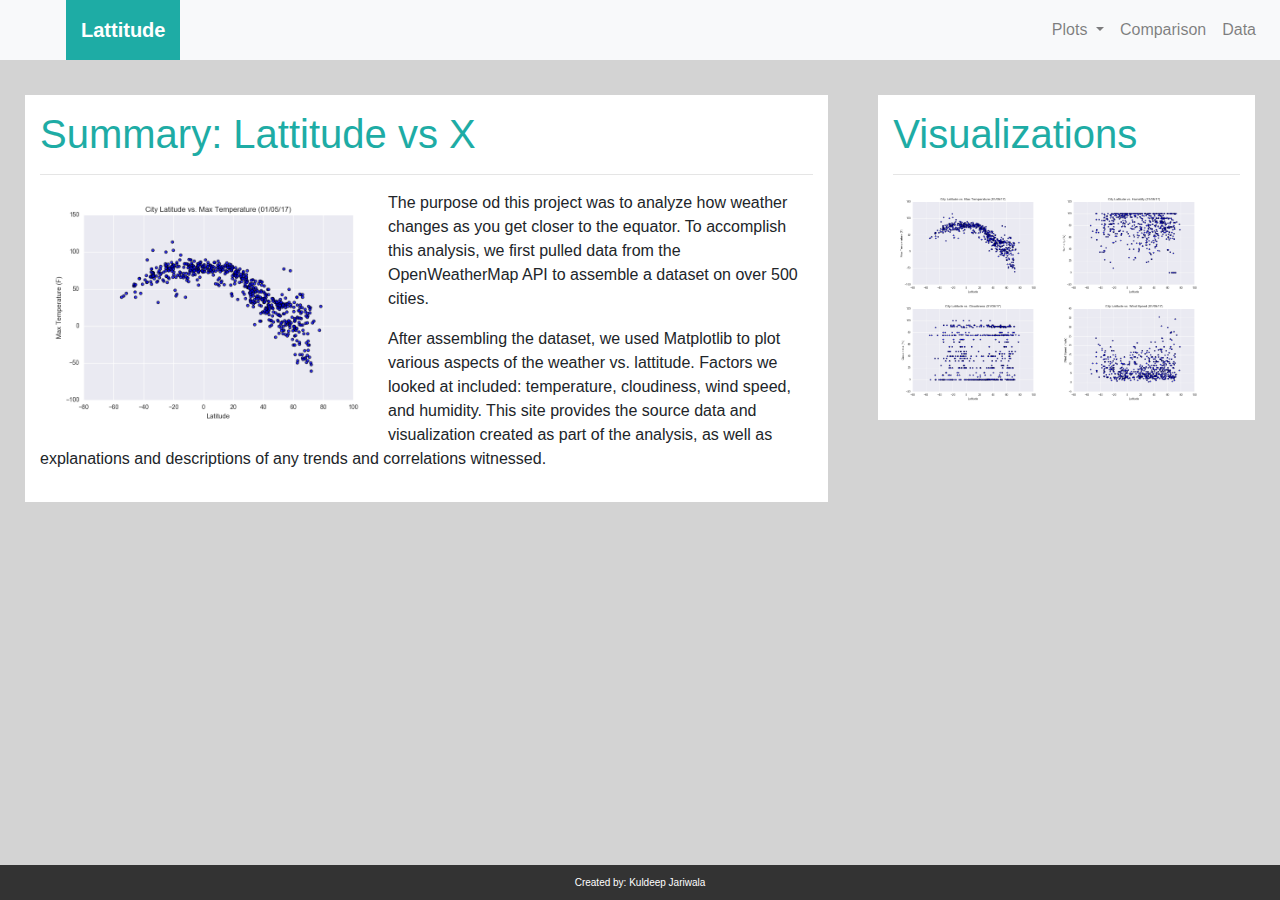
<file: index.html>
<!DOCTYPE html>
<html lang="en-us">

    <head>
        <meta charset="UTF-8"/>
        <title>
            Cities - Weather Dashboard
        </title>
        
        <link rel="stylesheet" href="https://maxcdn.bootstrapcdn.com/bootstrap/4.0.0/css/bootstrap.min.css" integrity="sha384-Gn5384xqQ1aoWXA+058RXPxPg6fy4IWvTNh0E263XmFcJlSAwiGgFAW/dAiS6JXm" crossorigin="anonymous">
        <link rel="stylesheet" href="css/style.css">
        
        <script src="https://code.jquery.com/jquery-3.2.1.slim.min.js" integrity="sha384-KJ3o2DKtIkvYIK3UENzmM7KCkRr/rE9/Qpg6aAZGJwFDMVNA/GpGFF93hXpG5KkN" crossorigin="anonymous"></script>
        <script src="https://cdnjs.cloudflare.com/ajax/libs/popper.js/1.11.0/umd/popper.min.js" integrity="sha384-b/U6ypiBEHpOf/4+1nzFpr53nxSS+GLCkfwBdFNTxtclqqenISfwAzpKaMNFNmj4" crossorigin="anonymous"></script>
        <script src="https://maxcdn.bootstrapcdn.com/bootstrap/4.0.0-beta/js/bootstrap.min.js" integrity="sha384-h0AbiXch4ZDo7tp9hKZ4TsHbi047NrKGLO3SEJAg45jXxnGIfYzk4Si90RDIqNm1" crossorigin="anonymous"></script>

    </head>

    <body>
        
        <nav class="navbar navbar-expand-md navbar-light bg-light">
            <a class="navbar-brand" href="#">Lattitude</a>
            <button class="navbar-toggler" type="button" data-toggle="collapse" data-target="#navbarNavDropdown" aria-controls="navbarNavDropdown" aria-expanded="false" aria-label="Toggle navigation">
                <span class="navbar-toggler-icon"></span>
            </button>
            <div class="collapse navbar-collapse" id="navbarNavDropdown">
                <ul class="navbar-nav ml-auto">
                    <li class="nav-item dropdown">
                        <a class="nav-link dropdown-toggle" href="#" id="plots-link" data-toggle="dropdown" aria-haspopup="true" aria-expanded="false">
                            Plots
                        </a>
                        <div class="dropdown-menu dropdown-menu-right" aria-labelledby="plots-link">
                            <a class="dropdown-item" href="pages/temperature.html">Max Temperature</a>
                            <a class="dropdown-item" href="pages/humidity">Humidity</a>
                            <a class="dropdown-item" href="pages/cloudiness.html">Cloudiness</a>
                            <a class="dropdown-item" href="pages/wind-speed.html">Wind Speeds</a>
                        </div>
                    </li>
                    <li class="nav-item">
                        <a class="nav-link" href="pages/comparison.html">Comparison</a>
                    </li>
                    <li class="nav-item">
                        <a class="nav-link" href="pages/data.html">Data</a>
                    </li>
                </ul>  
            </div>
        </nav>

        <div class="top-spacer"></div>

        <div class="container-fluid">
            <div class="row">
                <div class="col-sm-12 col-md-8 col-lg-8">
                    <div class="content-data">
                        <h1>Summary: Lattitude vs X</h1>
                        <hr>
                        <img src="Resources/assets/images/Fig1.png" align="left" alt="Temperature vs Lattitude">
                        <p>
                            The purpose od this project was to analyze how weather changes as you get closer to the equator. 
                            To accomplish this analysis, we first pulled data from the OpenWeatherMap API to assemble a dataset on over 500 cities.
                        </p>
                        <p>
                            After assembling the dataset, we used Matplotlib to plot various aspects of the weather vs. lattitude. 
                            Factors we looked at included: temperature, cloudiness, wind speed, and humidity. 
                            This site provides the source data and visualization created as part of the analysis, 
                            as well as explanations and descriptions of any trends and correlations witnessed.
                        </p>
                    </div>
                </div>

                <div class="col-sm-12 col-md-4 col-lg-4">
                    <div class="content-data">
                        <h1>Visualizations</h1>
                        <hr>
                        <a href="pages/temperature.html">
                            <img src="Resources/assets/images/Fig1.png" alt="Temperature vs Lattitude">
                        </a>
                        <a href="pages/humidity.html">    
                            <img src="Resources/assets/images/Fig2.png" alt="Humidity vs Lattitude">
                        </a>
                        <a href="pages/cloudiness.html">
                            <img src="Resources/assets/images/Fig3.png" alt="Cloudiness vs Lattitude">
                        </a>
                        <a href="pages/wind-speed.html">  
                            <img src="Resources/assets/images/Fig4.png" alt="Wind-Speed vs Lattitude">
                        </a>
                    </div>
                </div>
            </div>
        </div>

        <div class="bottom-spacer"></div>
        
        <footer>
            Created by: Kuldeep Jariwala
        </footer>

    </body>

</html>
</file>
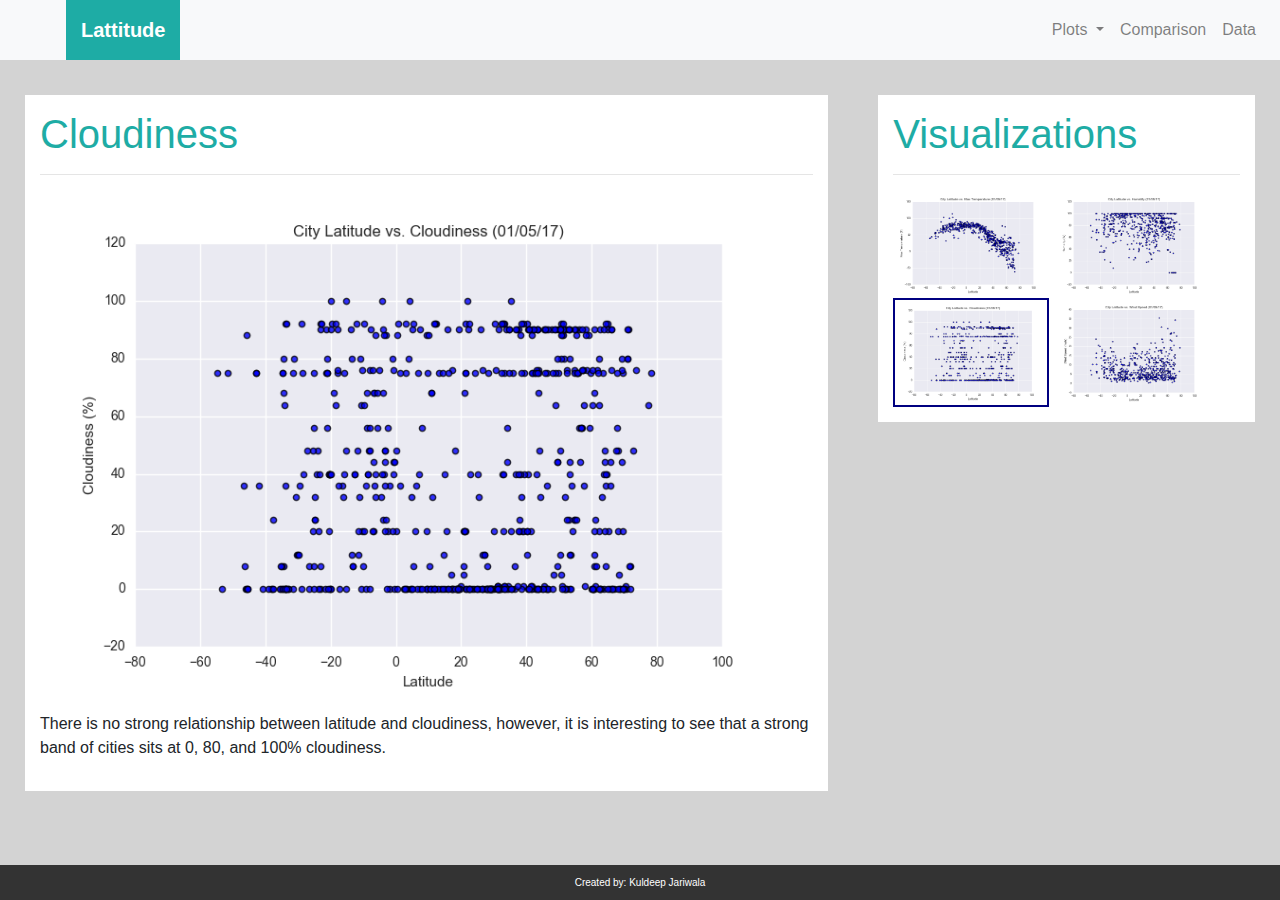
<file: pages/cloudiness.html>
<!DOCTYPE html>
<html lang="en-us">

    <head>
        <meta charset="UTF-8"/>
        <title>
            Cities - Cloudiness
        </title>
        
        <link rel="stylesheet" href="https://maxcdn.bootstrapcdn.com/bootstrap/4.0.0/css/bootstrap.min.css" integrity="sha384-Gn5384xqQ1aoWXA+058RXPxPg6fy4IWvTNh0E263XmFcJlSAwiGgFAW/dAiS6JXm" crossorigin="anonymous">
        <link rel="stylesheet" href="../css/style.css">
        
        <script src="https://code.jquery.com/jquery-3.2.1.slim.min.js" integrity="sha384-KJ3o2DKtIkvYIK3UENzmM7KCkRr/rE9/Qpg6aAZGJwFDMVNA/GpGFF93hXpG5KkN" crossorigin="anonymous"></script>
        <script src="https://cdnjs.cloudflare.com/ajax/libs/popper.js/1.11.0/umd/popper.min.js" integrity="sha384-b/U6ypiBEHpOf/4+1nzFpr53nxSS+GLCkfwBdFNTxtclqqenISfwAzpKaMNFNmj4" crossorigin="anonymous"></script>
        <script src="https://maxcdn.bootstrapcdn.com/bootstrap/4.0.0-beta/js/bootstrap.min.js" integrity="sha384-h0AbiXch4ZDo7tp9hKZ4TsHbi047NrKGLO3SEJAg45jXxnGIfYzk4Si90RDIqNm1" crossorigin="anonymous"></script>

    </head>

    <body>
        
        <nav class="navbar navbar-expand-md navbar-light bg-light">
            <a class="navbar-brand" href="../index.html">Lattitude</a>
            <button class="navbar-toggler" type="button" data-toggle="collapse" data-target="#navbarNavDropdown" aria-controls="navbarNavDropdown" aria-expanded="false" aria-label="Toggle navigation">
                <span class="navbar-toggler-icon"></span>
            </button>
            <div class="collapse navbar-collapse" id="navbarNavDropdown">
                <ul class="navbar-nav ml-auto">
                    <li class="nav-item dropdown">
                        <a class="nav-link dropdown-toggle" href="#" id="plots-link" data-toggle="dropdown" aria-haspopup="true" aria-expanded="false">
                            Plots
                        </a>
                        <div class="dropdown-menu dropdown-menu-right" aria-labelledby="plots-link">
                            <a class="dropdown-item" href="../pages/temperature.html">Max Temperature</a>
                            <a class="dropdown-item" href="../pages/humidity.html">Humidity</a>
                            <a class="dropdown-item" href="../pages/cloudiness.html">Cloudiness</a>
                            <a class="dropdown-item" href="../pages/wind-speed.html">Wind Speeds</a>
                        </div>
                    </li>
                    <li class="nav-item">
                        <a class="nav-link" href="../pages/comparison.html">Comparison</a>
                    </li>
                    <li class="nav-item">
                        <a class="nav-link" href="../pages/data.html">Data</a>
                    </li>
                </ul>  
            </div>
        </nav>

        <div class="top-spacer"></div>

        <div class="container-fluid">
            <div class="row">
                <div class="col-sm-12 col-md-8 col-lg-8">
                    <div class="content-data">
                        <h1>Cloudiness</h1>
                        <hr>
                        <img class="large" src="../Resources/assets/images/Fig3.png" alt="Cloudiness vs Lattitude">
                        <p>
                            There is no strong relationship between latitude and cloudiness, however, it is interesting to see that a strong band of cities sits at 0, 80, and 100% cloudiness.
                        </p>
                    </div>
                </div>

                <div class="col-sm-12 col-md-4 col-lg-4">
                    <div class="content-data">
                        <h1>Visualizations</h1>
                        <hr>
                        <a href="../pages/temperature.html">
                            <img src="../Resources/assets/images/Fig1.png" alt="Temperature vs Lattitude">
                        </a>
                        <a href="../pages/humidity.html">
                            <img src="../Resources/assets/images/Fig2.png" alt="Humidity vs Lattitude">
                        </a>
                        <img class="active" src="../Resources/assets/images/Fig3.png" alt="Cloudiness vs Lattitude">
                        <a href="../pages/wind-speed.html">
                            <img src="../Resources/assets/images/Fig4.png" alt="Wind-Speed vs Lattitude">
                        </a>
                    </div>
                </div>
            </div>
        </div>

        <div class="bottom-spacer"></div>
        
        <footer>
            Created by: Kuldeep Jariwala
        </footer>

    </body>

</html>
</file>
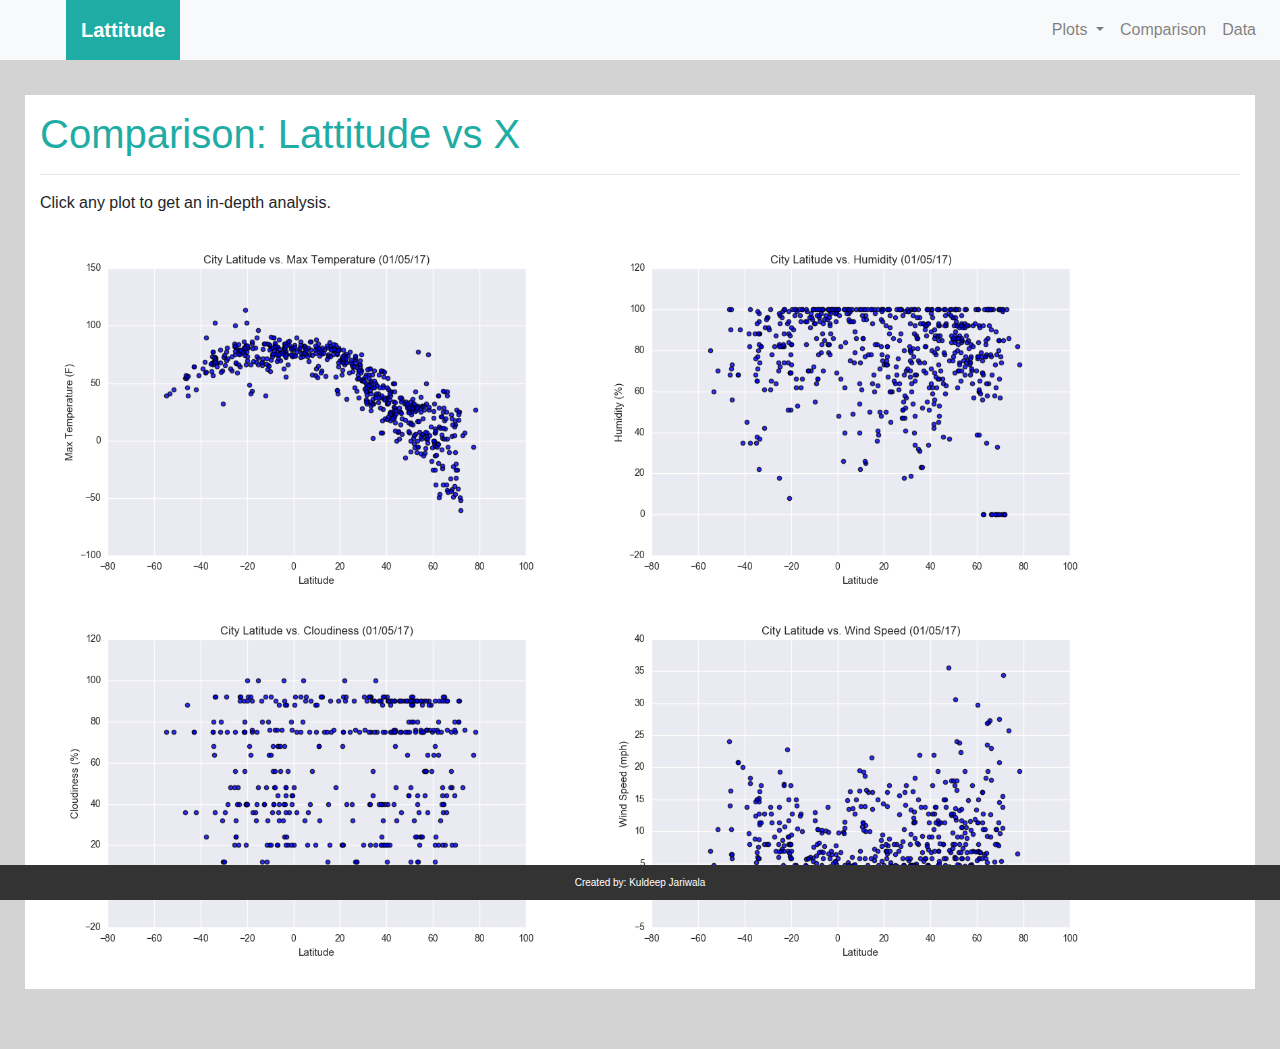
<file: pages/comparison.html>
<!DOCTYPE html>
<html lang="en-us">

    <head>
        <meta charset="UTF-8"/>
        <title>
            Cities - Comparison
        </title>
        
        <link rel="stylesheet" href="https://maxcdn.bootstrapcdn.com/bootstrap/4.0.0/css/bootstrap.min.css" integrity="sha384-Gn5384xqQ1aoWXA+058RXPxPg6fy4IWvTNh0E263XmFcJlSAwiGgFAW/dAiS6JXm" crossorigin="anonymous">
        <link rel="stylesheet" href="../css/style.css">
        
        <script src="https://code.jquery.com/jquery-3.2.1.slim.min.js" integrity="sha384-KJ3o2DKtIkvYIK3UENzmM7KCkRr/rE9/Qpg6aAZGJwFDMVNA/GpGFF93hXpG5KkN" crossorigin="anonymous"></script>
        <script src="https://cdnjs.cloudflare.com/ajax/libs/popper.js/1.11.0/umd/popper.min.js" integrity="sha384-b/U6ypiBEHpOf/4+1nzFpr53nxSS+GLCkfwBdFNTxtclqqenISfwAzpKaMNFNmj4" crossorigin="anonymous"></script>
        <script src="https://maxcdn.bootstrapcdn.com/bootstrap/4.0.0-beta/js/bootstrap.min.js" integrity="sha384-h0AbiXch4ZDo7tp9hKZ4TsHbi047NrKGLO3SEJAg45jXxnGIfYzk4Si90RDIqNm1" crossorigin="anonymous"></script>

    </head>

    <body>
        
        <nav class="navbar navbar-expand-md navbar-light bg-light">
            <a class="navbar-brand" href="../index.html">Lattitude</a>
            <button class="navbar-toggler" type="button" data-toggle="collapse" data-target="#navbarNavDropdown" aria-controls="navbarNavDropdown" aria-expanded="false" aria-label="Toggle navigation">
                <span class="navbar-toggler-icon"></span>
            </button>
            <div class="collapse navbar-collapse" id="navbarNavDropdown">
                <ul class="navbar-nav ml-auto">
                    <li class="nav-item dropdown">
                        <a class="nav-link dropdown-toggle" href="#" id="plots-link" data-toggle="dropdown" aria-haspopup="true" aria-expanded="false">
                            Plots
                        </a>
                        <div class="dropdown-menu dropdown-menu-right" aria-labelledby="plots-link">
                            <a class="dropdown-item" href="../pages/temperature.html">Max Temperature</a>
                            <a class="dropdown-item" href="../pages/humidity.html">Humidity</a>
                            <a class="dropdown-item" href="../pages/cloudiness.html">Cloudiness</a>
                            <a class="dropdown-item" href="../pages/wind-speed.html">Wind Speeds</a>
                        </div>
                    </li>
                    <li class="nav-item">
                        <a class="nav-link" href="../pages/comparison.html">Comparison</a>
                    </li>
                    <li class="nav-item">
                        <a class="nav-link" href="../pages/data.html">Data</a>
                    </li>
                </ul>  
            </div>
        </nav>

        <div class="top-spacer"></div>

        <div class="container-fluid">
            <div class="row">
                <div class="col-sm-12 col-md-12 col-lg-12">
                    <div class="content-data">
                        <h1>Comparison: Lattitude vs X</h1>
                        <hr>
                        <p>
                            Click any plot to get an in-depth analysis.
                        </p>
                        <a href="../pages/temperature.html">
                            <img class="small" src="../Resources/assets/images/Fig1.png" alt="Temperature vs Lattitude">
                        </a>
                        <a href="../pages/humidity.html">
                            <img class="small" src="../Resources/assets/images/Fig2.png" alt="Humidity vs Lattitude">
                        </a>
                        <a href="../pages/cloudiness.html">   
                            <img class="small" src="../Resources/assets/images/Fig3.png" alt="Cloudiness vs Lattitude">
                        </a>
                        <a href="../pages/wind-speed.html">
                            <img class="small" src="../Resources/assets/images/Fig4.png" alt="Wind-speed vs Lattitude">
                        </a>
                    </div>
                </div>
            </div>
        </div>

        <div class="bottom-spacer"></div>
        
        <footer>
            Created by: Kuldeep Jariwala
        </footer>

    </body>

</html>
</file>
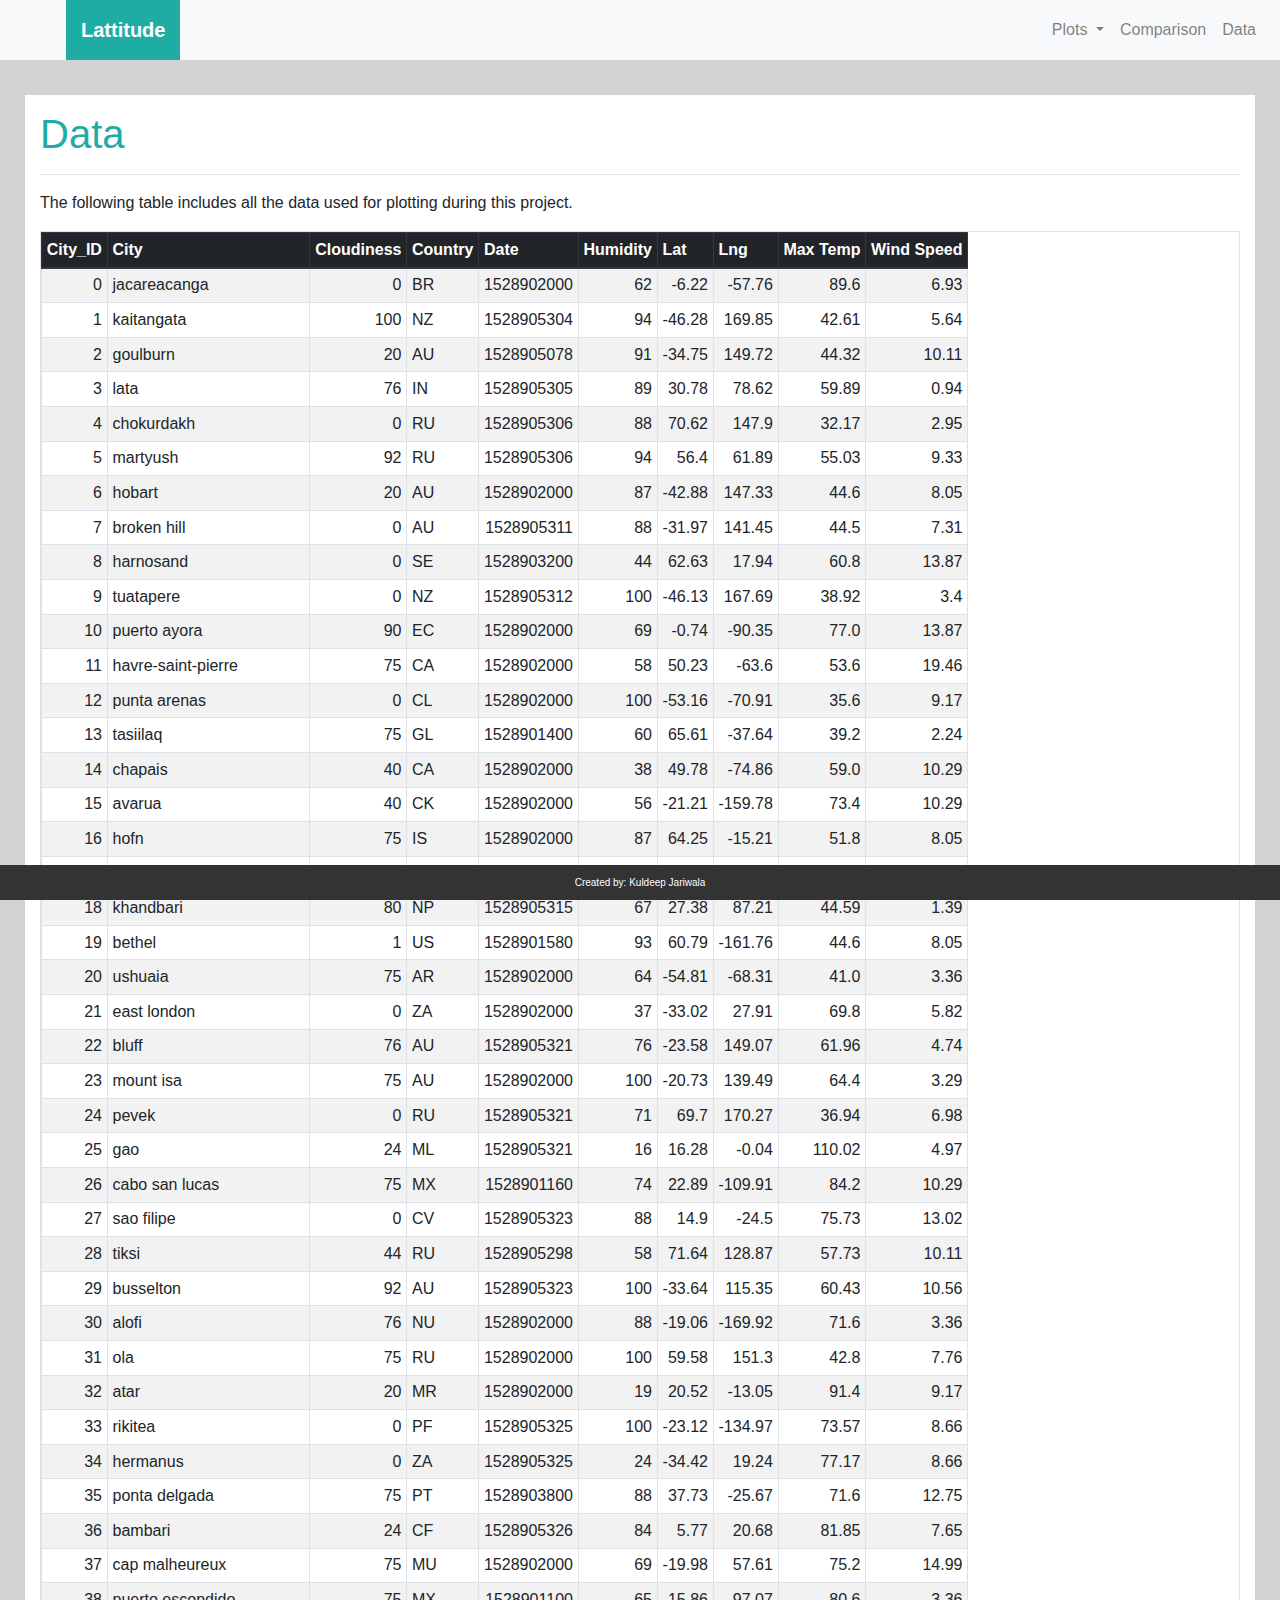
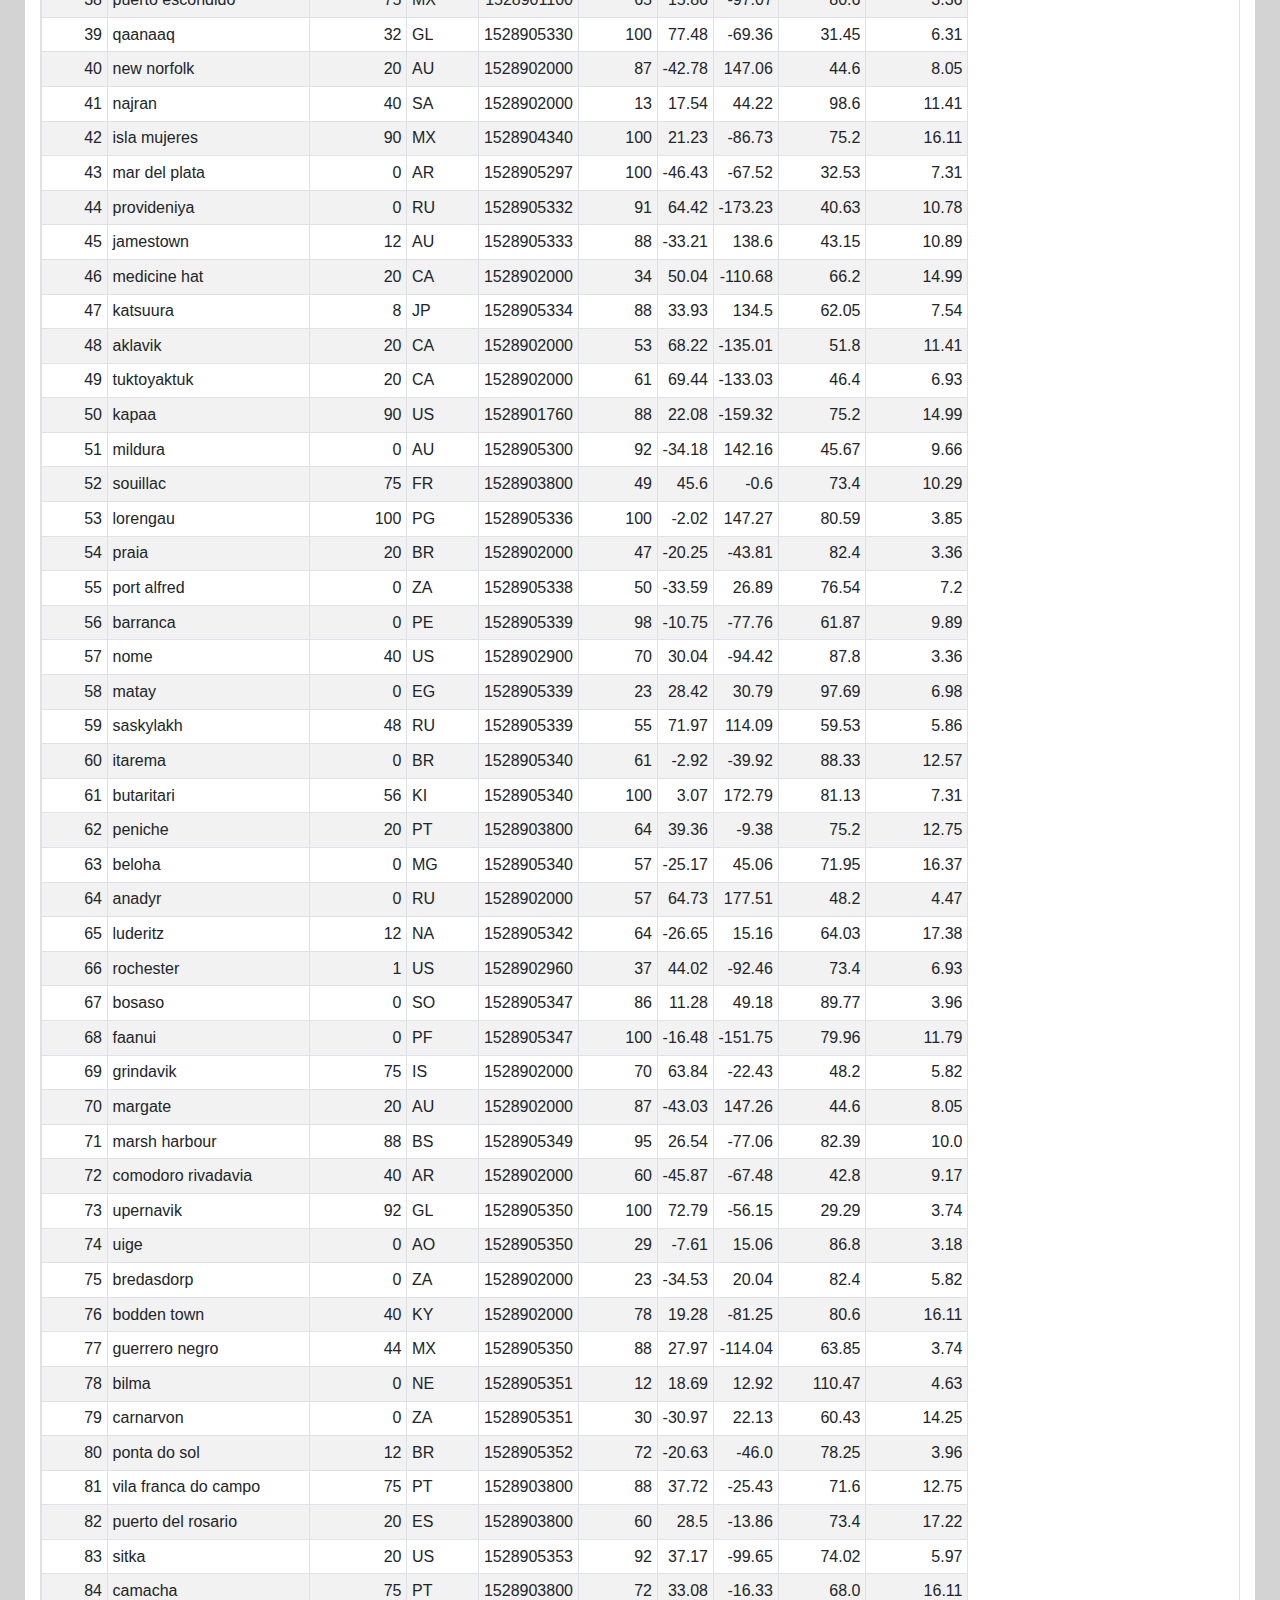
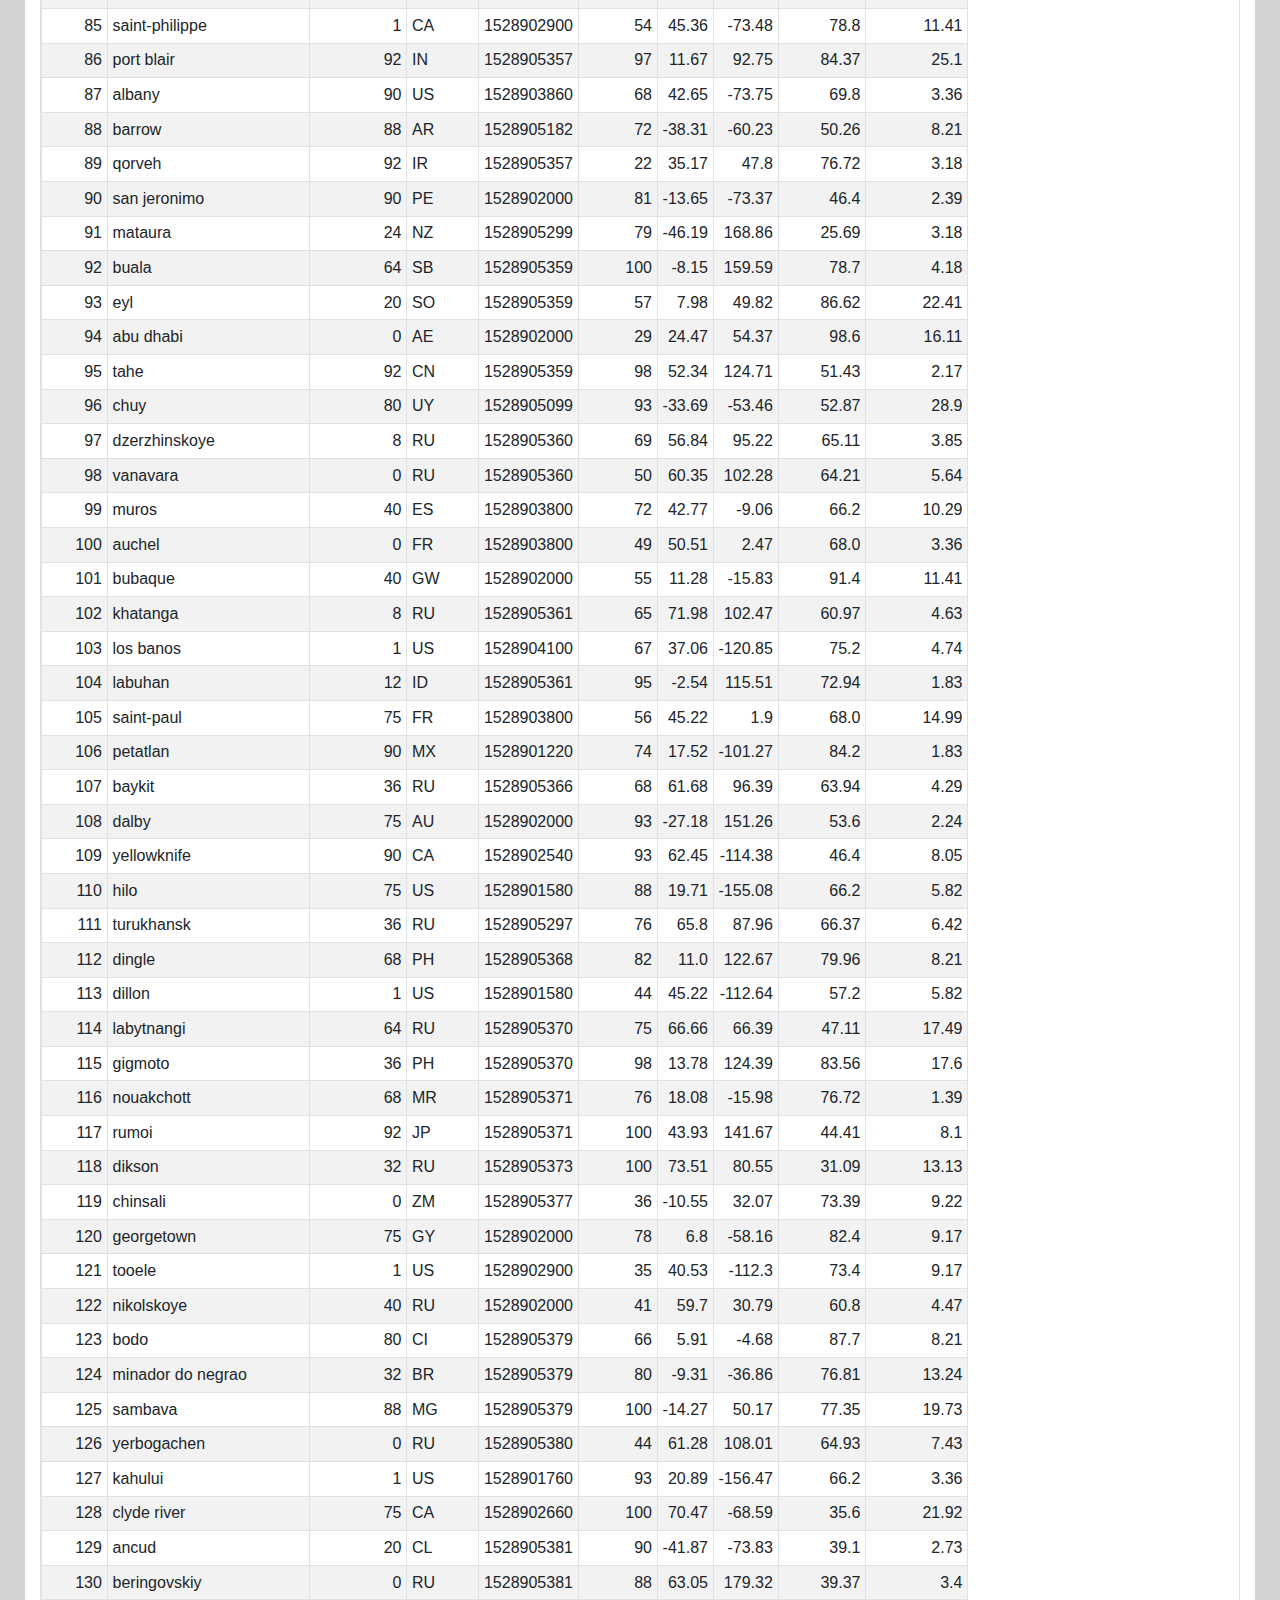
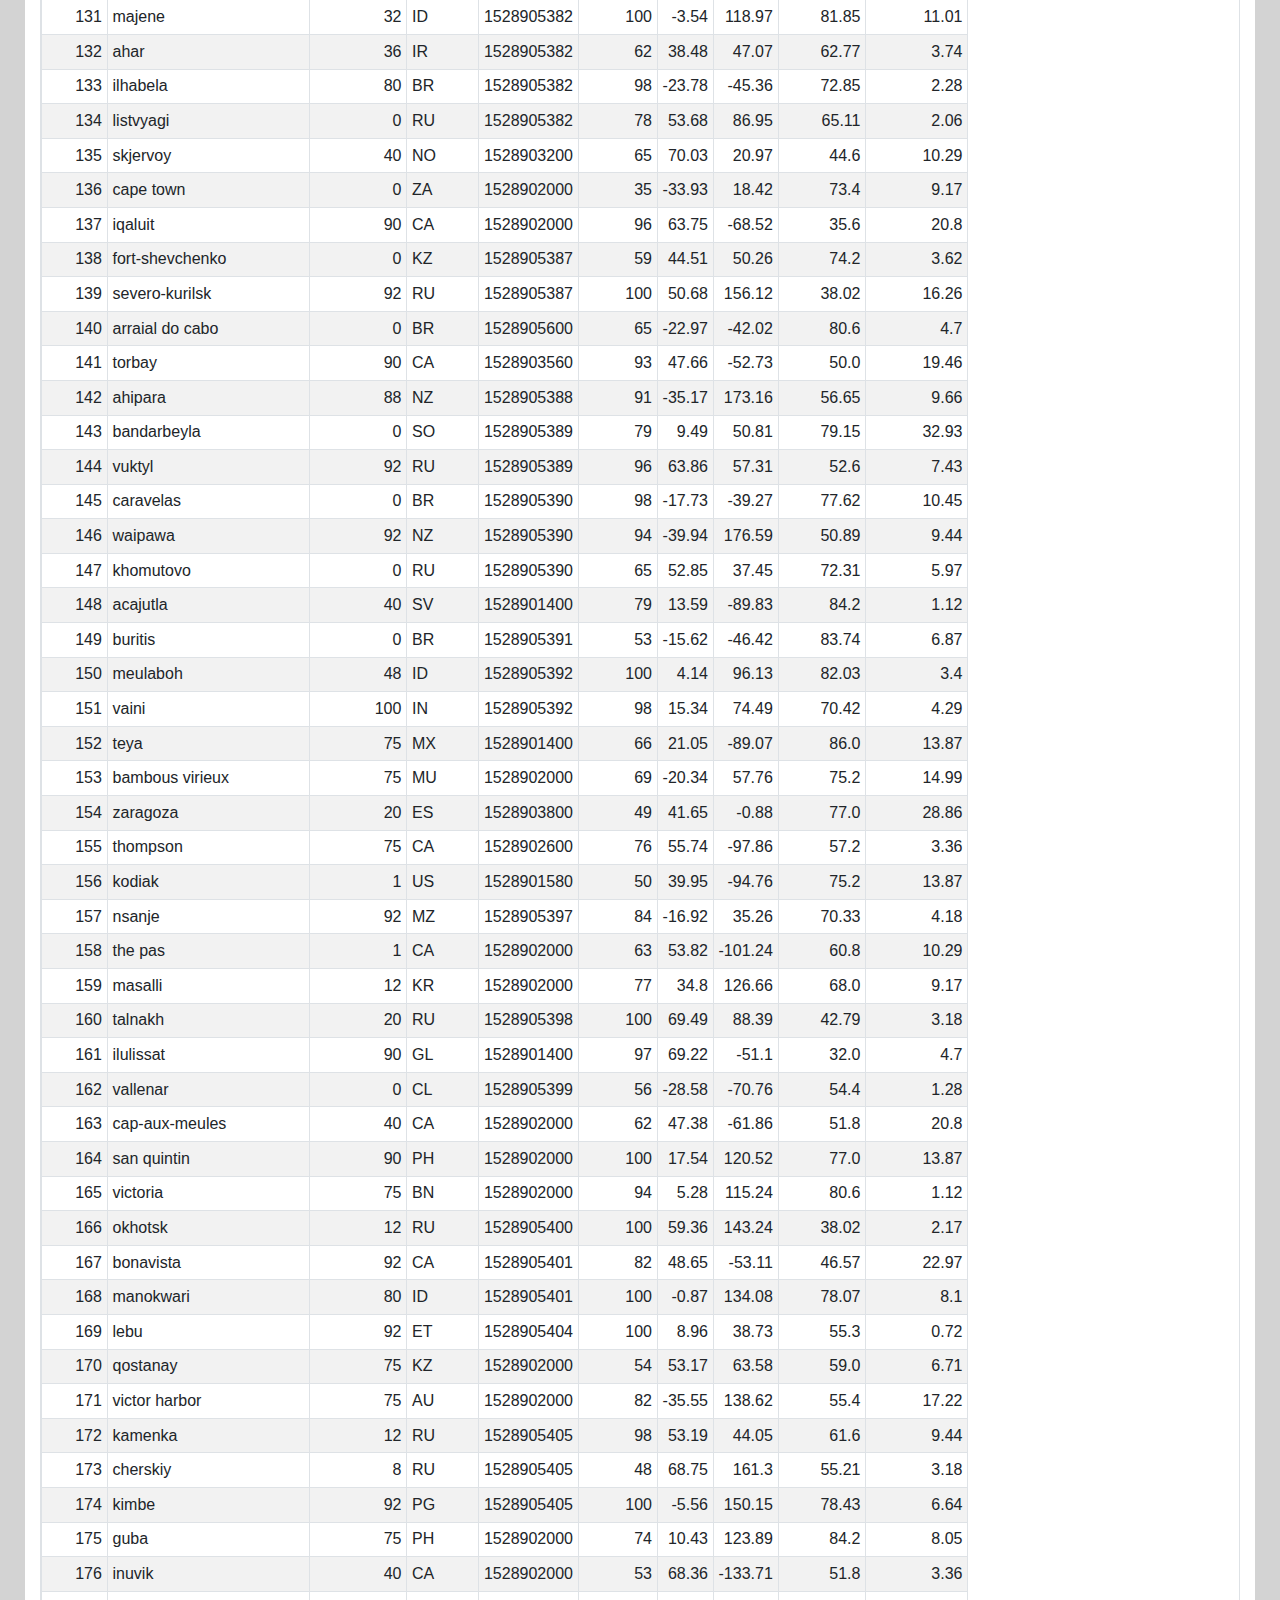
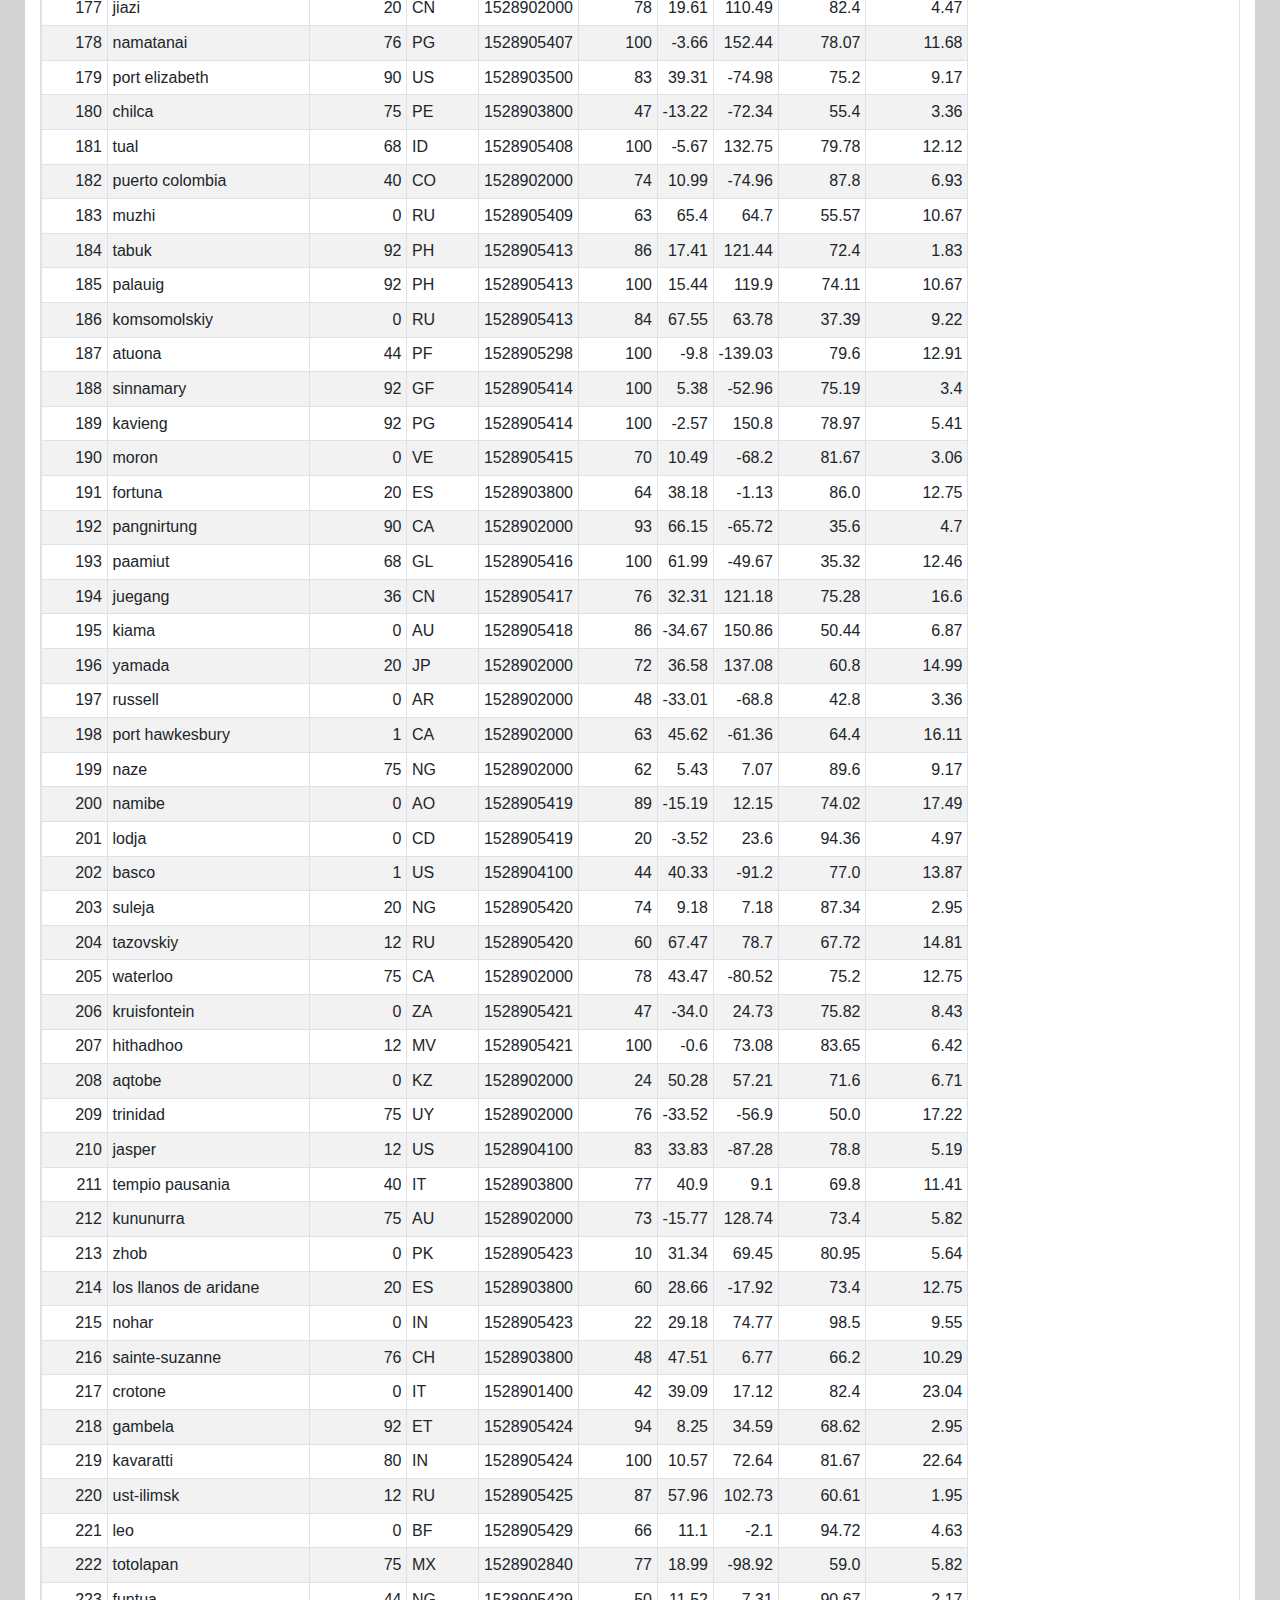
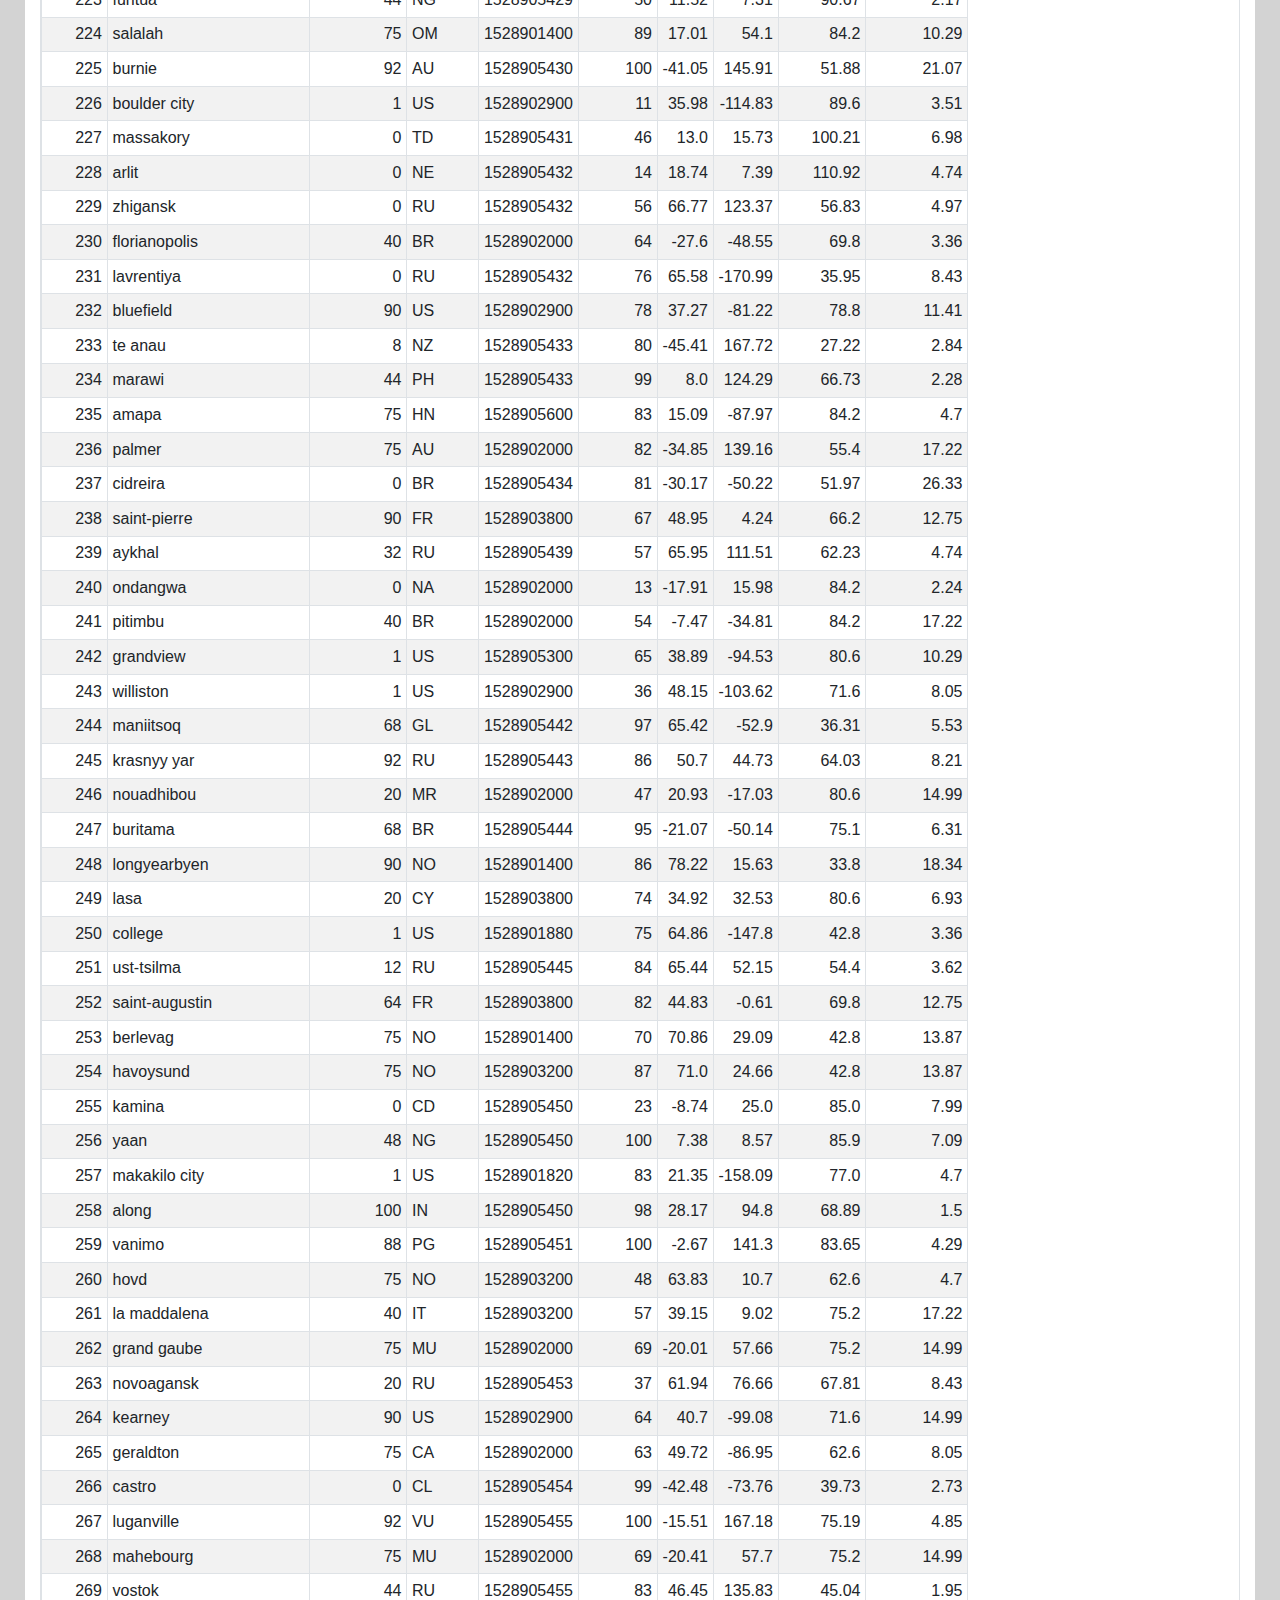
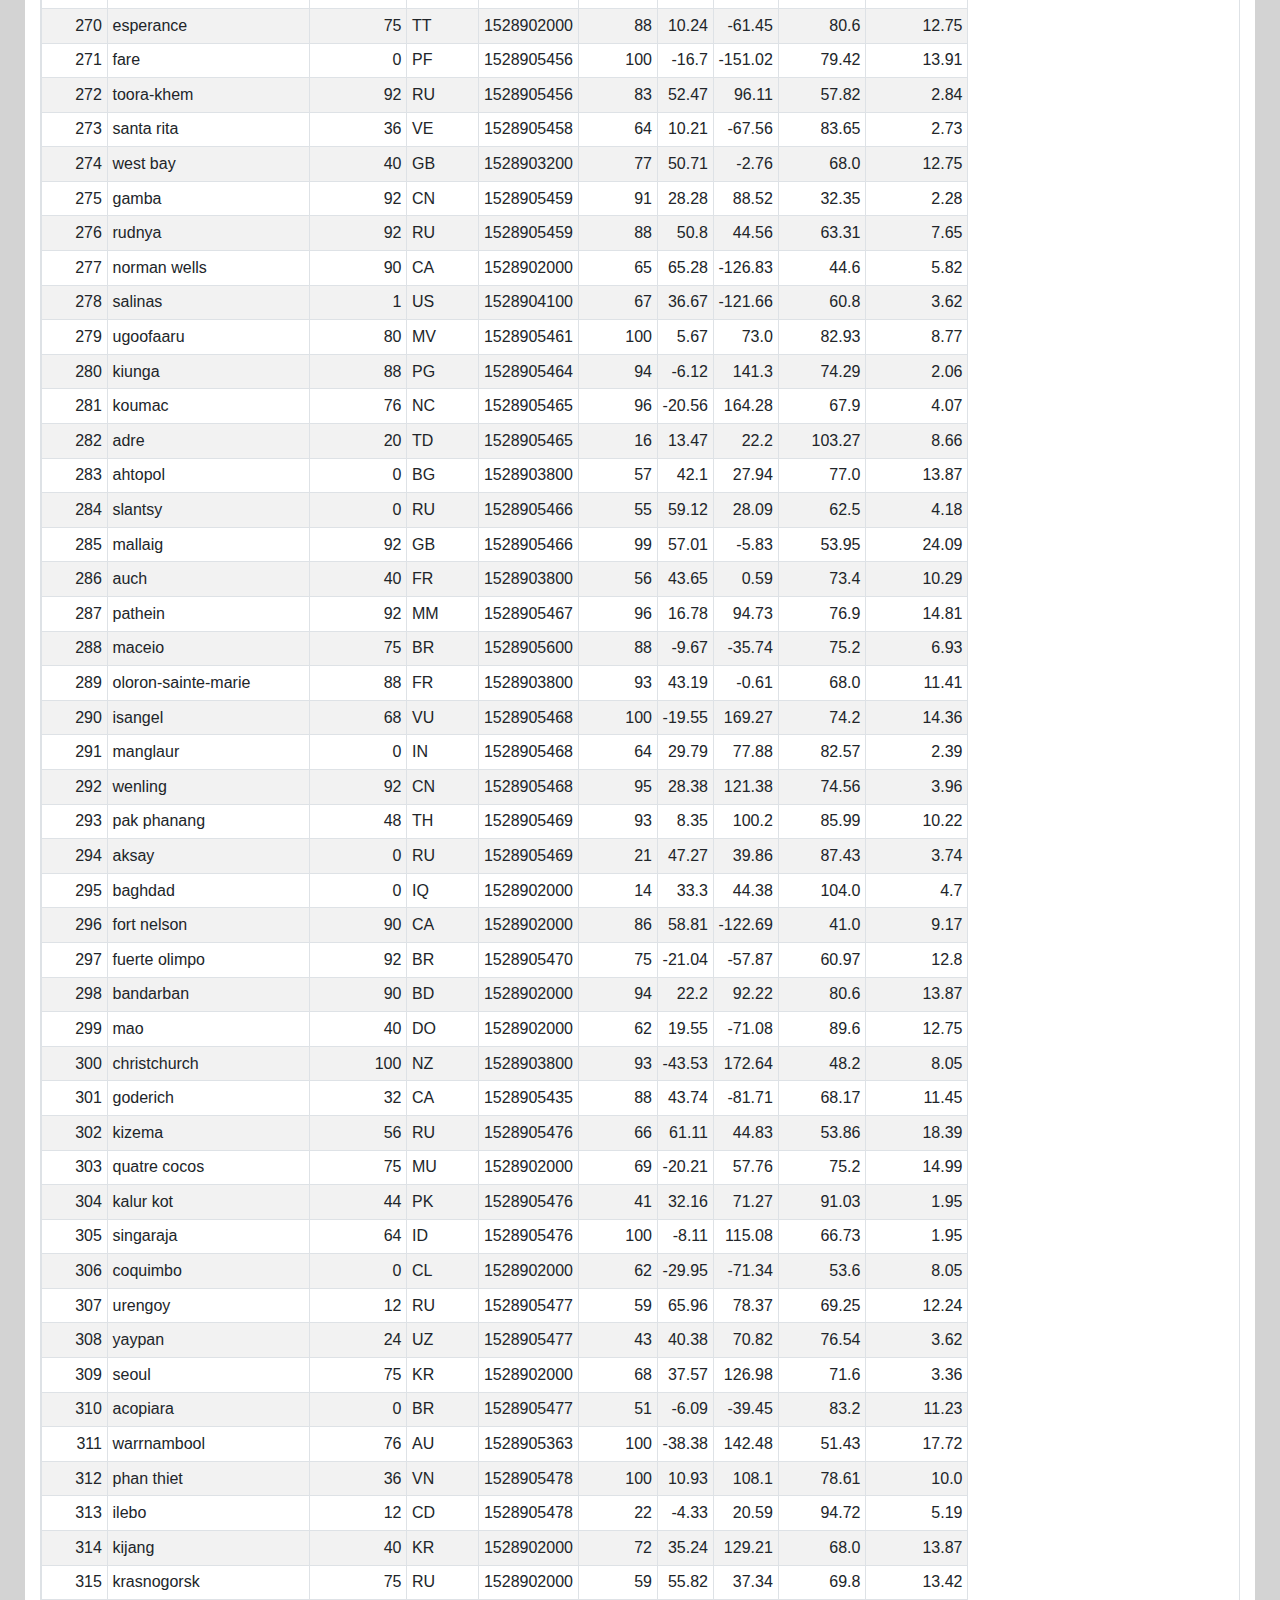
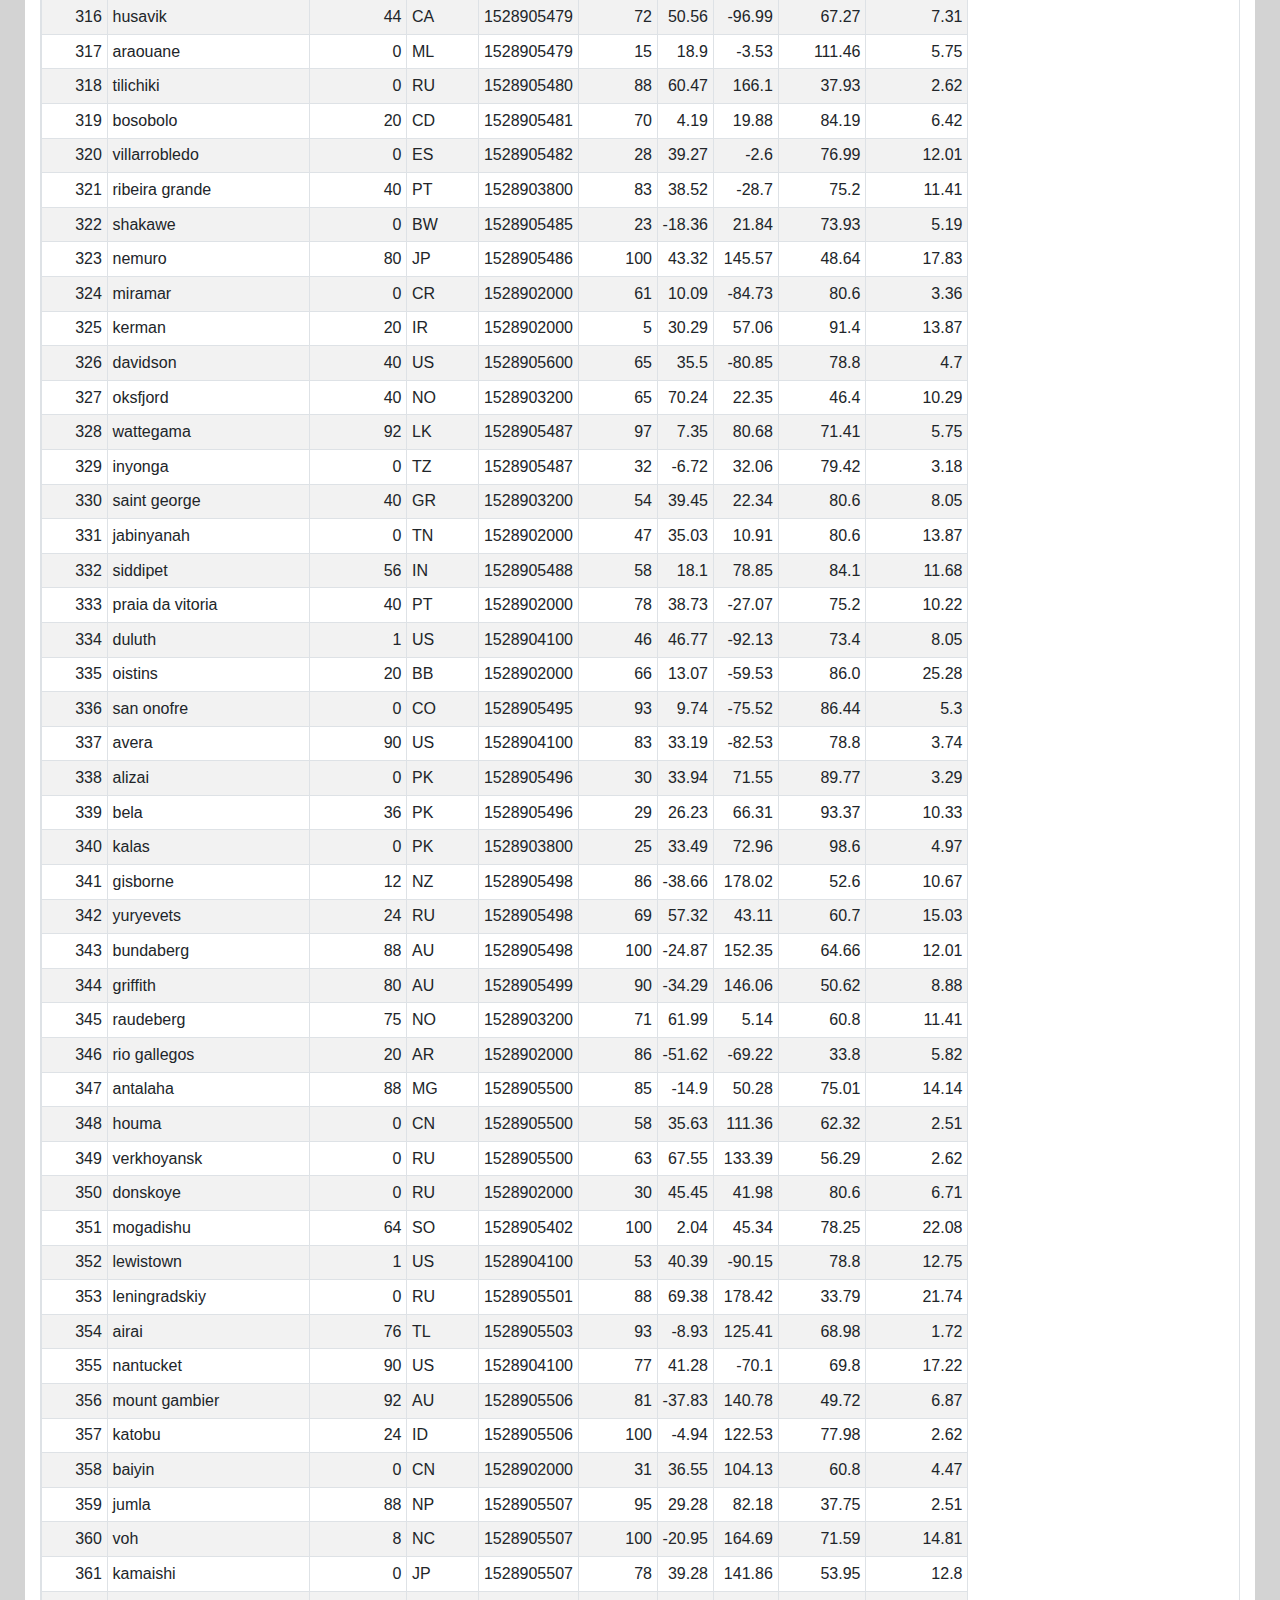
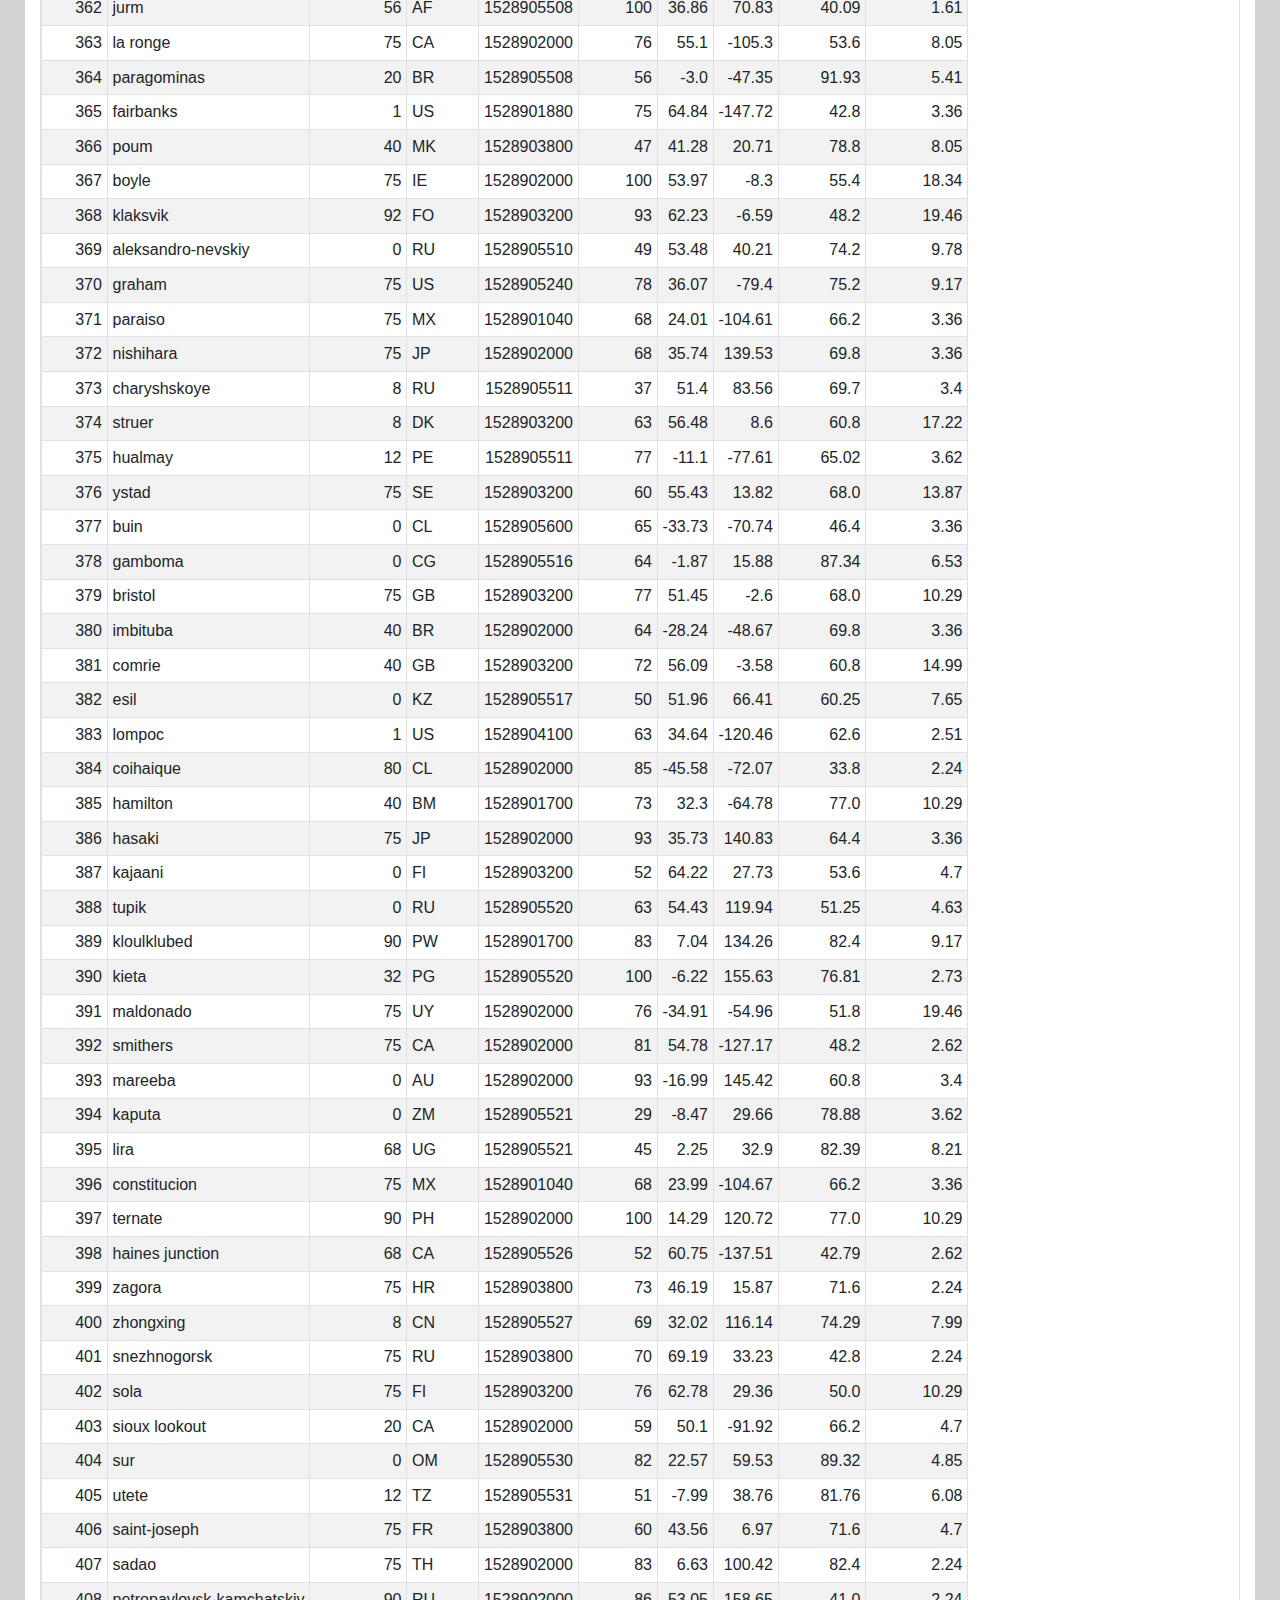
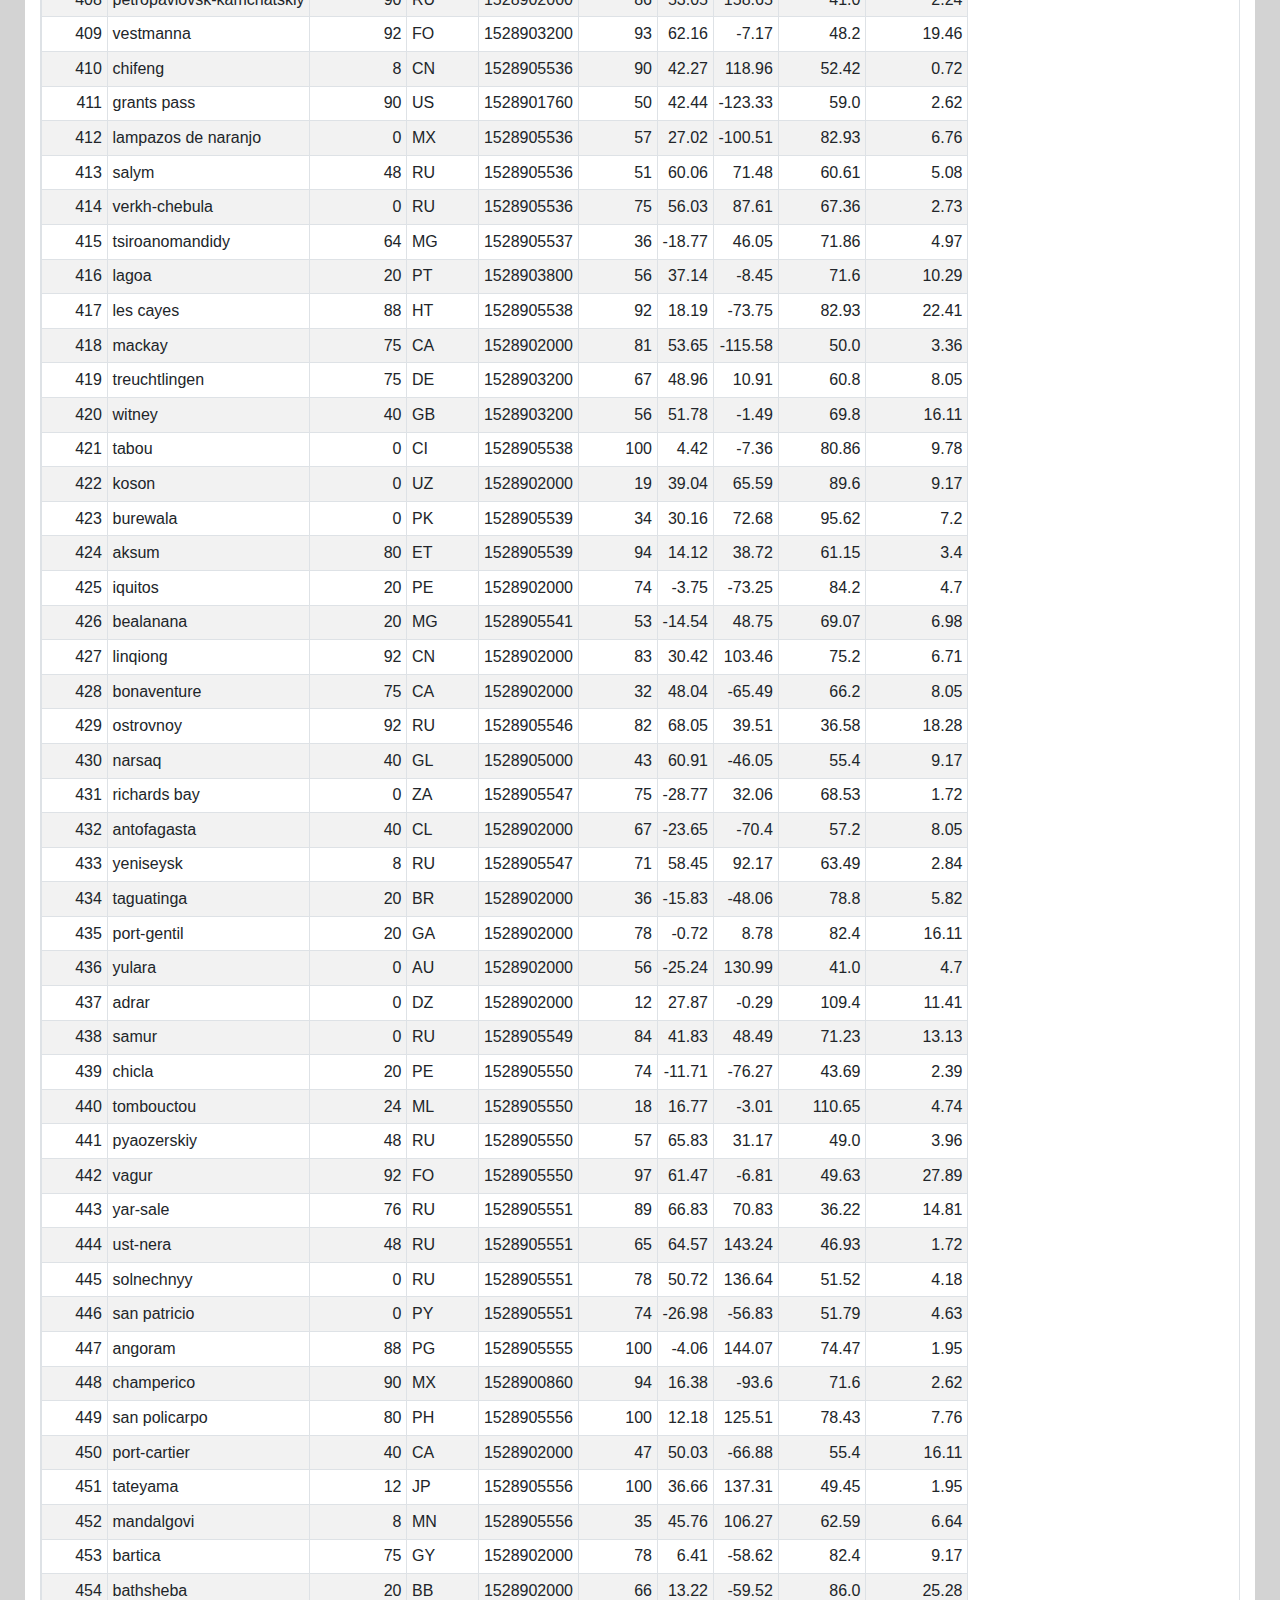
<file: pages/data.html>
<!DOCTYPE html>
<html lang="en-us">

    <head>
        <meta charset="UTF-8"/>
        <title>
            Cities - Dataset
        </title>
        
        <link rel="stylesheet" href="https://maxcdn.bootstrapcdn.com/bootstrap/4.0.0/css/bootstrap.min.css" integrity="sha384-Gn5384xqQ1aoWXA+058RXPxPg6fy4IWvTNh0E263XmFcJlSAwiGgFAW/dAiS6JXm" crossorigin="anonymous">
        <link rel="stylesheet" href="../css/style.css">
        
        <script src="https://code.jquery.com/jquery-3.2.1.slim.min.js" integrity="sha384-KJ3o2DKtIkvYIK3UENzmM7KCkRr/rE9/Qpg6aAZGJwFDMVNA/GpGFF93hXpG5KkN" crossorigin="anonymous"></script>
        <script src="https://cdnjs.cloudflare.com/ajax/libs/popper.js/1.11.0/umd/popper.min.js" integrity="sha384-b/U6ypiBEHpOf/4+1nzFpr53nxSS+GLCkfwBdFNTxtclqqenISfwAzpKaMNFNmj4" crossorigin="anonymous"></script>
        <script src="https://maxcdn.bootstrapcdn.com/bootstrap/4.0.0-beta/js/bootstrap.min.js" integrity="sha384-h0AbiXch4ZDo7tp9hKZ4TsHbi047NrKGLO3SEJAg45jXxnGIfYzk4Si90RDIqNm1" crossorigin="anonymous"></script>

    </head>

    <body>
        
        <nav class="navbar navbar-expand-md navbar-light bg-light">
            <a class="navbar-brand" href="../index.html">Lattitude</a>
            <button class="navbar-toggler" type="button" data-toggle="collapse" data-target="#navbarNavDropdown" aria-controls="navbarNavDropdown" aria-expanded="false" aria-label="Toggle navigation">
                <span class="navbar-toggler-icon"></span>
            </button>
            <div class="collapse navbar-collapse" id="navbarNavDropdown">
                <ul class="navbar-nav ml-auto">
                    <li class="nav-item dropdown">
                        <a class="nav-link dropdown-toggle" href="#" id="plots-link" data-toggle="dropdown" aria-haspopup="true" aria-expanded="false">
                            Plots
                        </a>
                        <div class="dropdown-menu dropdown-menu-right" aria-labelledby="plots-link">
                            <a class="dropdown-item" href="../pages/temperature.html">Max Temperature</a>
                            <a class="dropdown-item" href="../pages/humidity.html">Humidity</a>
                            <a class="dropdown-item" href="../pages/cloudiness.html">Cloudiness</a>
                            <a class="dropdown-item" href="../pages/wind-speed.html">Wind Speeds</a>
                        </div>
                    </li>
                    <li class="nav-item">
                        <a class="nav-link" href="../pages/comparison.html">Comparison</a>
                    </li>
                    <li class="nav-item">
                        <a class="nav-link" href="../pages/data.html">Data</a>
                    </li>
                </ul>  
            </div>
        </nav>

        <div class="top-spacer"></div>

        <div class="container-fluid">
            <div class="row">
                <div class="col-sm-12 col-md-12 col-lg-12">
                    <div class="content-data">
                        <h1>Data</h1>
                        <hr>
                        <p>
                            The following table includes all the data used for plotting during this project.
                        </p>
                        <table class="table table-bordered table-hover table-striped table-sm table-responsive">
                            <thead class="thead-dark">
                                <tr>
                                <th title="Field #1">City_ID</th>
                                <th title="Field #2">City</th>
                                <th title="Field #3">Cloudiness</th>
                                <th title="Field #4">Country</th>
                                <th title="Field #5">Date</th>
                                <th title="Field #6">Humidity</th>
                                <th title="Field #7">Lat</th>
                                <th title="Field #8">Lng</th>
                                <th title="Field #9">Max Temp</th>
                                <th title="Field #10">Wind Speed</th>
                                </tr></thead>
                                <tbody><tr>
                                <td align="right">0</td>
                                <td>jacareacanga</td>
                                <td align="right">0</td>
                                <td>BR</td>
                                <td align="right">1528902000</td>
                                <td align="right">62</td>
                                <td align="right">-6.22</td>
                                <td align="right">-57.76</td>
                                <td align="right">89.6</td>
                                <td align="right">6.93</td>
                                </tr>
                                <tr>
                                <td align="right">1</td>
                                <td>kaitangata</td>
                                <td align="right">100</td>
                                <td>NZ</td>
                                <td align="right">1528905304</td>
                                <td align="right">94</td>
                                <td align="right">-46.28</td>
                                <td align="right">169.85</td>
                                <td align="right">42.61</td>
                                <td align="right">5.64</td>
                                </tr>
                                <tr>
                                <td align="right">2</td>
                                <td>goulburn</td>
                                <td align="right">20</td>
                                <td>AU</td>
                                <td align="right">1528905078</td>
                                <td align="right">91</td>
                                <td align="right">-34.75</td>
                                <td align="right">149.72</td>
                                <td align="right">44.32</td>
                                <td align="right">10.11</td>
                                </tr>
                                <tr>
                                <td align="right">3</td>
                                <td>lata</td>
                                <td align="right">76</td>
                                <td>IN</td>
                                <td align="right">1528905305</td>
                                <td align="right">89</td>
                                <td align="right">30.78</td>
                                <td align="right">78.62</td>
                                <td align="right">59.89</td>
                                <td align="right">0.94</td>
                                </tr>
                                <tr>
                                <td align="right">4</td>
                                <td>chokurdakh</td>
                                <td align="right">0</td>
                                <td>RU</td>
                                <td align="right">1528905306</td>
                                <td align="right">88</td>
                                <td align="right">70.62</td>
                                <td align="right">147.9</td>
                                <td align="right">32.17</td>
                                <td align="right">2.95</td>
                                </tr>
                                <tr>
                                <td align="right">5</td>
                                <td>martyush</td>
                                <td align="right">92</td>
                                <td>RU</td>
                                <td align="right">1528905306</td>
                                <td align="right">94</td>
                                <td align="right">56.4</td>
                                <td align="right">61.89</td>
                                <td align="right">55.03</td>
                                <td align="right">9.33</td>
                                </tr>
                                <tr>
                                <td align="right">6</td>
                                <td>hobart</td>
                                <td align="right">20</td>
                                <td>AU</td>
                                <td align="right">1528902000</td>
                                <td align="right">87</td>
                                <td align="right">-42.88</td>
                                <td align="right">147.33</td>
                                <td align="right">44.6</td>
                                <td align="right">8.05</td>
                                </tr>
                                <tr>
                                <td align="right">7</td>
                                <td>broken hill</td>
                                <td align="right">0</td>
                                <td>AU</td>
                                <td align="right">1528905311</td>
                                <td align="right">88</td>
                                <td align="right">-31.97</td>
                                <td align="right">141.45</td>
                                <td align="right">44.5</td>
                                <td align="right">7.31</td>
                                </tr>
                                <tr>
                                <td align="right">8</td>
                                <td>harnosand</td>
                                <td align="right">0</td>
                                <td>SE</td>
                                <td align="right">1528903200</td>
                                <td align="right">44</td>
                                <td align="right">62.63</td>
                                <td align="right">17.94</td>
                                <td align="right">60.8</td>
                                <td align="right">13.87</td>
                                </tr>
                                <tr>
                                <td align="right">9</td>
                                <td>tuatapere</td>
                                <td align="right">0</td>
                                <td>NZ</td>
                                <td align="right">1528905312</td>
                                <td align="right">100</td>
                                <td align="right">-46.13</td>
                                <td align="right">167.69</td>
                                <td align="right">38.92</td>
                                <td align="right">3.4</td>
                                </tr>
                                <tr>
                                <td align="right">10</td>
                                <td>puerto ayora</td>
                                <td align="right">90</td>
                                <td>EC</td>
                                <td align="right">1528902000</td>
                                <td align="right">69</td>
                                <td align="right">-0.74</td>
                                <td align="right">-90.35</td>
                                <td align="right">77.0</td>
                                <td align="right">13.87</td>
                                </tr>
                                <tr>
                                <td align="right">11</td>
                                <td>havre-saint-pierre</td>
                                <td align="right">75</td>
                                <td>CA</td>
                                <td align="right">1528902000</td>
                                <td align="right">58</td>
                                <td align="right">50.23</td>
                                <td align="right">-63.6</td>
                                <td align="right">53.6</td>
                                <td align="right">19.46</td>
                                </tr>
                                <tr>
                                <td align="right">12</td>
                                <td>punta arenas</td>
                                <td align="right">0</td>
                                <td>CL</td>
                                <td align="right">1528902000</td>
                                <td align="right">100</td>
                                <td align="right">-53.16</td>
                                <td align="right">-70.91</td>
                                <td align="right">35.6</td>
                                <td align="right">9.17</td>
                                </tr>
                                <tr>
                                <td align="right">13</td>
                                <td>tasiilaq</td>
                                <td align="right">75</td>
                                <td>GL</td>
                                <td align="right">1528901400</td>
                                <td align="right">60</td>
                                <td align="right">65.61</td>
                                <td align="right">-37.64</td>
                                <td align="right">39.2</td>
                                <td align="right">2.24</td>
                                </tr>
                                <tr>
                                <td align="right">14</td>
                                <td>chapais</td>
                                <td align="right">40</td>
                                <td>CA</td>
                                <td align="right">1528902000</td>
                                <td align="right">38</td>
                                <td align="right">49.78</td>
                                <td align="right">-74.86</td>
                                <td align="right">59.0</td>
                                <td align="right">10.29</td>
                                </tr>
                                <tr>
                                <td align="right">15</td>
                                <td>avarua</td>
                                <td align="right">40</td>
                                <td>CK</td>
                                <td align="right">1528902000</td>
                                <td align="right">56</td>
                                <td align="right">-21.21</td>
                                <td align="right">-159.78</td>
                                <td align="right">73.4</td>
                                <td align="right">10.29</td>
                                </tr>
                                <tr>
                                <td align="right">16</td>
                                <td>hofn</td>
                                <td align="right">75</td>
                                <td>IS</td>
                                <td align="right">1528902000</td>
                                <td align="right">87</td>
                                <td align="right">64.25</td>
                                <td align="right">-15.21</td>
                                <td align="right">51.8</td>
                                <td align="right">8.05</td>
                                </tr>
                                <tr>
                                <td align="right">17</td>
                                <td>yukamenskoye</td>
                                <td align="right">92</td>
                                <td>RU</td>
                                <td align="right">1528905315</td>
                                <td align="right">98</td>
                                <td align="right">57.89</td>
                                <td align="right">52.24</td>
                                <td align="right">56.65</td>
                                <td align="right">10.22</td>
                                </tr>
                                <tr>
                                <td align="right">18</td>
                                <td>khandbari</td>
                                <td align="right">80</td>
                                <td>NP</td>
                                <td align="right">1528905315</td>
                                <td align="right">67</td>
                                <td align="right">27.38</td>
                                <td align="right">87.21</td>
                                <td align="right">44.59</td>
                                <td align="right">1.39</td>
                                </tr>
                                <tr>
                                <td align="right">19</td>
                                <td>bethel</td>
                                <td align="right">1</td>
                                <td>US</td>
                                <td align="right">1528901580</td>
                                <td align="right">93</td>
                                <td align="right">60.79</td>
                                <td align="right">-161.76</td>
                                <td align="right">44.6</td>
                                <td align="right">8.05</td>
                                </tr>
                                <tr>
                                <td align="right">20</td>
                                <td>ushuaia</td>
                                <td align="right">75</td>
                                <td>AR</td>
                                <td align="right">1528902000</td>
                                <td align="right">64</td>
                                <td align="right">-54.81</td>
                                <td align="right">-68.31</td>
                                <td align="right">41.0</td>
                                <td align="right">3.36</td>
                                </tr>
                                <tr>
                                <td align="right">21</td>
                                <td>east london</td>
                                <td align="right">0</td>
                                <td>ZA</td>
                                <td align="right">1528902000</td>
                                <td align="right">37</td>
                                <td align="right">-33.02</td>
                                <td align="right">27.91</td>
                                <td align="right">69.8</td>
                                <td align="right">5.82</td>
                                </tr>
                                <tr>
                                <td align="right">22</td>
                                <td>bluff</td>
                                <td align="right">76</td>
                                <td>AU</td>
                                <td align="right">1528905321</td>
                                <td align="right">76</td>
                                <td align="right">-23.58</td>
                                <td align="right">149.07</td>
                                <td align="right">61.96</td>
                                <td align="right">4.74</td>
                                </tr>
                                <tr>
                                <td align="right">23</td>
                                <td>mount isa</td>
                                <td align="right">75</td>
                                <td>AU</td>
                                <td align="right">1528902000</td>
                                <td align="right">100</td>
                                <td align="right">-20.73</td>
                                <td align="right">139.49</td>
                                <td align="right">64.4</td>
                                <td align="right">3.29</td>
                                </tr>
                                <tr>
                                <td align="right">24</td>
                                <td>pevek</td>
                                <td align="right">0</td>
                                <td>RU</td>
                                <td align="right">1528905321</td>
                                <td align="right">71</td>
                                <td align="right">69.7</td>
                                <td align="right">170.27</td>
                                <td align="right">36.94</td>
                                <td align="right">6.98</td>
                                </tr>
                                <tr>
                                <td align="right">25</td>
                                <td>gao</td>
                                <td align="right">24</td>
                                <td>ML</td>
                                <td align="right">1528905321</td>
                                <td align="right">16</td>
                                <td align="right">16.28</td>
                                <td align="right">-0.04</td>
                                <td align="right">110.02</td>
                                <td align="right">4.97</td>
                                </tr>
                                <tr>
                                <td align="right">26</td>
                                <td>cabo san lucas</td>
                                <td align="right">75</td>
                                <td>MX</td>
                                <td align="right">1528901160</td>
                                <td align="right">74</td>
                                <td align="right">22.89</td>
                                <td align="right">-109.91</td>
                                <td align="right">84.2</td>
                                <td align="right">10.29</td>
                                </tr>
                                <tr>
                                <td align="right">27</td>
                                <td>sao filipe</td>
                                <td align="right">0</td>
                                <td>CV</td>
                                <td align="right">1528905323</td>
                                <td align="right">88</td>
                                <td align="right">14.9</td>
                                <td align="right">-24.5</td>
                                <td align="right">75.73</td>
                                <td align="right">13.02</td>
                                </tr>
                                <tr>
                                <td align="right">28</td>
                                <td>tiksi</td>
                                <td align="right">44</td>
                                <td>RU</td>
                                <td align="right">1528905298</td>
                                <td align="right">58</td>
                                <td align="right">71.64</td>
                                <td align="right">128.87</td>
                                <td align="right">57.73</td>
                                <td align="right">10.11</td>
                                </tr>
                                <tr>
                                <td align="right">29</td>
                                <td>busselton</td>
                                <td align="right">92</td>
                                <td>AU</td>
                                <td align="right">1528905323</td>
                                <td align="right">100</td>
                                <td align="right">-33.64</td>
                                <td align="right">115.35</td>
                                <td align="right">60.43</td>
                                <td align="right">10.56</td>
                                </tr>
                                <tr>
                                <td align="right">30</td>
                                <td>alofi</td>
                                <td align="right">76</td>
                                <td>NU</td>
                                <td align="right">1528902000</td>
                                <td align="right">88</td>
                                <td align="right">-19.06</td>
                                <td align="right">-169.92</td>
                                <td align="right">71.6</td>
                                <td align="right">3.36</td>
                                </tr>
                                <tr>
                                <td align="right">31</td>
                                <td>ola</td>
                                <td align="right">75</td>
                                <td>RU</td>
                                <td align="right">1528902000</td>
                                <td align="right">100</td>
                                <td align="right">59.58</td>
                                <td align="right">151.3</td>
                                <td align="right">42.8</td>
                                <td align="right">7.76</td>
                                </tr>
                                <tr>
                                <td align="right">32</td>
                                <td>atar</td>
                                <td align="right">20</td>
                                <td>MR</td>
                                <td align="right">1528902000</td>
                                <td align="right">19</td>
                                <td align="right">20.52</td>
                                <td align="right">-13.05</td>
                                <td align="right">91.4</td>
                                <td align="right">9.17</td>
                                </tr>
                                <tr>
                                <td align="right">33</td>
                                <td>rikitea</td>
                                <td align="right">0</td>
                                <td>PF</td>
                                <td align="right">1528905325</td>
                                <td align="right">100</td>
                                <td align="right">-23.12</td>
                                <td align="right">-134.97</td>
                                <td align="right">73.57</td>
                                <td align="right">8.66</td>
                                </tr>
                                <tr>
                                <td align="right">34</td>
                                <td>hermanus</td>
                                <td align="right">0</td>
                                <td>ZA</td>
                                <td align="right">1528905325</td>
                                <td align="right">24</td>
                                <td align="right">-34.42</td>
                                <td align="right">19.24</td>
                                <td align="right">77.17</td>
                                <td align="right">8.66</td>
                                </tr>
                                <tr>
                                <td align="right">35</td>
                                <td>ponta delgada</td>
                                <td align="right">75</td>
                                <td>PT</td>
                                <td align="right">1528903800</td>
                                <td align="right">88</td>
                                <td align="right">37.73</td>
                                <td align="right">-25.67</td>
                                <td align="right">71.6</td>
                                <td align="right">12.75</td>
                                </tr>
                                <tr>
                                <td align="right">36</td>
                                <td>bambari</td>
                                <td align="right">24</td>
                                <td>CF</td>
                                <td align="right">1528905326</td>
                                <td align="right">84</td>
                                <td align="right">5.77</td>
                                <td align="right">20.68</td>
                                <td align="right">81.85</td>
                                <td align="right">7.65</td>
                                </tr>
                                <tr>
                                <td align="right">37</td>
                                <td>cap malheureux</td>
                                <td align="right">75</td>
                                <td>MU</td>
                                <td align="right">1528902000</td>
                                <td align="right">69</td>
                                <td align="right">-19.98</td>
                                <td align="right">57.61</td>
                                <td align="right">75.2</td>
                                <td align="right">14.99</td>
                                </tr>
                                <tr>
                                <td align="right">38</td>
                                <td>puerto escondido</td>
                                <td align="right">75</td>
                                <td>MX</td>
                                <td align="right">1528901100</td>
                                <td align="right">65</td>
                                <td align="right">15.86</td>
                                <td align="right">-97.07</td>
                                <td align="right">80.6</td>
                                <td align="right">3.36</td>
                                </tr>
                                <tr>
                                <td align="right">39</td>
                                <td>qaanaaq</td>
                                <td align="right">32</td>
                                <td>GL</td>
                                <td align="right">1528905330</td>
                                <td align="right">100</td>
                                <td align="right">77.48</td>
                                <td align="right">-69.36</td>
                                <td align="right">31.45</td>
                                <td align="right">6.31</td>
                                </tr>
                                <tr>
                                <td align="right">40</td>
                                <td>new norfolk</td>
                                <td align="right">20</td>
                                <td>AU</td>
                                <td align="right">1528902000</td>
                                <td align="right">87</td>
                                <td align="right">-42.78</td>
                                <td align="right">147.06</td>
                                <td align="right">44.6</td>
                                <td align="right">8.05</td>
                                </tr>
                                <tr>
                                <td align="right">41</td>
                                <td>najran</td>
                                <td align="right">40</td>
                                <td>SA</td>
                                <td align="right">1528902000</td>
                                <td align="right">13</td>
                                <td align="right">17.54</td>
                                <td align="right">44.22</td>
                                <td align="right">98.6</td>
                                <td align="right">11.41</td>
                                </tr>
                                <tr>
                                <td align="right">42</td>
                                <td>isla mujeres</td>
                                <td align="right">90</td>
                                <td>MX</td>
                                <td align="right">1528904340</td>
                                <td align="right">100</td>
                                <td align="right">21.23</td>
                                <td align="right">-86.73</td>
                                <td align="right">75.2</td>
                                <td align="right">16.11</td>
                                </tr>
                                <tr>
                                <td align="right">43</td>
                                <td>mar del plata</td>
                                <td align="right">0</td>
                                <td>AR</td>
                                <td align="right">1528905297</td>
                                <td align="right">100</td>
                                <td align="right">-46.43</td>
                                <td align="right">-67.52</td>
                                <td align="right">32.53</td>
                                <td align="right">7.31</td>
                                </tr>
                                <tr>
                                <td align="right">44</td>
                                <td>provideniya</td>
                                <td align="right">0</td>
                                <td>RU</td>
                                <td align="right">1528905332</td>
                                <td align="right">91</td>
                                <td align="right">64.42</td>
                                <td align="right">-173.23</td>
                                <td align="right">40.63</td>
                                <td align="right">10.78</td>
                                </tr>
                                <tr>
                                <td align="right">45</td>
                                <td>jamestown</td>
                                <td align="right">12</td>
                                <td>AU</td>
                                <td align="right">1528905333</td>
                                <td align="right">88</td>
                                <td align="right">-33.21</td>
                                <td align="right">138.6</td>
                                <td align="right">43.15</td>
                                <td align="right">10.89</td>
                                </tr>
                                <tr>
                                <td align="right">46</td>
                                <td>medicine hat</td>
                                <td align="right">20</td>
                                <td>CA</td>
                                <td align="right">1528902000</td>
                                <td align="right">34</td>
                                <td align="right">50.04</td>
                                <td align="right">-110.68</td>
                                <td align="right">66.2</td>
                                <td align="right">14.99</td>
                                </tr>
                                <tr>
                                <td align="right">47</td>
                                <td>katsuura</td>
                                <td align="right">8</td>
                                <td>JP</td>
                                <td align="right">1528905334</td>
                                <td align="right">88</td>
                                <td align="right">33.93</td>
                                <td align="right">134.5</td>
                                <td align="right">62.05</td>
                                <td align="right">7.54</td>
                                </tr>
                                <tr>
                                <td align="right">48</td>
                                <td>aklavik</td>
                                <td align="right">20</td>
                                <td>CA</td>
                                <td align="right">1528902000</td>
                                <td align="right">53</td>
                                <td align="right">68.22</td>
                                <td align="right">-135.01</td>
                                <td align="right">51.8</td>
                                <td align="right">11.41</td>
                                </tr>
                                <tr>
                                <td align="right">49</td>
                                <td>tuktoyaktuk</td>
                                <td align="right">20</td>
                                <td>CA</td>
                                <td align="right">1528902000</td>
                                <td align="right">61</td>
                                <td align="right">69.44</td>
                                <td align="right">-133.03</td>
                                <td align="right">46.4</td>
                                <td align="right">6.93</td>
                                </tr>
                                <tr>
                                <td align="right">50</td>
                                <td>kapaa</td>
                                <td align="right">90</td>
                                <td>US</td>
                                <td align="right">1528901760</td>
                                <td align="right">88</td>
                                <td align="right">22.08</td>
                                <td align="right">-159.32</td>
                                <td align="right">75.2</td>
                                <td align="right">14.99</td>
                                </tr>
                                <tr>
                                <td align="right">51</td>
                                <td>mildura</td>
                                <td align="right">0</td>
                                <td>AU</td>
                                <td align="right">1528905300</td>
                                <td align="right">92</td>
                                <td align="right">-34.18</td>
                                <td align="right">142.16</td>
                                <td align="right">45.67</td>
                                <td align="right">9.66</td>
                                </tr>
                                <tr>
                                <td align="right">52</td>
                                <td>souillac</td>
                                <td align="right">75</td>
                                <td>FR</td>
                                <td align="right">1528903800</td>
                                <td align="right">49</td>
                                <td align="right">45.6</td>
                                <td align="right">-0.6</td>
                                <td align="right">73.4</td>
                                <td align="right">10.29</td>
                                </tr>
                                <tr>
                                <td align="right">53</td>
                                <td>lorengau</td>
                                <td align="right">100</td>
                                <td>PG</td>
                                <td align="right">1528905336</td>
                                <td align="right">100</td>
                                <td align="right">-2.02</td>
                                <td align="right">147.27</td>
                                <td align="right">80.59</td>
                                <td align="right">3.85</td>
                                </tr>
                                <tr>
                                <td align="right">54</td>
                                <td>praia</td>
                                <td align="right">20</td>
                                <td>BR</td>
                                <td align="right">1528902000</td>
                                <td align="right">47</td>
                                <td align="right">-20.25</td>
                                <td align="right">-43.81</td>
                                <td align="right">82.4</td>
                                <td align="right">3.36</td>
                                </tr>
                                <tr>
                                <td align="right">55</td>
                                <td>port alfred</td>
                                <td align="right">0</td>
                                <td>ZA</td>
                                <td align="right">1528905338</td>
                                <td align="right">50</td>
                                <td align="right">-33.59</td>
                                <td align="right">26.89</td>
                                <td align="right">76.54</td>
                                <td align="right">7.2</td>
                                </tr>
                                <tr>
                                <td align="right">56</td>
                                <td>barranca</td>
                                <td align="right">0</td>
                                <td>PE</td>
                                <td align="right">1528905339</td>
                                <td align="right">98</td>
                                <td align="right">-10.75</td>
                                <td align="right">-77.76</td>
                                <td align="right">61.87</td>
                                <td align="right">9.89</td>
                                </tr>
                                <tr>
                                <td align="right">57</td>
                                <td>nome</td>
                                <td align="right">40</td>
                                <td>US</td>
                                <td align="right">1528902900</td>
                                <td align="right">70</td>
                                <td align="right">30.04</td>
                                <td align="right">-94.42</td>
                                <td align="right">87.8</td>
                                <td align="right">3.36</td>
                                </tr>
                                <tr>
                                <td align="right">58</td>
                                <td>matay</td>
                                <td align="right">0</td>
                                <td>EG</td>
                                <td align="right">1528905339</td>
                                <td align="right">23</td>
                                <td align="right">28.42</td>
                                <td align="right">30.79</td>
                                <td align="right">97.69</td>
                                <td align="right">6.98</td>
                                </tr>
                                <tr>
                                <td align="right">59</td>
                                <td>saskylakh</td>
                                <td align="right">48</td>
                                <td>RU</td>
                                <td align="right">1528905339</td>
                                <td align="right">55</td>
                                <td align="right">71.97</td>
                                <td align="right">114.09</td>
                                <td align="right">59.53</td>
                                <td align="right">5.86</td>
                                </tr>
                                <tr>
                                <td align="right">60</td>
                                <td>itarema</td>
                                <td align="right">0</td>
                                <td>BR</td>
                                <td align="right">1528905340</td>
                                <td align="right">61</td>
                                <td align="right">-2.92</td>
                                <td align="right">-39.92</td>
                                <td align="right">88.33</td>
                                <td align="right">12.57</td>
                                </tr>
                                <tr>
                                <td align="right">61</td>
                                <td>butaritari</td>
                                <td align="right">56</td>
                                <td>KI</td>
                                <td align="right">1528905340</td>
                                <td align="right">100</td>
                                <td align="right">3.07</td>
                                <td align="right">172.79</td>
                                <td align="right">81.13</td>
                                <td align="right">7.31</td>
                                </tr>
                                <tr>
                                <td align="right">62</td>
                                <td>peniche</td>
                                <td align="right">20</td>
                                <td>PT</td>
                                <td align="right">1528903800</td>
                                <td align="right">64</td>
                                <td align="right">39.36</td>
                                <td align="right">-9.38</td>
                                <td align="right">75.2</td>
                                <td align="right">12.75</td>
                                </tr>
                                <tr>
                                <td align="right">63</td>
                                <td>beloha</td>
                                <td align="right">0</td>
                                <td>MG</td>
                                <td align="right">1528905340</td>
                                <td align="right">57</td>
                                <td align="right">-25.17</td>
                                <td align="right">45.06</td>
                                <td align="right">71.95</td>
                                <td align="right">16.37</td>
                                </tr>
                                <tr>
                                <td align="right">64</td>
                                <td>anadyr</td>
                                <td align="right">0</td>
                                <td>RU</td>
                                <td align="right">1528902000</td>
                                <td align="right">57</td>
                                <td align="right">64.73</td>
                                <td align="right">177.51</td>
                                <td align="right">48.2</td>
                                <td align="right">4.47</td>
                                </tr>
                                <tr>
                                <td align="right">65</td>
                                <td>luderitz</td>
                                <td align="right">12</td>
                                <td>NA</td>
                                <td align="right">1528905342</td>
                                <td align="right">64</td>
                                <td align="right">-26.65</td>
                                <td align="right">15.16</td>
                                <td align="right">64.03</td>
                                <td align="right">17.38</td>
                                </tr>
                                <tr>
                                <td align="right">66</td>
                                <td>rochester</td>
                                <td align="right">1</td>
                                <td>US</td>
                                <td align="right">1528902960</td>
                                <td align="right">37</td>
                                <td align="right">44.02</td>
                                <td align="right">-92.46</td>
                                <td align="right">73.4</td>
                                <td align="right">6.93</td>
                                </tr>
                                <tr>
                                <td align="right">67</td>
                                <td>bosaso</td>
                                <td align="right">0</td>
                                <td>SO</td>
                                <td align="right">1528905347</td>
                                <td align="right">86</td>
                                <td align="right">11.28</td>
                                <td align="right">49.18</td>
                                <td align="right">89.77</td>
                                <td align="right">3.96</td>
                                </tr>
                                <tr>
                                <td align="right">68</td>
                                <td>faanui</td>
                                <td align="right">0</td>
                                <td>PF</td>
                                <td align="right">1528905347</td>
                                <td align="right">100</td>
                                <td align="right">-16.48</td>
                                <td align="right">-151.75</td>
                                <td align="right">79.96</td>
                                <td align="right">11.79</td>
                                </tr>
                                <tr>
                                <td align="right">69</td>
                                <td>grindavik</td>
                                <td align="right">75</td>
                                <td>IS</td>
                                <td align="right">1528902000</td>
                                <td align="right">70</td>
                                <td align="right">63.84</td>
                                <td align="right">-22.43</td>
                                <td align="right">48.2</td>
                                <td align="right">5.82</td>
                                </tr>
                                <tr>
                                <td align="right">70</td>
                                <td>margate</td>
                                <td align="right">20</td>
                                <td>AU</td>
                                <td align="right">1528902000</td>
                                <td align="right">87</td>
                                <td align="right">-43.03</td>
                                <td align="right">147.26</td>
                                <td align="right">44.6</td>
                                <td align="right">8.05</td>
                                </tr>
                                <tr>
                                <td align="right">71</td>
                                <td>marsh harbour</td>
                                <td align="right">88</td>
                                <td>BS</td>
                                <td align="right">1528905349</td>
                                <td align="right">95</td>
                                <td align="right">26.54</td>
                                <td align="right">-77.06</td>
                                <td align="right">82.39</td>
                                <td align="right">10.0</td>
                                </tr>
                                <tr>
                                <td align="right">72</td>
                                <td>comodoro rivadavia</td>
                                <td align="right">40</td>
                                <td>AR</td>
                                <td align="right">1528902000</td>
                                <td align="right">60</td>
                                <td align="right">-45.87</td>
                                <td align="right">-67.48</td>
                                <td align="right">42.8</td>
                                <td align="right">9.17</td>
                                </tr>
                                <tr>
                                <td align="right">73</td>
                                <td>upernavik</td>
                                <td align="right">92</td>
                                <td>GL</td>
                                <td align="right">1528905350</td>
                                <td align="right">100</td>
                                <td align="right">72.79</td>
                                <td align="right">-56.15</td>
                                <td align="right">29.29</td>
                                <td align="right">3.74</td>
                                </tr>
                                <tr>
                                <td align="right">74</td>
                                <td>uige</td>
                                <td align="right">0</td>
                                <td>AO</td>
                                <td align="right">1528905350</td>
                                <td align="right">29</td>
                                <td align="right">-7.61</td>
                                <td align="right">15.06</td>
                                <td align="right">86.8</td>
                                <td align="right">3.18</td>
                                </tr>
                                <tr>
                                <td align="right">75</td>
                                <td>bredasdorp</td>
                                <td align="right">0</td>
                                <td>ZA</td>
                                <td align="right">1528902000</td>
                                <td align="right">23</td>
                                <td align="right">-34.53</td>
                                <td align="right">20.04</td>
                                <td align="right">82.4</td>
                                <td align="right">5.82</td>
                                </tr>
                                <tr>
                                <td align="right">76</td>
                                <td>bodden town</td>
                                <td align="right">40</td>
                                <td>KY</td>
                                <td align="right">1528902000</td>
                                <td align="right">78</td>
                                <td align="right">19.28</td>
                                <td align="right">-81.25</td>
                                <td align="right">80.6</td>
                                <td align="right">16.11</td>
                                </tr>
                                <tr>
                                <td align="right">77</td>
                                <td>guerrero negro</td>
                                <td align="right">44</td>
                                <td>MX</td>
                                <td align="right">1528905350</td>
                                <td align="right">88</td>
                                <td align="right">27.97</td>
                                <td align="right">-114.04</td>
                                <td align="right">63.85</td>
                                <td align="right">3.74</td>
                                </tr>
                                <tr>
                                <td align="right">78</td>
                                <td>bilma</td>
                                <td align="right">0</td>
                                <td>NE</td>
                                <td align="right">1528905351</td>
                                <td align="right">12</td>
                                <td align="right">18.69</td>
                                <td align="right">12.92</td>
                                <td align="right">110.47</td>
                                <td align="right">4.63</td>
                                </tr>
                                <tr>
                                <td align="right">79</td>
                                <td>carnarvon</td>
                                <td align="right">0</td>
                                <td>ZA</td>
                                <td align="right">1528905351</td>
                                <td align="right">30</td>
                                <td align="right">-30.97</td>
                                <td align="right">22.13</td>
                                <td align="right">60.43</td>
                                <td align="right">14.25</td>
                                </tr>
                                <tr>
                                <td align="right">80</td>
                                <td>ponta do sol</td>
                                <td align="right">12</td>
                                <td>BR</td>
                                <td align="right">1528905352</td>
                                <td align="right">72</td>
                                <td align="right">-20.63</td>
                                <td align="right">-46.0</td>
                                <td align="right">78.25</td>
                                <td align="right">3.96</td>
                                </tr>
                                <tr>
                                <td align="right">81</td>
                                <td>vila franca do campo</td>
                                <td align="right">75</td>
                                <td>PT</td>
                                <td align="right">1528903800</td>
                                <td align="right">88</td>
                                <td align="right">37.72</td>
                                <td align="right">-25.43</td>
                                <td align="right">71.6</td>
                                <td align="right">12.75</td>
                                </tr>
                                <tr>
                                <td align="right">82</td>
                                <td>puerto del rosario</td>
                                <td align="right">20</td>
                                <td>ES</td>
                                <td align="right">1528903800</td>
                                <td align="right">60</td>
                                <td align="right">28.5</td>
                                <td align="right">-13.86</td>
                                <td align="right">73.4</td>
                                <td align="right">17.22</td>
                                </tr>
                                <tr>
                                <td align="right">83</td>
                                <td>sitka</td>
                                <td align="right">20</td>
                                <td>US</td>
                                <td align="right">1528905353</td>
                                <td align="right">92</td>
                                <td align="right">37.17</td>
                                <td align="right">-99.65</td>
                                <td align="right">74.02</td>
                                <td align="right">5.97</td>
                                </tr>
                                <tr>
                                <td align="right">84</td>
                                <td>camacha</td>
                                <td align="right">75</td>
                                <td>PT</td>
                                <td align="right">1528903800</td>
                                <td align="right">72</td>
                                <td align="right">33.08</td>
                                <td align="right">-16.33</td>
                                <td align="right">68.0</td>
                                <td align="right">16.11</td>
                                </tr>
                                <tr>
                                <td align="right">85</td>
                                <td>saint-philippe</td>
                                <td align="right">1</td>
                                <td>CA</td>
                                <td align="right">1528902900</td>
                                <td align="right">54</td>
                                <td align="right">45.36</td>
                                <td align="right">-73.48</td>
                                <td align="right">78.8</td>
                                <td align="right">11.41</td>
                                </tr>
                                <tr>
                                <td align="right">86</td>
                                <td>port blair</td>
                                <td align="right">92</td>
                                <td>IN</td>
                                <td align="right">1528905357</td>
                                <td align="right">97</td>
                                <td align="right">11.67</td>
                                <td align="right">92.75</td>
                                <td align="right">84.37</td>
                                <td align="right">25.1</td>
                                </tr>
                                <tr>
                                <td align="right">87</td>
                                <td>albany</td>
                                <td align="right">90</td>
                                <td>US</td>
                                <td align="right">1528903860</td>
                                <td align="right">68</td>
                                <td align="right">42.65</td>
                                <td align="right">-73.75</td>
                                <td align="right">69.8</td>
                                <td align="right">3.36</td>
                                </tr>
                                <tr>
                                <td align="right">88</td>
                                <td>barrow</td>
                                <td align="right">88</td>
                                <td>AR</td>
                                <td align="right">1528905182</td>
                                <td align="right">72</td>
                                <td align="right">-38.31</td>
                                <td align="right">-60.23</td>
                                <td align="right">50.26</td>
                                <td align="right">8.21</td>
                                </tr>
                                <tr>
                                <td align="right">89</td>
                                <td>qorveh</td>
                                <td align="right">92</td>
                                <td>IR</td>
                                <td align="right">1528905357</td>
                                <td align="right">22</td>
                                <td align="right">35.17</td>
                                <td align="right">47.8</td>
                                <td align="right">76.72</td>
                                <td align="right">3.18</td>
                                </tr>
                                <tr>
                                <td align="right">90</td>
                                <td>san jeronimo</td>
                                <td align="right">90</td>
                                <td>PE</td>
                                <td align="right">1528902000</td>
                                <td align="right">81</td>
                                <td align="right">-13.65</td>
                                <td align="right">-73.37</td>
                                <td align="right">46.4</td>
                                <td align="right">2.39</td>
                                </tr>
                                <tr>
                                <td align="right">91</td>
                                <td>mataura</td>
                                <td align="right">24</td>
                                <td>NZ</td>
                                <td align="right">1528905299</td>
                                <td align="right">79</td>
                                <td align="right">-46.19</td>
                                <td align="right">168.86</td>
                                <td align="right">25.69</td>
                                <td align="right">3.18</td>
                                </tr>
                                <tr>
                                <td align="right">92</td>
                                <td>buala</td>
                                <td align="right">64</td>
                                <td>SB</td>
                                <td align="right">1528905359</td>
                                <td align="right">100</td>
                                <td align="right">-8.15</td>
                                <td align="right">159.59</td>
                                <td align="right">78.7</td>
                                <td align="right">4.18</td>
                                </tr>
                                <tr>
                                <td align="right">93</td>
                                <td>eyl</td>
                                <td align="right">20</td>
                                <td>SO</td>
                                <td align="right">1528905359</td>
                                <td align="right">57</td>
                                <td align="right">7.98</td>
                                <td align="right">49.82</td>
                                <td align="right">86.62</td>
                                <td align="right">22.41</td>
                                </tr>
                                <tr>
                                <td align="right">94</td>
                                <td>abu dhabi</td>
                                <td align="right">0</td>
                                <td>AE</td>
                                <td align="right">1528902000</td>
                                <td align="right">29</td>
                                <td align="right">24.47</td>
                                <td align="right">54.37</td>
                                <td align="right">98.6</td>
                                <td align="right">16.11</td>
                                </tr>
                                <tr>
                                <td align="right">95</td>
                                <td>tahe</td>
                                <td align="right">92</td>
                                <td>CN</td>
                                <td align="right">1528905359</td>
                                <td align="right">98</td>
                                <td align="right">52.34</td>
                                <td align="right">124.71</td>
                                <td align="right">51.43</td>
                                <td align="right">2.17</td>
                                </tr>
                                <tr>
                                <td align="right">96</td>
                                <td>chuy</td>
                                <td align="right">80</td>
                                <td>UY</td>
                                <td align="right">1528905099</td>
                                <td align="right">93</td>
                                <td align="right">-33.69</td>
                                <td align="right">-53.46</td>
                                <td align="right">52.87</td>
                                <td align="right">28.9</td>
                                </tr>
                                <tr>
                                <td align="right">97</td>
                                <td>dzerzhinskoye</td>
                                <td align="right">8</td>
                                <td>RU</td>
                                <td align="right">1528905360</td>
                                <td align="right">69</td>
                                <td align="right">56.84</td>
                                <td align="right">95.22</td>
                                <td align="right">65.11</td>
                                <td align="right">3.85</td>
                                </tr>
                                <tr>
                                <td align="right">98</td>
                                <td>vanavara</td>
                                <td align="right">0</td>
                                <td>RU</td>
                                <td align="right">1528905360</td>
                                <td align="right">50</td>
                                <td align="right">60.35</td>
                                <td align="right">102.28</td>
                                <td align="right">64.21</td>
                                <td align="right">5.64</td>
                                </tr>
                                <tr>
                                <td align="right">99</td>
                                <td>muros</td>
                                <td align="right">40</td>
                                <td>ES</td>
                                <td align="right">1528903800</td>
                                <td align="right">72</td>
                                <td align="right">42.77</td>
                                <td align="right">-9.06</td>
                                <td align="right">66.2</td>
                                <td align="right">10.29</td>
                                </tr>
                                <tr>
                                <td align="right">100</td>
                                <td>auchel</td>
                                <td align="right">0</td>
                                <td>FR</td>
                                <td align="right">1528903800</td>
                                <td align="right">49</td>
                                <td align="right">50.51</td>
                                <td align="right">2.47</td>
                                <td align="right">68.0</td>
                                <td align="right">3.36</td>
                                </tr>
                                <tr>
                                <td align="right">101</td>
                                <td>bubaque</td>
                                <td align="right">40</td>
                                <td>GW</td>
                                <td align="right">1528902000</td>
                                <td align="right">55</td>
                                <td align="right">11.28</td>
                                <td align="right">-15.83</td>
                                <td align="right">91.4</td>
                                <td align="right">11.41</td>
                                </tr>
                                <tr>
                                <td align="right">102</td>
                                <td>khatanga</td>
                                <td align="right">8</td>
                                <td>RU</td>
                                <td align="right">1528905361</td>
                                <td align="right">65</td>
                                <td align="right">71.98</td>
                                <td align="right">102.47</td>
                                <td align="right">60.97</td>
                                <td align="right">4.63</td>
                                </tr>
                                <tr>
                                <td align="right">103</td>
                                <td>los banos</td>
                                <td align="right">1</td>
                                <td>US</td>
                                <td align="right">1528904100</td>
                                <td align="right">67</td>
                                <td align="right">37.06</td>
                                <td align="right">-120.85</td>
                                <td align="right">75.2</td>
                                <td align="right">4.74</td>
                                </tr>
                                <tr>
                                <td align="right">104</td>
                                <td>labuhan</td>
                                <td align="right">12</td>
                                <td>ID</td>
                                <td align="right">1528905361</td>
                                <td align="right">95</td>
                                <td align="right">-2.54</td>
                                <td align="right">115.51</td>
                                <td align="right">72.94</td>
                                <td align="right">1.83</td>
                                </tr>
                                <tr>
                                <td align="right">105</td>
                                <td>saint-paul</td>
                                <td align="right">75</td>
                                <td>FR</td>
                                <td align="right">1528903800</td>
                                <td align="right">56</td>
                                <td align="right">45.22</td>
                                <td align="right">1.9</td>
                                <td align="right">68.0</td>
                                <td align="right">14.99</td>
                                </tr>
                                <tr>
                                <td align="right">106</td>
                                <td>petatlan</td>
                                <td align="right">90</td>
                                <td>MX</td>
                                <td align="right">1528901220</td>
                                <td align="right">74</td>
                                <td align="right">17.52</td>
                                <td align="right">-101.27</td>
                                <td align="right">84.2</td>
                                <td align="right">1.83</td>
                                </tr>
                                <tr>
                                <td align="right">107</td>
                                <td>baykit</td>
                                <td align="right">36</td>
                                <td>RU</td>
                                <td align="right">1528905366</td>
                                <td align="right">68</td>
                                <td align="right">61.68</td>
                                <td align="right">96.39</td>
                                <td align="right">63.94</td>
                                <td align="right">4.29</td>
                                </tr>
                                <tr>
                                <td align="right">108</td>
                                <td>dalby</td>
                                <td align="right">75</td>
                                <td>AU</td>
                                <td align="right">1528902000</td>
                                <td align="right">93</td>
                                <td align="right">-27.18</td>
                                <td align="right">151.26</td>
                                <td align="right">53.6</td>
                                <td align="right">2.24</td>
                                </tr>
                                <tr>
                                <td align="right">109</td>
                                <td>yellowknife</td>
                                <td align="right">90</td>
                                <td>CA</td>
                                <td align="right">1528902540</td>
                                <td align="right">93</td>
                                <td align="right">62.45</td>
                                <td align="right">-114.38</td>
                                <td align="right">46.4</td>
                                <td align="right">8.05</td>
                                </tr>
                                <tr>
                                <td align="right">110</td>
                                <td>hilo</td>
                                <td align="right">75</td>
                                <td>US</td>
                                <td align="right">1528901580</td>
                                <td align="right">88</td>
                                <td align="right">19.71</td>
                                <td align="right">-155.08</td>
                                <td align="right">66.2</td>
                                <td align="right">5.82</td>
                                </tr>
                                <tr>
                                <td align="right">111</td>
                                <td>turukhansk</td>
                                <td align="right">36</td>
                                <td>RU</td>
                                <td align="right">1528905297</td>
                                <td align="right">76</td>
                                <td align="right">65.8</td>
                                <td align="right">87.96</td>
                                <td align="right">66.37</td>
                                <td align="right">6.42</td>
                                </tr>
                                <tr>
                                <td align="right">112</td>
                                <td>dingle</td>
                                <td align="right">68</td>
                                <td>PH</td>
                                <td align="right">1528905368</td>
                                <td align="right">82</td>
                                <td align="right">11.0</td>
                                <td align="right">122.67</td>
                                <td align="right">79.96</td>
                                <td align="right">8.21</td>
                                </tr>
                                <tr>
                                <td align="right">113</td>
                                <td>dillon</td>
                                <td align="right">1</td>
                                <td>US</td>
                                <td align="right">1528901580</td>
                                <td align="right">44</td>
                                <td align="right">45.22</td>
                                <td align="right">-112.64</td>
                                <td align="right">57.2</td>
                                <td align="right">5.82</td>
                                </tr>
                                <tr>
                                <td align="right">114</td>
                                <td>labytnangi</td>
                                <td align="right">64</td>
                                <td>RU</td>
                                <td align="right">1528905370</td>
                                <td align="right">75</td>
                                <td align="right">66.66</td>
                                <td align="right">66.39</td>
                                <td align="right">47.11</td>
                                <td align="right">17.49</td>
                                </tr>
                                <tr>
                                <td align="right">115</td>
                                <td>gigmoto</td>
                                <td align="right">36</td>
                                <td>PH</td>
                                <td align="right">1528905370</td>
                                <td align="right">98</td>
                                <td align="right">13.78</td>
                                <td align="right">124.39</td>
                                <td align="right">83.56</td>
                                <td align="right">17.6</td>
                                </tr>
                                <tr>
                                <td align="right">116</td>
                                <td>nouakchott</td>
                                <td align="right">68</td>
                                <td>MR</td>
                                <td align="right">1528905371</td>
                                <td align="right">76</td>
                                <td align="right">18.08</td>
                                <td align="right">-15.98</td>
                                <td align="right">76.72</td>
                                <td align="right">1.39</td>
                                </tr>
                                <tr>
                                <td align="right">117</td>
                                <td>rumoi</td>
                                <td align="right">92</td>
                                <td>JP</td>
                                <td align="right">1528905371</td>
                                <td align="right">100</td>
                                <td align="right">43.93</td>
                                <td align="right">141.67</td>
                                <td align="right">44.41</td>
                                <td align="right">8.1</td>
                                </tr>
                                <tr>
                                <td align="right">118</td>
                                <td>dikson</td>
                                <td align="right">32</td>
                                <td>RU</td>
                                <td align="right">1528905373</td>
                                <td align="right">100</td>
                                <td align="right">73.51</td>
                                <td align="right">80.55</td>
                                <td align="right">31.09</td>
                                <td align="right">13.13</td>
                                </tr>
                                <tr>
                                <td align="right">119</td>
                                <td>chinsali</td>
                                <td align="right">0</td>
                                <td>ZM</td>
                                <td align="right">1528905377</td>
                                <td align="right">36</td>
                                <td align="right">-10.55</td>
                                <td align="right">32.07</td>
                                <td align="right">73.39</td>
                                <td align="right">9.22</td>
                                </tr>
                                <tr>
                                <td align="right">120</td>
                                <td>georgetown</td>
                                <td align="right">75</td>
                                <td>GY</td>
                                <td align="right">1528902000</td>
                                <td align="right">78</td>
                                <td align="right">6.8</td>
                                <td align="right">-58.16</td>
                                <td align="right">82.4</td>
                                <td align="right">9.17</td>
                                </tr>
                                <tr>
                                <td align="right">121</td>
                                <td>tooele</td>
                                <td align="right">1</td>
                                <td>US</td>
                                <td align="right">1528902900</td>
                                <td align="right">35</td>
                                <td align="right">40.53</td>
                                <td align="right">-112.3</td>
                                <td align="right">73.4</td>
                                <td align="right">9.17</td>
                                </tr>
                                <tr>
                                <td align="right">122</td>
                                <td>nikolskoye</td>
                                <td align="right">40</td>
                                <td>RU</td>
                                <td align="right">1528902000</td>
                                <td align="right">41</td>
                                <td align="right">59.7</td>
                                <td align="right">30.79</td>
                                <td align="right">60.8</td>
                                <td align="right">4.47</td>
                                </tr>
                                <tr>
                                <td align="right">123</td>
                                <td>bodo</td>
                                <td align="right">80</td>
                                <td>CI</td>
                                <td align="right">1528905379</td>
                                <td align="right">66</td>
                                <td align="right">5.91</td>
                                <td align="right">-4.68</td>
                                <td align="right">87.7</td>
                                <td align="right">8.21</td>
                                </tr>
                                <tr>
                                <td align="right">124</td>
                                <td>minador do negrao</td>
                                <td align="right">32</td>
                                <td>BR</td>
                                <td align="right">1528905379</td>
                                <td align="right">80</td>
                                <td align="right">-9.31</td>
                                <td align="right">-36.86</td>
                                <td align="right">76.81</td>
                                <td align="right">13.24</td>
                                </tr>
                                <tr>
                                <td align="right">125</td>
                                <td>sambava</td>
                                <td align="right">88</td>
                                <td>MG</td>
                                <td align="right">1528905379</td>
                                <td align="right">100</td>
                                <td align="right">-14.27</td>
                                <td align="right">50.17</td>
                                <td align="right">77.35</td>
                                <td align="right">19.73</td>
                                </tr>
                                <tr>
                                <td align="right">126</td>
                                <td>yerbogachen</td>
                                <td align="right">0</td>
                                <td>RU</td>
                                <td align="right">1528905380</td>
                                <td align="right">44</td>
                                <td align="right">61.28</td>
                                <td align="right">108.01</td>
                                <td align="right">64.93</td>
                                <td align="right">7.43</td>
                                </tr>
                                <tr>
                                <td align="right">127</td>
                                <td>kahului</td>
                                <td align="right">1</td>
                                <td>US</td>
                                <td align="right">1528901760</td>
                                <td align="right">93</td>
                                <td align="right">20.89</td>
                                <td align="right">-156.47</td>
                                <td align="right">66.2</td>
                                <td align="right">3.36</td>
                                </tr>
                                <tr>
                                <td align="right">128</td>
                                <td>clyde river</td>
                                <td align="right">75</td>
                                <td>CA</td>
                                <td align="right">1528902660</td>
                                <td align="right">100</td>
                                <td align="right">70.47</td>
                                <td align="right">-68.59</td>
                                <td align="right">35.6</td>
                                <td align="right">21.92</td>
                                </tr>
                                <tr>
                                <td align="right">129</td>
                                <td>ancud</td>
                                <td align="right">20</td>
                                <td>CL</td>
                                <td align="right">1528905381</td>
                                <td align="right">90</td>
                                <td align="right">-41.87</td>
                                <td align="right">-73.83</td>
                                <td align="right">39.1</td>
                                <td align="right">2.73</td>
                                </tr>
                                <tr>
                                <td align="right">130</td>
                                <td>beringovskiy</td>
                                <td align="right">0</td>
                                <td>RU</td>
                                <td align="right">1528905381</td>
                                <td align="right">88</td>
                                <td align="right">63.05</td>
                                <td align="right">179.32</td>
                                <td align="right">39.37</td>
                                <td align="right">3.4</td>
                                </tr>
                                <tr>
                                <td align="right">131</td>
                                <td>majene</td>
                                <td align="right">32</td>
                                <td>ID</td>
                                <td align="right">1528905382</td>
                                <td align="right">100</td>
                                <td align="right">-3.54</td>
                                <td align="right">118.97</td>
                                <td align="right">81.85</td>
                                <td align="right">11.01</td>
                                </tr>
                                <tr>
                                <td align="right">132</td>
                                <td>ahar</td>
                                <td align="right">36</td>
                                <td>IR</td>
                                <td align="right">1528905382</td>
                                <td align="right">62</td>
                                <td align="right">38.48</td>
                                <td align="right">47.07</td>
                                <td align="right">62.77</td>
                                <td align="right">3.74</td>
                                </tr>
                                <tr>
                                <td align="right">133</td>
                                <td>ilhabela</td>
                                <td align="right">80</td>
                                <td>BR</td>
                                <td align="right">1528905382</td>
                                <td align="right">98</td>
                                <td align="right">-23.78</td>
                                <td align="right">-45.36</td>
                                <td align="right">72.85</td>
                                <td align="right">2.28</td>
                                </tr>
                                <tr>
                                <td align="right">134</td>
                                <td>listvyagi</td>
                                <td align="right">0</td>
                                <td>RU</td>
                                <td align="right">1528905382</td>
                                <td align="right">78</td>
                                <td align="right">53.68</td>
                                <td align="right">86.95</td>
                                <td align="right">65.11</td>
                                <td align="right">2.06</td>
                                </tr>
                                <tr>
                                <td align="right">135</td>
                                <td>skjervoy</td>
                                <td align="right">40</td>
                                <td>NO</td>
                                <td align="right">1528903200</td>
                                <td align="right">65</td>
                                <td align="right">70.03</td>
                                <td align="right">20.97</td>
                                <td align="right">44.6</td>
                                <td align="right">10.29</td>
                                </tr>
                                <tr>
                                <td align="right">136</td>
                                <td>cape town</td>
                                <td align="right">0</td>
                                <td>ZA</td>
                                <td align="right">1528902000</td>
                                <td align="right">35</td>
                                <td align="right">-33.93</td>
                                <td align="right">18.42</td>
                                <td align="right">73.4</td>
                                <td align="right">9.17</td>
                                </tr>
                                <tr>
                                <td align="right">137</td>
                                <td>iqaluit</td>
                                <td align="right">90</td>
                                <td>CA</td>
                                <td align="right">1528902000</td>
                                <td align="right">96</td>
                                <td align="right">63.75</td>
                                <td align="right">-68.52</td>
                                <td align="right">35.6</td>
                                <td align="right">20.8</td>
                                </tr>
                                <tr>
                                <td align="right">138</td>
                                <td>fort-shevchenko</td>
                                <td align="right">0</td>
                                <td>KZ</td>
                                <td align="right">1528905387</td>
                                <td align="right">59</td>
                                <td align="right">44.51</td>
                                <td align="right">50.26</td>
                                <td align="right">74.2</td>
                                <td align="right">3.62</td>
                                </tr>
                                <tr>
                                <td align="right">139</td>
                                <td>severo-kurilsk</td>
                                <td align="right">92</td>
                                <td>RU</td>
                                <td align="right">1528905387</td>
                                <td align="right">100</td>
                                <td align="right">50.68</td>
                                <td align="right">156.12</td>
                                <td align="right">38.02</td>
                                <td align="right">16.26</td>
                                </tr>
                                <tr>
                                <td align="right">140</td>
                                <td>arraial do cabo</td>
                                <td align="right">0</td>
                                <td>BR</td>
                                <td align="right">1528905600</td>
                                <td align="right">65</td>
                                <td align="right">-22.97</td>
                                <td align="right">-42.02</td>
                                <td align="right">80.6</td>
                                <td align="right">4.7</td>
                                </tr>
                                <tr>
                                <td align="right">141</td>
                                <td>torbay</td>
                                <td align="right">90</td>
                                <td>CA</td>
                                <td align="right">1528903560</td>
                                <td align="right">93</td>
                                <td align="right">47.66</td>
                                <td align="right">-52.73</td>
                                <td align="right">50.0</td>
                                <td align="right">19.46</td>
                                </tr>
                                <tr>
                                <td align="right">142</td>
                                <td>ahipara</td>
                                <td align="right">88</td>
                                <td>NZ</td>
                                <td align="right">1528905388</td>
                                <td align="right">91</td>
                                <td align="right">-35.17</td>
                                <td align="right">173.16</td>
                                <td align="right">56.65</td>
                                <td align="right">9.66</td>
                                </tr>
                                <tr>
                                <td align="right">143</td>
                                <td>bandarbeyla</td>
                                <td align="right">0</td>
                                <td>SO</td>
                                <td align="right">1528905389</td>
                                <td align="right">79</td>
                                <td align="right">9.49</td>
                                <td align="right">50.81</td>
                                <td align="right">79.15</td>
                                <td align="right">32.93</td>
                                </tr>
                                <tr>
                                <td align="right">144</td>
                                <td>vuktyl</td>
                                <td align="right">92</td>
                                <td>RU</td>
                                <td align="right">1528905389</td>
                                <td align="right">96</td>
                                <td align="right">63.86</td>
                                <td align="right">57.31</td>
                                <td align="right">52.6</td>
                                <td align="right">7.43</td>
                                </tr>
                                <tr>
                                <td align="right">145</td>
                                <td>caravelas</td>
                                <td align="right">0</td>
                                <td>BR</td>
                                <td align="right">1528905390</td>
                                <td align="right">98</td>
                                <td align="right">-17.73</td>
                                <td align="right">-39.27</td>
                                <td align="right">77.62</td>
                                <td align="right">10.45</td>
                                </tr>
                                <tr>
                                <td align="right">146</td>
                                <td>waipawa</td>
                                <td align="right">92</td>
                                <td>NZ</td>
                                <td align="right">1528905390</td>
                                <td align="right">94</td>
                                <td align="right">-39.94</td>
                                <td align="right">176.59</td>
                                <td align="right">50.89</td>
                                <td align="right">9.44</td>
                                </tr>
                                <tr>
                                <td align="right">147</td>
                                <td>khomutovo</td>
                                <td align="right">0</td>
                                <td>RU</td>
                                <td align="right">1528905390</td>
                                <td align="right">65</td>
                                <td align="right">52.85</td>
                                <td align="right">37.45</td>
                                <td align="right">72.31</td>
                                <td align="right">5.97</td>
                                </tr>
                                <tr>
                                <td align="right">148</td>
                                <td>acajutla</td>
                                <td align="right">40</td>
                                <td>SV</td>
                                <td align="right">1528901400</td>
                                <td align="right">79</td>
                                <td align="right">13.59</td>
                                <td align="right">-89.83</td>
                                <td align="right">84.2</td>
                                <td align="right">1.12</td>
                                </tr>
                                <tr>
                                <td align="right">149</td>
                                <td>buritis</td>
                                <td align="right">0</td>
                                <td>BR</td>
                                <td align="right">1528905391</td>
                                <td align="right">53</td>
                                <td align="right">-15.62</td>
                                <td align="right">-46.42</td>
                                <td align="right">83.74</td>
                                <td align="right">6.87</td>
                                </tr>
                                <tr>
                                <td align="right">150</td>
                                <td>meulaboh</td>
                                <td align="right">48</td>
                                <td>ID</td>
                                <td align="right">1528905392</td>
                                <td align="right">100</td>
                                <td align="right">4.14</td>
                                <td align="right">96.13</td>
                                <td align="right">82.03</td>
                                <td align="right">3.4</td>
                                </tr>
                                <tr>
                                <td align="right">151</td>
                                <td>vaini</td>
                                <td align="right">100</td>
                                <td>IN</td>
                                <td align="right">1528905392</td>
                                <td align="right">98</td>
                                <td align="right">15.34</td>
                                <td align="right">74.49</td>
                                <td align="right">70.42</td>
                                <td align="right">4.29</td>
                                </tr>
                                <tr>
                                <td align="right">152</td>
                                <td>teya</td>
                                <td align="right">75</td>
                                <td>MX</td>
                                <td align="right">1528901400</td>
                                <td align="right">66</td>
                                <td align="right">21.05</td>
                                <td align="right">-89.07</td>
                                <td align="right">86.0</td>
                                <td align="right">13.87</td>
                                </tr>
                                <tr>
                                <td align="right">153</td>
                                <td>bambous virieux</td>
                                <td align="right">75</td>
                                <td>MU</td>
                                <td align="right">1528902000</td>
                                <td align="right">69</td>
                                <td align="right">-20.34</td>
                                <td align="right">57.76</td>
                                <td align="right">75.2</td>
                                <td align="right">14.99</td>
                                </tr>
                                <tr>
                                <td align="right">154</td>
                                <td>zaragoza</td>
                                <td align="right">20</td>
                                <td>ES</td>
                                <td align="right">1528903800</td>
                                <td align="right">49</td>
                                <td align="right">41.65</td>
                                <td align="right">-0.88</td>
                                <td align="right">77.0</td>
                                <td align="right">28.86</td>
                                </tr>
                                <tr>
                                <td align="right">155</td>
                                <td>thompson</td>
                                <td align="right">75</td>
                                <td>CA</td>
                                <td align="right">1528902600</td>
                                <td align="right">76</td>
                                <td align="right">55.74</td>
                                <td align="right">-97.86</td>
                                <td align="right">57.2</td>
                                <td align="right">3.36</td>
                                </tr>
                                <tr>
                                <td align="right">156</td>
                                <td>kodiak</td>
                                <td align="right">1</td>
                                <td>US</td>
                                <td align="right">1528901580</td>
                                <td align="right">50</td>
                                <td align="right">39.95</td>
                                <td align="right">-94.76</td>
                                <td align="right">75.2</td>
                                <td align="right">13.87</td>
                                </tr>
                                <tr>
                                <td align="right">157</td>
                                <td>nsanje</td>
                                <td align="right">92</td>
                                <td>MZ</td>
                                <td align="right">1528905397</td>
                                <td align="right">84</td>
                                <td align="right">-16.92</td>
                                <td align="right">35.26</td>
                                <td align="right">70.33</td>
                                <td align="right">4.18</td>
                                </tr>
                                <tr>
                                <td align="right">158</td>
                                <td>the pas</td>
                                <td align="right">1</td>
                                <td>CA</td>
                                <td align="right">1528902000</td>
                                <td align="right">63</td>
                                <td align="right">53.82</td>
                                <td align="right">-101.24</td>
                                <td align="right">60.8</td>
                                <td align="right">10.29</td>
                                </tr>
                                <tr>
                                <td align="right">159</td>
                                <td>masalli</td>
                                <td align="right">12</td>
                                <td>KR</td>
                                <td align="right">1528902000</td>
                                <td align="right">77</td>
                                <td align="right">34.8</td>
                                <td align="right">126.66</td>
                                <td align="right">68.0</td>
                                <td align="right">9.17</td>
                                </tr>
                                <tr>
                                <td align="right">160</td>
                                <td>talnakh</td>
                                <td align="right">20</td>
                                <td>RU</td>
                                <td align="right">1528905398</td>
                                <td align="right">100</td>
                                <td align="right">69.49</td>
                                <td align="right">88.39</td>
                                <td align="right">42.79</td>
                                <td align="right">3.18</td>
                                </tr>
                                <tr>
                                <td align="right">161</td>
                                <td>ilulissat</td>
                                <td align="right">90</td>
                                <td>GL</td>
                                <td align="right">1528901400</td>
                                <td align="right">97</td>
                                <td align="right">69.22</td>
                                <td align="right">-51.1</td>
                                <td align="right">32.0</td>
                                <td align="right">4.7</td>
                                </tr>
                                <tr>
                                <td align="right">162</td>
                                <td>vallenar</td>
                                <td align="right">0</td>
                                <td>CL</td>
                                <td align="right">1528905399</td>
                                <td align="right">56</td>
                                <td align="right">-28.58</td>
                                <td align="right">-70.76</td>
                                <td align="right">54.4</td>
                                <td align="right">1.28</td>
                                </tr>
                                <tr>
                                <td align="right">163</td>
                                <td>cap-aux-meules</td>
                                <td align="right">40</td>
                                <td>CA</td>
                                <td align="right">1528902000</td>
                                <td align="right">62</td>
                                <td align="right">47.38</td>
                                <td align="right">-61.86</td>
                                <td align="right">51.8</td>
                                <td align="right">20.8</td>
                                </tr>
                                <tr>
                                <td align="right">164</td>
                                <td>san quintin</td>
                                <td align="right">90</td>
                                <td>PH</td>
                                <td align="right">1528902000</td>
                                <td align="right">100</td>
                                <td align="right">17.54</td>
                                <td align="right">120.52</td>
                                <td align="right">77.0</td>
                                <td align="right">13.87</td>
                                </tr>
                                <tr>
                                <td align="right">165</td>
                                <td>victoria</td>
                                <td align="right">75</td>
                                <td>BN</td>
                                <td align="right">1528902000</td>
                                <td align="right">94</td>
                                <td align="right">5.28</td>
                                <td align="right">115.24</td>
                                <td align="right">80.6</td>
                                <td align="right">1.12</td>
                                </tr>
                                <tr>
                                <td align="right">166</td>
                                <td>okhotsk</td>
                                <td align="right">12</td>
                                <td>RU</td>
                                <td align="right">1528905400</td>
                                <td align="right">100</td>
                                <td align="right">59.36</td>
                                <td align="right">143.24</td>
                                <td align="right">38.02</td>
                                <td align="right">2.17</td>
                                </tr>
                                <tr>
                                <td align="right">167</td>
                                <td>bonavista</td>
                                <td align="right">92</td>
                                <td>CA</td>
                                <td align="right">1528905401</td>
                                <td align="right">82</td>
                                <td align="right">48.65</td>
                                <td align="right">-53.11</td>
                                <td align="right">46.57</td>
                                <td align="right">22.97</td>
                                </tr>
                                <tr>
                                <td align="right">168</td>
                                <td>manokwari</td>
                                <td align="right">80</td>
                                <td>ID</td>
                                <td align="right">1528905401</td>
                                <td align="right">100</td>
                                <td align="right">-0.87</td>
                                <td align="right">134.08</td>
                                <td align="right">78.07</td>
                                <td align="right">8.1</td>
                                </tr>
                                <tr>
                                <td align="right">169</td>
                                <td>lebu</td>
                                <td align="right">92</td>
                                <td>ET</td>
                                <td align="right">1528905404</td>
                                <td align="right">100</td>
                                <td align="right">8.96</td>
                                <td align="right">38.73</td>
                                <td align="right">55.3</td>
                                <td align="right">0.72</td>
                                </tr>
                                <tr>
                                <td align="right">170</td>
                                <td>qostanay</td>
                                <td align="right">75</td>
                                <td>KZ</td>
                                <td align="right">1528902000</td>
                                <td align="right">54</td>
                                <td align="right">53.17</td>
                                <td align="right">63.58</td>
                                <td align="right">59.0</td>
                                <td align="right">6.71</td>
                                </tr>
                                <tr>
                                <td align="right">171</td>
                                <td>victor harbor</td>
                                <td align="right">75</td>
                                <td>AU</td>
                                <td align="right">1528902000</td>
                                <td align="right">82</td>
                                <td align="right">-35.55</td>
                                <td align="right">138.62</td>
                                <td align="right">55.4</td>
                                <td align="right">17.22</td>
                                </tr>
                                <tr>
                                <td align="right">172</td>
                                <td>kamenka</td>
                                <td align="right">12</td>
                                <td>RU</td>
                                <td align="right">1528905405</td>
                                <td align="right">98</td>
                                <td align="right">53.19</td>
                                <td align="right">44.05</td>
                                <td align="right">61.6</td>
                                <td align="right">9.44</td>
                                </tr>
                                <tr>
                                <td align="right">173</td>
                                <td>cherskiy</td>
                                <td align="right">8</td>
                                <td>RU</td>
                                <td align="right">1528905405</td>
                                <td align="right">48</td>
                                <td align="right">68.75</td>
                                <td align="right">161.3</td>
                                <td align="right">55.21</td>
                                <td align="right">3.18</td>
                                </tr>
                                <tr>
                                <td align="right">174</td>
                                <td>kimbe</td>
                                <td align="right">92</td>
                                <td>PG</td>
                                <td align="right">1528905405</td>
                                <td align="right">100</td>
                                <td align="right">-5.56</td>
                                <td align="right">150.15</td>
                                <td align="right">78.43</td>
                                <td align="right">6.64</td>
                                </tr>
                                <tr>
                                <td align="right">175</td>
                                <td>guba</td>
                                <td align="right">75</td>
                                <td>PH</td>
                                <td align="right">1528902000</td>
                                <td align="right">74</td>
                                <td align="right">10.43</td>
                                <td align="right">123.89</td>
                                <td align="right">84.2</td>
                                <td align="right">8.05</td>
                                </tr>
                                <tr>
                                <td align="right">176</td>
                                <td>inuvik</td>
                                <td align="right">40</td>
                                <td>CA</td>
                                <td align="right">1528902000</td>
                                <td align="right">53</td>
                                <td align="right">68.36</td>
                                <td align="right">-133.71</td>
                                <td align="right">51.8</td>
                                <td align="right">3.36</td>
                                </tr>
                                <tr>
                                <td align="right">177</td>
                                <td>jiazi</td>
                                <td align="right">20</td>
                                <td>CN</td>
                                <td align="right">1528902000</td>
                                <td align="right">78</td>
                                <td align="right">19.61</td>
                                <td align="right">110.49</td>
                                <td align="right">82.4</td>
                                <td align="right">4.47</td>
                                </tr>
                                <tr>
                                <td align="right">178</td>
                                <td>namatanai</td>
                                <td align="right">76</td>
                                <td>PG</td>
                                <td align="right">1528905407</td>
                                <td align="right">100</td>
                                <td align="right">-3.66</td>
                                <td align="right">152.44</td>
                                <td align="right">78.07</td>
                                <td align="right">11.68</td>
                                </tr>
                                <tr>
                                <td align="right">179</td>
                                <td>port elizabeth</td>
                                <td align="right">90</td>
                                <td>US</td>
                                <td align="right">1528903500</td>
                                <td align="right">83</td>
                                <td align="right">39.31</td>
                                <td align="right">-74.98</td>
                                <td align="right">75.2</td>
                                <td align="right">9.17</td>
                                </tr>
                                <tr>
                                <td align="right">180</td>
                                <td>chilca</td>
                                <td align="right">75</td>
                                <td>PE</td>
                                <td align="right">1528903800</td>
                                <td align="right">47</td>
                                <td align="right">-13.22</td>
                                <td align="right">-72.34</td>
                                <td align="right">55.4</td>
                                <td align="right">3.36</td>
                                </tr>
                                <tr>
                                <td align="right">181</td>
                                <td>tual</td>
                                <td align="right">68</td>
                                <td>ID</td>
                                <td align="right">1528905408</td>
                                <td align="right">100</td>
                                <td align="right">-5.67</td>
                                <td align="right">132.75</td>
                                <td align="right">79.78</td>
                                <td align="right">12.12</td>
                                </tr>
                                <tr>
                                <td align="right">182</td>
                                <td>puerto colombia</td>
                                <td align="right">40</td>
                                <td>CO</td>
                                <td align="right">1528902000</td>
                                <td align="right">74</td>
                                <td align="right">10.99</td>
                                <td align="right">-74.96</td>
                                <td align="right">87.8</td>
                                <td align="right">6.93</td>
                                </tr>
                                <tr>
                                <td align="right">183</td>
                                <td>muzhi</td>
                                <td align="right">0</td>
                                <td>RU</td>
                                <td align="right">1528905409</td>
                                <td align="right">63</td>
                                <td align="right">65.4</td>
                                <td align="right">64.7</td>
                                <td align="right">55.57</td>
                                <td align="right">10.67</td>
                                </tr>
                                <tr>
                                <td align="right">184</td>
                                <td>tabuk</td>
                                <td align="right">92</td>
                                <td>PH</td>
                                <td align="right">1528905413</td>
                                <td align="right">86</td>
                                <td align="right">17.41</td>
                                <td align="right">121.44</td>
                                <td align="right">72.4</td>
                                <td align="right">1.83</td>
                                </tr>
                                <tr>
                                <td align="right">185</td>
                                <td>palauig</td>
                                <td align="right">92</td>
                                <td>PH</td>
                                <td align="right">1528905413</td>
                                <td align="right">100</td>
                                <td align="right">15.44</td>
                                <td align="right">119.9</td>
                                <td align="right">74.11</td>
                                <td align="right">10.67</td>
                                </tr>
                                <tr>
                                <td align="right">186</td>
                                <td>komsomolskiy</td>
                                <td align="right">0</td>
                                <td>RU</td>
                                <td align="right">1528905413</td>
                                <td align="right">84</td>
                                <td align="right">67.55</td>
                                <td align="right">63.78</td>
                                <td align="right">37.39</td>
                                <td align="right">9.22</td>
                                </tr>
                                <tr>
                                <td align="right">187</td>
                                <td>atuona</td>
                                <td align="right">44</td>
                                <td>PF</td>
                                <td align="right">1528905298</td>
                                <td align="right">100</td>
                                <td align="right">-9.8</td>
                                <td align="right">-139.03</td>
                                <td align="right">79.6</td>
                                <td align="right">12.91</td>
                                </tr>
                                <tr>
                                <td align="right">188</td>
                                <td>sinnamary</td>
                                <td align="right">92</td>
                                <td>GF</td>
                                <td align="right">1528905414</td>
                                <td align="right">100</td>
                                <td align="right">5.38</td>
                                <td align="right">-52.96</td>
                                <td align="right">75.19</td>
                                <td align="right">3.4</td>
                                </tr>
                                <tr>
                                <td align="right">189</td>
                                <td>kavieng</td>
                                <td align="right">92</td>
                                <td>PG</td>
                                <td align="right">1528905414</td>
                                <td align="right">100</td>
                                <td align="right">-2.57</td>
                                <td align="right">150.8</td>
                                <td align="right">78.97</td>
                                <td align="right">5.41</td>
                                </tr>
                                <tr>
                                <td align="right">190</td>
                                <td>moron</td>
                                <td align="right">0</td>
                                <td>VE</td>
                                <td align="right">1528905415</td>
                                <td align="right">70</td>
                                <td align="right">10.49</td>
                                <td align="right">-68.2</td>
                                <td align="right">81.67</td>
                                <td align="right">3.06</td>
                                </tr>
                                <tr>
                                <td align="right">191</td>
                                <td>fortuna</td>
                                <td align="right">20</td>
                                <td>ES</td>
                                <td align="right">1528903800</td>
                                <td align="right">64</td>
                                <td align="right">38.18</td>
                                <td align="right">-1.13</td>
                                <td align="right">86.0</td>
                                <td align="right">12.75</td>
                                </tr>
                                <tr>
                                <td align="right">192</td>
                                <td>pangnirtung</td>
                                <td align="right">90</td>
                                <td>CA</td>
                                <td align="right">1528902000</td>
                                <td align="right">93</td>
                                <td align="right">66.15</td>
                                <td align="right">-65.72</td>
                                <td align="right">35.6</td>
                                <td align="right">4.7</td>
                                </tr>
                                <tr>
                                <td align="right">193</td>
                                <td>paamiut</td>
                                <td align="right">68</td>
                                <td>GL</td>
                                <td align="right">1528905416</td>
                                <td align="right">100</td>
                                <td align="right">61.99</td>
                                <td align="right">-49.67</td>
                                <td align="right">35.32</td>
                                <td align="right">12.46</td>
                                </tr>
                                <tr>
                                <td align="right">194</td>
                                <td>juegang</td>
                                <td align="right">36</td>
                                <td>CN</td>
                                <td align="right">1528905417</td>
                                <td align="right">76</td>
                                <td align="right">32.31</td>
                                <td align="right">121.18</td>
                                <td align="right">75.28</td>
                                <td align="right">16.6</td>
                                </tr>
                                <tr>
                                <td align="right">195</td>
                                <td>kiama</td>
                                <td align="right">0</td>
                                <td>AU</td>
                                <td align="right">1528905418</td>
                                <td align="right">86</td>
                                <td align="right">-34.67</td>
                                <td align="right">150.86</td>
                                <td align="right">50.44</td>
                                <td align="right">6.87</td>
                                </tr>
                                <tr>
                                <td align="right">196</td>
                                <td>yamada</td>
                                <td align="right">20</td>
                                <td>JP</td>
                                <td align="right">1528902000</td>
                                <td align="right">72</td>
                                <td align="right">36.58</td>
                                <td align="right">137.08</td>
                                <td align="right">60.8</td>
                                <td align="right">14.99</td>
                                </tr>
                                <tr>
                                <td align="right">197</td>
                                <td>russell</td>
                                <td align="right">0</td>
                                <td>AR</td>
                                <td align="right">1528902000</td>
                                <td align="right">48</td>
                                <td align="right">-33.01</td>
                                <td align="right">-68.8</td>
                                <td align="right">42.8</td>
                                <td align="right">3.36</td>
                                </tr>
                                <tr>
                                <td align="right">198</td>
                                <td>port hawkesbury</td>
                                <td align="right">1</td>
                                <td>CA</td>
                                <td align="right">1528902000</td>
                                <td align="right">63</td>
                                <td align="right">45.62</td>
                                <td align="right">-61.36</td>
                                <td align="right">64.4</td>
                                <td align="right">16.11</td>
                                </tr>
                                <tr>
                                <td align="right">199</td>
                                <td>naze</td>
                                <td align="right">75</td>
                                <td>NG</td>
                                <td align="right">1528902000</td>
                                <td align="right">62</td>
                                <td align="right">5.43</td>
                                <td align="right">7.07</td>
                                <td align="right">89.6</td>
                                <td align="right">9.17</td>
                                </tr>
                                <tr>
                                <td align="right">200</td>
                                <td>namibe</td>
                                <td align="right">0</td>
                                <td>AO</td>
                                <td align="right">1528905419</td>
                                <td align="right">89</td>
                                <td align="right">-15.19</td>
                                <td align="right">12.15</td>
                                <td align="right">74.02</td>
                                <td align="right">17.49</td>
                                </tr>
                                <tr>
                                <td align="right">201</td>
                                <td>lodja</td>
                                <td align="right">0</td>
                                <td>CD</td>
                                <td align="right">1528905419</td>
                                <td align="right">20</td>
                                <td align="right">-3.52</td>
                                <td align="right">23.6</td>
                                <td align="right">94.36</td>
                                <td align="right">4.97</td>
                                </tr>
                                <tr>
                                <td align="right">202</td>
                                <td>basco</td>
                                <td align="right">1</td>
                                <td>US</td>
                                <td align="right">1528904100</td>
                                <td align="right">44</td>
                                <td align="right">40.33</td>
                                <td align="right">-91.2</td>
                                <td align="right">77.0</td>
                                <td align="right">13.87</td>
                                </tr>
                                <tr>
                                <td align="right">203</td>
                                <td>suleja</td>
                                <td align="right">20</td>
                                <td>NG</td>
                                <td align="right">1528905420</td>
                                <td align="right">74</td>
                                <td align="right">9.18</td>
                                <td align="right">7.18</td>
                                <td align="right">87.34</td>
                                <td align="right">2.95</td>
                                </tr>
                                <tr>
                                <td align="right">204</td>
                                <td>tazovskiy</td>
                                <td align="right">12</td>
                                <td>RU</td>
                                <td align="right">1528905420</td>
                                <td align="right">60</td>
                                <td align="right">67.47</td>
                                <td align="right">78.7</td>
                                <td align="right">67.72</td>
                                <td align="right">14.81</td>
                                </tr>
                                <tr>
                                <td align="right">205</td>
                                <td>waterloo</td>
                                <td align="right">75</td>
                                <td>CA</td>
                                <td align="right">1528902000</td>
                                <td align="right">78</td>
                                <td align="right">43.47</td>
                                <td align="right">-80.52</td>
                                <td align="right">75.2</td>
                                <td align="right">12.75</td>
                                </tr>
                                <tr>
                                <td align="right">206</td>
                                <td>kruisfontein</td>
                                <td align="right">0</td>
                                <td>ZA</td>
                                <td align="right">1528905421</td>
                                <td align="right">47</td>
                                <td align="right">-34.0</td>
                                <td align="right">24.73</td>
                                <td align="right">75.82</td>
                                <td align="right">8.43</td>
                                </tr>
                                <tr>
                                <td align="right">207</td>
                                <td>hithadhoo</td>
                                <td align="right">12</td>
                                <td>MV</td>
                                <td align="right">1528905421</td>
                                <td align="right">100</td>
                                <td align="right">-0.6</td>
                                <td align="right">73.08</td>
                                <td align="right">83.65</td>
                                <td align="right">6.42</td>
                                </tr>
                                <tr>
                                <td align="right">208</td>
                                <td>aqtobe</td>
                                <td align="right">0</td>
                                <td>KZ</td>
                                <td align="right">1528902000</td>
                                <td align="right">24</td>
                                <td align="right">50.28</td>
                                <td align="right">57.21</td>
                                <td align="right">71.6</td>
                                <td align="right">6.71</td>
                                </tr>
                                <tr>
                                <td align="right">209</td>
                                <td>trinidad</td>
                                <td align="right">75</td>
                                <td>UY</td>
                                <td align="right">1528902000</td>
                                <td align="right">76</td>
                                <td align="right">-33.52</td>
                                <td align="right">-56.9</td>
                                <td align="right">50.0</td>
                                <td align="right">17.22</td>
                                </tr>
                                <tr>
                                <td align="right">210</td>
                                <td>jasper</td>
                                <td align="right">12</td>
                                <td>US</td>
                                <td align="right">1528904100</td>
                                <td align="right">83</td>
                                <td align="right">33.83</td>
                                <td align="right">-87.28</td>
                                <td align="right">78.8</td>
                                <td align="right">5.19</td>
                                </tr>
                                <tr>
                                <td align="right">211</td>
                                <td>tempio pausania</td>
                                <td align="right">40</td>
                                <td>IT</td>
                                <td align="right">1528903800</td>
                                <td align="right">77</td>
                                <td align="right">40.9</td>
                                <td align="right">9.1</td>
                                <td align="right">69.8</td>
                                <td align="right">11.41</td>
                                </tr>
                                <tr>
                                <td align="right">212</td>
                                <td>kununurra</td>
                                <td align="right">75</td>
                                <td>AU</td>
                                <td align="right">1528902000</td>
                                <td align="right">73</td>
                                <td align="right">-15.77</td>
                                <td align="right">128.74</td>
                                <td align="right">73.4</td>
                                <td align="right">5.82</td>
                                </tr>
                                <tr>
                                <td align="right">213</td>
                                <td>zhob</td>
                                <td align="right">0</td>
                                <td>PK</td>
                                <td align="right">1528905423</td>
                                <td align="right">10</td>
                                <td align="right">31.34</td>
                                <td align="right">69.45</td>
                                <td align="right">80.95</td>
                                <td align="right">5.64</td>
                                </tr>
                                <tr>
                                <td align="right">214</td>
                                <td>los llanos de aridane</td>
                                <td align="right">20</td>
                                <td>ES</td>
                                <td align="right">1528903800</td>
                                <td align="right">60</td>
                                <td align="right">28.66</td>
                                <td align="right">-17.92</td>
                                <td align="right">73.4</td>
                                <td align="right">12.75</td>
                                </tr>
                                <tr>
                                <td align="right">215</td>
                                <td>nohar</td>
                                <td align="right">0</td>
                                <td>IN</td>
                                <td align="right">1528905423</td>
                                <td align="right">22</td>
                                <td align="right">29.18</td>
                                <td align="right">74.77</td>
                                <td align="right">98.5</td>
                                <td align="right">9.55</td>
                                </tr>
                                <tr>
                                <td align="right">216</td>
                                <td>sainte-suzanne</td>
                                <td align="right">76</td>
                                <td>CH</td>
                                <td align="right">1528903800</td>
                                <td align="right">48</td>
                                <td align="right">47.51</td>
                                <td align="right">6.77</td>
                                <td align="right">66.2</td>
                                <td align="right">10.29</td>
                                </tr>
                                <tr>
                                <td align="right">217</td>
                                <td>crotone</td>
                                <td align="right">0</td>
                                <td>IT</td>
                                <td align="right">1528901400</td>
                                <td align="right">42</td>
                                <td align="right">39.09</td>
                                <td align="right">17.12</td>
                                <td align="right">82.4</td>
                                <td align="right">23.04</td>
                                </tr>
                                <tr>
                                <td align="right">218</td>
                                <td>gambela</td>
                                <td align="right">92</td>
                                <td>ET</td>
                                <td align="right">1528905424</td>
                                <td align="right">94</td>
                                <td align="right">8.25</td>
                                <td align="right">34.59</td>
                                <td align="right">68.62</td>
                                <td align="right">2.95</td>
                                </tr>
                                <tr>
                                <td align="right">219</td>
                                <td>kavaratti</td>
                                <td align="right">80</td>
                                <td>IN</td>
                                <td align="right">1528905424</td>
                                <td align="right">100</td>
                                <td align="right">10.57</td>
                                <td align="right">72.64</td>
                                <td align="right">81.67</td>
                                <td align="right">22.64</td>
                                </tr>
                                <tr>
                                <td align="right">220</td>
                                <td>ust-ilimsk</td>
                                <td align="right">12</td>
                                <td>RU</td>
                                <td align="right">1528905425</td>
                                <td align="right">87</td>
                                <td align="right">57.96</td>
                                <td align="right">102.73</td>
                                <td align="right">60.61</td>
                                <td align="right">1.95</td>
                                </tr>
                                <tr>
                                <td align="right">221</td>
                                <td>leo</td>
                                <td align="right">0</td>
                                <td>BF</td>
                                <td align="right">1528905429</td>
                                <td align="right">66</td>
                                <td align="right">11.1</td>
                                <td align="right">-2.1</td>
                                <td align="right">94.72</td>
                                <td align="right">4.63</td>
                                </tr>
                                <tr>
                                <td align="right">222</td>
                                <td>totolapan</td>
                                <td align="right">75</td>
                                <td>MX</td>
                                <td align="right">1528902840</td>
                                <td align="right">77</td>
                                <td align="right">18.99</td>
                                <td align="right">-98.92</td>
                                <td align="right">59.0</td>
                                <td align="right">5.82</td>
                                </tr>
                                <tr>
                                <td align="right">223</td>
                                <td>funtua</td>
                                <td align="right">44</td>
                                <td>NG</td>
                                <td align="right">1528905429</td>
                                <td align="right">50</td>
                                <td align="right">11.52</td>
                                <td align="right">7.31</td>
                                <td align="right">90.67</td>
                                <td align="right">2.17</td>
                                </tr>
                                <tr>
                                <td align="right">224</td>
                                <td>salalah</td>
                                <td align="right">75</td>
                                <td>OM</td>
                                <td align="right">1528901400</td>
                                <td align="right">89</td>
                                <td align="right">17.01</td>
                                <td align="right">54.1</td>
                                <td align="right">84.2</td>
                                <td align="right">10.29</td>
                                </tr>
                                <tr>
                                <td align="right">225</td>
                                <td>burnie</td>
                                <td align="right">92</td>
                                <td>AU</td>
                                <td align="right">1528905430</td>
                                <td align="right">100</td>
                                <td align="right">-41.05</td>
                                <td align="right">145.91</td>
                                <td align="right">51.88</td>
                                <td align="right">21.07</td>
                                </tr>
                                <tr>
                                <td align="right">226</td>
                                <td>boulder city</td>
                                <td align="right">1</td>
                                <td>US</td>
                                <td align="right">1528902900</td>
                                <td align="right">11</td>
                                <td align="right">35.98</td>
                                <td align="right">-114.83</td>
                                <td align="right">89.6</td>
                                <td align="right">3.51</td>
                                </tr>
                                <tr>
                                <td align="right">227</td>
                                <td>massakory</td>
                                <td align="right">0</td>
                                <td>TD</td>
                                <td align="right">1528905431</td>
                                <td align="right">46</td>
                                <td align="right">13.0</td>
                                <td align="right">15.73</td>
                                <td align="right">100.21</td>
                                <td align="right">6.98</td>
                                </tr>
                                <tr>
                                <td align="right">228</td>
                                <td>arlit</td>
                                <td align="right">0</td>
                                <td>NE</td>
                                <td align="right">1528905432</td>
                                <td align="right">14</td>
                                <td align="right">18.74</td>
                                <td align="right">7.39</td>
                                <td align="right">110.92</td>
                                <td align="right">4.74</td>
                                </tr>
                                <tr>
                                <td align="right">229</td>
                                <td>zhigansk</td>
                                <td align="right">0</td>
                                <td>RU</td>
                                <td align="right">1528905432</td>
                                <td align="right">56</td>
                                <td align="right">66.77</td>
                                <td align="right">123.37</td>
                                <td align="right">56.83</td>
                                <td align="right">4.97</td>
                                </tr>
                                <tr>
                                <td align="right">230</td>
                                <td>florianopolis</td>
                                <td align="right">40</td>
                                <td>BR</td>
                                <td align="right">1528902000</td>
                                <td align="right">64</td>
                                <td align="right">-27.6</td>
                                <td align="right">-48.55</td>
                                <td align="right">69.8</td>
                                <td align="right">3.36</td>
                                </tr>
                                <tr>
                                <td align="right">231</td>
                                <td>lavrentiya</td>
                                <td align="right">0</td>
                                <td>RU</td>
                                <td align="right">1528905432</td>
                                <td align="right">76</td>
                                <td align="right">65.58</td>
                                <td align="right">-170.99</td>
                                <td align="right">35.95</td>
                                <td align="right">8.43</td>
                                </tr>
                                <tr>
                                <td align="right">232</td>
                                <td>bluefield</td>
                                <td align="right">90</td>
                                <td>US</td>
                                <td align="right">1528902900</td>
                                <td align="right">78</td>
                                <td align="right">37.27</td>
                                <td align="right">-81.22</td>
                                <td align="right">78.8</td>
                                <td align="right">11.41</td>
                                </tr>
                                <tr>
                                <td align="right">233</td>
                                <td>te anau</td>
                                <td align="right">8</td>
                                <td>NZ</td>
                                <td align="right">1528905433</td>
                                <td align="right">80</td>
                                <td align="right">-45.41</td>
                                <td align="right">167.72</td>
                                <td align="right">27.22</td>
                                <td align="right">2.84</td>
                                </tr>
                                <tr>
                                <td align="right">234</td>
                                <td>marawi</td>
                                <td align="right">44</td>
                                <td>PH</td>
                                <td align="right">1528905433</td>
                                <td align="right">99</td>
                                <td align="right">8.0</td>
                                <td align="right">124.29</td>
                                <td align="right">66.73</td>
                                <td align="right">2.28</td>
                                </tr>
                                <tr>
                                <td align="right">235</td>
                                <td>amapa</td>
                                <td align="right">75</td>
                                <td>HN</td>
                                <td align="right">1528905600</td>
                                <td align="right">83</td>
                                <td align="right">15.09</td>
                                <td align="right">-87.97</td>
                                <td align="right">84.2</td>
                                <td align="right">4.7</td>
                                </tr>
                                <tr>
                                <td align="right">236</td>
                                <td>palmer</td>
                                <td align="right">75</td>
                                <td>AU</td>
                                <td align="right">1528902000</td>
                                <td align="right">82</td>
                                <td align="right">-34.85</td>
                                <td align="right">139.16</td>
                                <td align="right">55.4</td>
                                <td align="right">17.22</td>
                                </tr>
                                <tr>
                                <td align="right">237</td>
                                <td>cidreira</td>
                                <td align="right">0</td>
                                <td>BR</td>
                                <td align="right">1528905434</td>
                                <td align="right">81</td>
                                <td align="right">-30.17</td>
                                <td align="right">-50.22</td>
                                <td align="right">51.97</td>
                                <td align="right">26.33</td>
                                </tr>
                                <tr>
                                <td align="right">238</td>
                                <td>saint-pierre</td>
                                <td align="right">90</td>
                                <td>FR</td>
                                <td align="right">1528903800</td>
                                <td align="right">67</td>
                                <td align="right">48.95</td>
                                <td align="right">4.24</td>
                                <td align="right">66.2</td>
                                <td align="right">12.75</td>
                                </tr>
                                <tr>
                                <td align="right">239</td>
                                <td>aykhal</td>
                                <td align="right">32</td>
                                <td>RU</td>
                                <td align="right">1528905439</td>
                                <td align="right">57</td>
                                <td align="right">65.95</td>
                                <td align="right">111.51</td>
                                <td align="right">62.23</td>
                                <td align="right">4.74</td>
                                </tr>
                                <tr>
                                <td align="right">240</td>
                                <td>ondangwa</td>
                                <td align="right">0</td>
                                <td>NA</td>
                                <td align="right">1528902000</td>
                                <td align="right">13</td>
                                <td align="right">-17.91</td>
                                <td align="right">15.98</td>
                                <td align="right">84.2</td>
                                <td align="right">2.24</td>
                                </tr>
                                <tr>
                                <td align="right">241</td>
                                <td>pitimbu</td>
                                <td align="right">40</td>
                                <td>BR</td>
                                <td align="right">1528902000</td>
                                <td align="right">54</td>
                                <td align="right">-7.47</td>
                                <td align="right">-34.81</td>
                                <td align="right">84.2</td>
                                <td align="right">17.22</td>
                                </tr>
                                <tr>
                                <td align="right">242</td>
                                <td>grandview</td>
                                <td align="right">1</td>
                                <td>US</td>
                                <td align="right">1528905300</td>
                                <td align="right">65</td>
                                <td align="right">38.89</td>
                                <td align="right">-94.53</td>
                                <td align="right">80.6</td>
                                <td align="right">10.29</td>
                                </tr>
                                <tr>
                                <td align="right">243</td>
                                <td>williston</td>
                                <td align="right">1</td>
                                <td>US</td>
                                <td align="right">1528902900</td>
                                <td align="right">36</td>
                                <td align="right">48.15</td>
                                <td align="right">-103.62</td>
                                <td align="right">71.6</td>
                                <td align="right">8.05</td>
                                </tr>
                                <tr>
                                <td align="right">244</td>
                                <td>maniitsoq</td>
                                <td align="right">68</td>
                                <td>GL</td>
                                <td align="right">1528905442</td>
                                <td align="right">97</td>
                                <td align="right">65.42</td>
                                <td align="right">-52.9</td>
                                <td align="right">36.31</td>
                                <td align="right">5.53</td>
                                </tr>
                                <tr>
                                <td align="right">245</td>
                                <td>krasnyy yar</td>
                                <td align="right">92</td>
                                <td>RU</td>
                                <td align="right">1528905443</td>
                                <td align="right">86</td>
                                <td align="right">50.7</td>
                                <td align="right">44.73</td>
                                <td align="right">64.03</td>
                                <td align="right">8.21</td>
                                </tr>
                                <tr>
                                <td align="right">246</td>
                                <td>nouadhibou</td>
                                <td align="right">20</td>
                                <td>MR</td>
                                <td align="right">1528902000</td>
                                <td align="right">47</td>
                                <td align="right">20.93</td>
                                <td align="right">-17.03</td>
                                <td align="right">80.6</td>
                                <td align="right">14.99</td>
                                </tr>
                                <tr>
                                <td align="right">247</td>
                                <td>buritama</td>
                                <td align="right">68</td>
                                <td>BR</td>
                                <td align="right">1528905444</td>
                                <td align="right">95</td>
                                <td align="right">-21.07</td>
                                <td align="right">-50.14</td>
                                <td align="right">75.1</td>
                                <td align="right">6.31</td>
                                </tr>
                                <tr>
                                <td align="right">248</td>
                                <td>longyearbyen</td>
                                <td align="right">90</td>
                                <td>NO</td>
                                <td align="right">1528901400</td>
                                <td align="right">86</td>
                                <td align="right">78.22</td>
                                <td align="right">15.63</td>
                                <td align="right">33.8</td>
                                <td align="right">18.34</td>
                                </tr>
                                <tr>
                                <td align="right">249</td>
                                <td>lasa</td>
                                <td align="right">20</td>
                                <td>CY</td>
                                <td align="right">1528903800</td>
                                <td align="right">74</td>
                                <td align="right">34.92</td>
                                <td align="right">32.53</td>
                                <td align="right">80.6</td>
                                <td align="right">6.93</td>
                                </tr>
                                <tr>
                                <td align="right">250</td>
                                <td>college</td>
                                <td align="right">1</td>
                                <td>US</td>
                                <td align="right">1528901880</td>
                                <td align="right">75</td>
                                <td align="right">64.86</td>
                                <td align="right">-147.8</td>
                                <td align="right">42.8</td>
                                <td align="right">3.36</td>
                                </tr>
                                <tr>
                                <td align="right">251</td>
                                <td>ust-tsilma</td>
                                <td align="right">12</td>
                                <td>RU</td>
                                <td align="right">1528905445</td>
                                <td align="right">84</td>
                                <td align="right">65.44</td>
                                <td align="right">52.15</td>
                                <td align="right">54.4</td>
                                <td align="right">3.62</td>
                                </tr>
                                <tr>
                                <td align="right">252</td>
                                <td>saint-augustin</td>
                                <td align="right">64</td>
                                <td>FR</td>
                                <td align="right">1528903800</td>
                                <td align="right">82</td>
                                <td align="right">44.83</td>
                                <td align="right">-0.61</td>
                                <td align="right">69.8</td>
                                <td align="right">12.75</td>
                                </tr>
                                <tr>
                                <td align="right">253</td>
                                <td>berlevag</td>
                                <td align="right">75</td>
                                <td>NO</td>
                                <td align="right">1528901400</td>
                                <td align="right">70</td>
                                <td align="right">70.86</td>
                                <td align="right">29.09</td>
                                <td align="right">42.8</td>
                                <td align="right">13.87</td>
                                </tr>
                                <tr>
                                <td align="right">254</td>
                                <td>havoysund</td>
                                <td align="right">75</td>
                                <td>NO</td>
                                <td align="right">1528903200</td>
                                <td align="right">87</td>
                                <td align="right">71.0</td>
                                <td align="right">24.66</td>
                                <td align="right">42.8</td>
                                <td align="right">13.87</td>
                                </tr>
                                <tr>
                                <td align="right">255</td>
                                <td>kamina</td>
                                <td align="right">0</td>
                                <td>CD</td>
                                <td align="right">1528905450</td>
                                <td align="right">23</td>
                                <td align="right">-8.74</td>
                                <td align="right">25.0</td>
                                <td align="right">85.0</td>
                                <td align="right">7.99</td>
                                </tr>
                                <tr>
                                <td align="right">256</td>
                                <td>yaan</td>
                                <td align="right">48</td>
                                <td>NG</td>
                                <td align="right">1528905450</td>
                                <td align="right">100</td>
                                <td align="right">7.38</td>
                                <td align="right">8.57</td>
                                <td align="right">85.9</td>
                                <td align="right">7.09</td>
                                </tr>
                                <tr>
                                <td align="right">257</td>
                                <td>makakilo city</td>
                                <td align="right">1</td>
                                <td>US</td>
                                <td align="right">1528901820</td>
                                <td align="right">83</td>
                                <td align="right">21.35</td>
                                <td align="right">-158.09</td>
                                <td align="right">77.0</td>
                                <td align="right">4.7</td>
                                </tr>
                                <tr>
                                <td align="right">258</td>
                                <td>along</td>
                                <td align="right">100</td>
                                <td>IN</td>
                                <td align="right">1528905450</td>
                                <td align="right">98</td>
                                <td align="right">28.17</td>
                                <td align="right">94.8</td>
                                <td align="right">68.89</td>
                                <td align="right">1.5</td>
                                </tr>
                                <tr>
                                <td align="right">259</td>
                                <td>vanimo</td>
                                <td align="right">88</td>
                                <td>PG</td>
                                <td align="right">1528905451</td>
                                <td align="right">100</td>
                                <td align="right">-2.67</td>
                                <td align="right">141.3</td>
                                <td align="right">83.65</td>
                                <td align="right">4.29</td>
                                </tr>
                                <tr>
                                <td align="right">260</td>
                                <td>hovd</td>
                                <td align="right">75</td>
                                <td>NO</td>
                                <td align="right">1528903200</td>
                                <td align="right">48</td>
                                <td align="right">63.83</td>
                                <td align="right">10.7</td>
                                <td align="right">62.6</td>
                                <td align="right">4.7</td>
                                </tr>
                                <tr>
                                <td align="right">261</td>
                                <td>la maddalena</td>
                                <td align="right">40</td>
                                <td>IT</td>
                                <td align="right">1528903200</td>
                                <td align="right">57</td>
                                <td align="right">39.15</td>
                                <td align="right">9.02</td>
                                <td align="right">75.2</td>
                                <td align="right">17.22</td>
                                </tr>
                                <tr>
                                <td align="right">262</td>
                                <td>grand gaube</td>
                                <td align="right">75</td>
                                <td>MU</td>
                                <td align="right">1528902000</td>
                                <td align="right">69</td>
                                <td align="right">-20.01</td>
                                <td align="right">57.66</td>
                                <td align="right">75.2</td>
                                <td align="right">14.99</td>
                                </tr>
                                <tr>
                                <td align="right">263</td>
                                <td>novoagansk</td>
                                <td align="right">20</td>
                                <td>RU</td>
                                <td align="right">1528905453</td>
                                <td align="right">37</td>
                                <td align="right">61.94</td>
                                <td align="right">76.66</td>
                                <td align="right">67.81</td>
                                <td align="right">8.43</td>
                                </tr>
                                <tr>
                                <td align="right">264</td>
                                <td>kearney</td>
                                <td align="right">90</td>
                                <td>US</td>
                                <td align="right">1528902900</td>
                                <td align="right">64</td>
                                <td align="right">40.7</td>
                                <td align="right">-99.08</td>
                                <td align="right">71.6</td>
                                <td align="right">14.99</td>
                                </tr>
                                <tr>
                                <td align="right">265</td>
                                <td>geraldton</td>
                                <td align="right">75</td>
                                <td>CA</td>
                                <td align="right">1528902000</td>
                                <td align="right">63</td>
                                <td align="right">49.72</td>
                                <td align="right">-86.95</td>
                                <td align="right">62.6</td>
                                <td align="right">8.05</td>
                                </tr>
                                <tr>
                                <td align="right">266</td>
                                <td>castro</td>
                                <td align="right">0</td>
                                <td>CL</td>
                                <td align="right">1528905454</td>
                                <td align="right">99</td>
                                <td align="right">-42.48</td>
                                <td align="right">-73.76</td>
                                <td align="right">39.73</td>
                                <td align="right">2.73</td>
                                </tr>
                                <tr>
                                <td align="right">267</td>
                                <td>luganville</td>
                                <td align="right">92</td>
                                <td>VU</td>
                                <td align="right">1528905455</td>
                                <td align="right">100</td>
                                <td align="right">-15.51</td>
                                <td align="right">167.18</td>
                                <td align="right">75.19</td>
                                <td align="right">4.85</td>
                                </tr>
                                <tr>
                                <td align="right">268</td>
                                <td>mahebourg</td>
                                <td align="right">75</td>
                                <td>MU</td>
                                <td align="right">1528902000</td>
                                <td align="right">69</td>
                                <td align="right">-20.41</td>
                                <td align="right">57.7</td>
                                <td align="right">75.2</td>
                                <td align="right">14.99</td>
                                </tr>
                                <tr>
                                <td align="right">269</td>
                                <td>vostok</td>
                                <td align="right">44</td>
                                <td>RU</td>
                                <td align="right">1528905455</td>
                                <td align="right">83</td>
                                <td align="right">46.45</td>
                                <td align="right">135.83</td>
                                <td align="right">45.04</td>
                                <td align="right">1.95</td>
                                </tr>
                                <tr>
                                <td align="right">270</td>
                                <td>esperance</td>
                                <td align="right">75</td>
                                <td>TT</td>
                                <td align="right">1528902000</td>
                                <td align="right">88</td>
                                <td align="right">10.24</td>
                                <td align="right">-61.45</td>
                                <td align="right">80.6</td>
                                <td align="right">12.75</td>
                                </tr>
                                <tr>
                                <td align="right">271</td>
                                <td>fare</td>
                                <td align="right">0</td>
                                <td>PF</td>
                                <td align="right">1528905456</td>
                                <td align="right">100</td>
                                <td align="right">-16.7</td>
                                <td align="right">-151.02</td>
                                <td align="right">79.42</td>
                                <td align="right">13.91</td>
                                </tr>
                                <tr>
                                <td align="right">272</td>
                                <td>toora-khem</td>
                                <td align="right">92</td>
                                <td>RU</td>
                                <td align="right">1528905456</td>
                                <td align="right">83</td>
                                <td align="right">52.47</td>
                                <td align="right">96.11</td>
                                <td align="right">57.82</td>
                                <td align="right">2.84</td>
                                </tr>
                                <tr>
                                <td align="right">273</td>
                                <td>santa rita</td>
                                <td align="right">36</td>
                                <td>VE</td>
                                <td align="right">1528905458</td>
                                <td align="right">64</td>
                                <td align="right">10.21</td>
                                <td align="right">-67.56</td>
                                <td align="right">83.65</td>
                                <td align="right">2.73</td>
                                </tr>
                                <tr>
                                <td align="right">274</td>
                                <td>west bay</td>
                                <td align="right">40</td>
                                <td>GB</td>
                                <td align="right">1528903200</td>
                                <td align="right">77</td>
                                <td align="right">50.71</td>
                                <td align="right">-2.76</td>
                                <td align="right">68.0</td>
                                <td align="right">12.75</td>
                                </tr>
                                <tr>
                                <td align="right">275</td>
                                <td>gamba</td>
                                <td align="right">92</td>
                                <td>CN</td>
                                <td align="right">1528905459</td>
                                <td align="right">91</td>
                                <td align="right">28.28</td>
                                <td align="right">88.52</td>
                                <td align="right">32.35</td>
                                <td align="right">2.28</td>
                                </tr>
                                <tr>
                                <td align="right">276</td>
                                <td>rudnya</td>
                                <td align="right">92</td>
                                <td>RU</td>
                                <td align="right">1528905459</td>
                                <td align="right">88</td>
                                <td align="right">50.8</td>
                                <td align="right">44.56</td>
                                <td align="right">63.31</td>
                                <td align="right">7.65</td>
                                </tr>
                                <tr>
                                <td align="right">277</td>
                                <td>norman wells</td>
                                <td align="right">90</td>
                                <td>CA</td>
                                <td align="right">1528902000</td>
                                <td align="right">65</td>
                                <td align="right">65.28</td>
                                <td align="right">-126.83</td>
                                <td align="right">44.6</td>
                                <td align="right">5.82</td>
                                </tr>
                                <tr>
                                <td align="right">278</td>
                                <td>salinas</td>
                                <td align="right">1</td>
                                <td>US</td>
                                <td align="right">1528904100</td>
                                <td align="right">67</td>
                                <td align="right">36.67</td>
                                <td align="right">-121.66</td>
                                <td align="right">60.8</td>
                                <td align="right">3.62</td>
                                </tr>
                                <tr>
                                <td align="right">279</td>
                                <td>ugoofaaru</td>
                                <td align="right">80</td>
                                <td>MV</td>
                                <td align="right">1528905461</td>
                                <td align="right">100</td>
                                <td align="right">5.67</td>
                                <td align="right">73.0</td>
                                <td align="right">82.93</td>
                                <td align="right">8.77</td>
                                </tr>
                                <tr>
                                <td align="right">280</td>
                                <td>kiunga</td>
                                <td align="right">88</td>
                                <td>PG</td>
                                <td align="right">1528905464</td>
                                <td align="right">94</td>
                                <td align="right">-6.12</td>
                                <td align="right">141.3</td>
                                <td align="right">74.29</td>
                                <td align="right">2.06</td>
                                </tr>
                                <tr>
                                <td align="right">281</td>
                                <td>koumac</td>
                                <td align="right">76</td>
                                <td>NC</td>
                                <td align="right">1528905465</td>
                                <td align="right">96</td>
                                <td align="right">-20.56</td>
                                <td align="right">164.28</td>
                                <td align="right">67.9</td>
                                <td align="right">4.07</td>
                                </tr>
                                <tr>
                                <td align="right">282</td>
                                <td>adre</td>
                                <td align="right">20</td>
                                <td>TD</td>
                                <td align="right">1528905465</td>
                                <td align="right">16</td>
                                <td align="right">13.47</td>
                                <td align="right">22.2</td>
                                <td align="right">103.27</td>
                                <td align="right">8.66</td>
                                </tr>
                                <tr>
                                <td align="right">283</td>
                                <td>ahtopol</td>
                                <td align="right">0</td>
                                <td>BG</td>
                                <td align="right">1528903800</td>
                                <td align="right">57</td>
                                <td align="right">42.1</td>
                                <td align="right">27.94</td>
                                <td align="right">77.0</td>
                                <td align="right">13.87</td>
                                </tr>
                                <tr>
                                <td align="right">284</td>
                                <td>slantsy</td>
                                <td align="right">0</td>
                                <td>RU</td>
                                <td align="right">1528905466</td>
                                <td align="right">55</td>
                                <td align="right">59.12</td>
                                <td align="right">28.09</td>
                                <td align="right">62.5</td>
                                <td align="right">4.18</td>
                                </tr>
                                <tr>
                                <td align="right">285</td>
                                <td>mallaig</td>
                                <td align="right">92</td>
                                <td>GB</td>
                                <td align="right">1528905466</td>
                                <td align="right">99</td>
                                <td align="right">57.01</td>
                                <td align="right">-5.83</td>
                                <td align="right">53.95</td>
                                <td align="right">24.09</td>
                                </tr>
                                <tr>
                                <td align="right">286</td>
                                <td>auch</td>
                                <td align="right">40</td>
                                <td>FR</td>
                                <td align="right">1528903800</td>
                                <td align="right">56</td>
                                <td align="right">43.65</td>
                                <td align="right">0.59</td>
                                <td align="right">73.4</td>
                                <td align="right">10.29</td>
                                </tr>
                                <tr>
                                <td align="right">287</td>
                                <td>pathein</td>
                                <td align="right">92</td>
                                <td>MM</td>
                                <td align="right">1528905467</td>
                                <td align="right">96</td>
                                <td align="right">16.78</td>
                                <td align="right">94.73</td>
                                <td align="right">76.9</td>
                                <td align="right">14.81</td>
                                </tr>
                                <tr>
                                <td align="right">288</td>
                                <td>maceio</td>
                                <td align="right">75</td>
                                <td>BR</td>
                                <td align="right">1528905600</td>
                                <td align="right">88</td>
                                <td align="right">-9.67</td>
                                <td align="right">-35.74</td>
                                <td align="right">75.2</td>
                                <td align="right">6.93</td>
                                </tr>
                                <tr>
                                <td align="right">289</td>
                                <td>oloron-sainte-marie</td>
                                <td align="right">88</td>
                                <td>FR</td>
                                <td align="right">1528903800</td>
                                <td align="right">93</td>
                                <td align="right">43.19</td>
                                <td align="right">-0.61</td>
                                <td align="right">68.0</td>
                                <td align="right">11.41</td>
                                </tr>
                                <tr>
                                <td align="right">290</td>
                                <td>isangel</td>
                                <td align="right">68</td>
                                <td>VU</td>
                                <td align="right">1528905468</td>
                                <td align="right">100</td>
                                <td align="right">-19.55</td>
                                <td align="right">169.27</td>
                                <td align="right">74.2</td>
                                <td align="right">14.36</td>
                                </tr>
                                <tr>
                                <td align="right">291</td>
                                <td>manglaur</td>
                                <td align="right">0</td>
                                <td>IN</td>
                                <td align="right">1528905468</td>
                                <td align="right">64</td>
                                <td align="right">29.79</td>
                                <td align="right">77.88</td>
                                <td align="right">82.57</td>
                                <td align="right">2.39</td>
                                </tr>
                                <tr>
                                <td align="right">292</td>
                                <td>wenling</td>
                                <td align="right">92</td>
                                <td>CN</td>
                                <td align="right">1528905468</td>
                                <td align="right">95</td>
                                <td align="right">28.38</td>
                                <td align="right">121.38</td>
                                <td align="right">74.56</td>
                                <td align="right">3.96</td>
                                </tr>
                                <tr>
                                <td align="right">293</td>
                                <td>pak phanang</td>
                                <td align="right">48</td>
                                <td>TH</td>
                                <td align="right">1528905469</td>
                                <td align="right">93</td>
                                <td align="right">8.35</td>
                                <td align="right">100.2</td>
                                <td align="right">85.99</td>
                                <td align="right">10.22</td>
                                </tr>
                                <tr>
                                <td align="right">294</td>
                                <td>aksay</td>
                                <td align="right">0</td>
                                <td>RU</td>
                                <td align="right">1528905469</td>
                                <td align="right">21</td>
                                <td align="right">47.27</td>
                                <td align="right">39.86</td>
                                <td align="right">87.43</td>
                                <td align="right">3.74</td>
                                </tr>
                                <tr>
                                <td align="right">295</td>
                                <td>baghdad</td>
                                <td align="right">0</td>
                                <td>IQ</td>
                                <td align="right">1528902000</td>
                                <td align="right">14</td>
                                <td align="right">33.3</td>
                                <td align="right">44.38</td>
                                <td align="right">104.0</td>
                                <td align="right">4.7</td>
                                </tr>
                                <tr>
                                <td align="right">296</td>
                                <td>fort nelson</td>
                                <td align="right">90</td>
                                <td>CA</td>
                                <td align="right">1528902000</td>
                                <td align="right">86</td>
                                <td align="right">58.81</td>
                                <td align="right">-122.69</td>
                                <td align="right">41.0</td>
                                <td align="right">9.17</td>
                                </tr>
                                <tr>
                                <td align="right">297</td>
                                <td>fuerte olimpo</td>
                                <td align="right">92</td>
                                <td>BR</td>
                                <td align="right">1528905470</td>
                                <td align="right">75</td>
                                <td align="right">-21.04</td>
                                <td align="right">-57.87</td>
                                <td align="right">60.97</td>
                                <td align="right">12.8</td>
                                </tr>
                                <tr>
                                <td align="right">298</td>
                                <td>bandarban</td>
                                <td align="right">90</td>
                                <td>BD</td>
                                <td align="right">1528902000</td>
                                <td align="right">94</td>
                                <td align="right">22.2</td>
                                <td align="right">92.22</td>
                                <td align="right">80.6</td>
                                <td align="right">13.87</td>
                                </tr>
                                <tr>
                                <td align="right">299</td>
                                <td>mao</td>
                                <td align="right">40</td>
                                <td>DO</td>
                                <td align="right">1528902000</td>
                                <td align="right">62</td>
                                <td align="right">19.55</td>
                                <td align="right">-71.08</td>
                                <td align="right">89.6</td>
                                <td align="right">12.75</td>
                                </tr>
                                <tr>
                                <td align="right">300</td>
                                <td>christchurch</td>
                                <td align="right">100</td>
                                <td>NZ</td>
                                <td align="right">1528903800</td>
                                <td align="right">93</td>
                                <td align="right">-43.53</td>
                                <td align="right">172.64</td>
                                <td align="right">48.2</td>
                                <td align="right">8.05</td>
                                </tr>
                                <tr>
                                <td align="right">301</td>
                                <td>goderich</td>
                                <td align="right">32</td>
                                <td>CA</td>
                                <td align="right">1528905435</td>
                                <td align="right">88</td>
                                <td align="right">43.74</td>
                                <td align="right">-81.71</td>
                                <td align="right">68.17</td>
                                <td align="right">11.45</td>
                                </tr>
                                <tr>
                                <td align="right">302</td>
                                <td>kizema</td>
                                <td align="right">56</td>
                                <td>RU</td>
                                <td align="right">1528905476</td>
                                <td align="right">66</td>
                                <td align="right">61.11</td>
                                <td align="right">44.83</td>
                                <td align="right">53.86</td>
                                <td align="right">18.39</td>
                                </tr>
                                <tr>
                                <td align="right">303</td>
                                <td>quatre cocos</td>
                                <td align="right">75</td>
                                <td>MU</td>
                                <td align="right">1528902000</td>
                                <td align="right">69</td>
                                <td align="right">-20.21</td>
                                <td align="right">57.76</td>
                                <td align="right">75.2</td>
                                <td align="right">14.99</td>
                                </tr>
                                <tr>
                                <td align="right">304</td>
                                <td>kalur kot</td>
                                <td align="right">44</td>
                                <td>PK</td>
                                <td align="right">1528905476</td>
                                <td align="right">41</td>
                                <td align="right">32.16</td>
                                <td align="right">71.27</td>
                                <td align="right">91.03</td>
                                <td align="right">1.95</td>
                                </tr>
                                <tr>
                                <td align="right">305</td>
                                <td>singaraja</td>
                                <td align="right">64</td>
                                <td>ID</td>
                                <td align="right">1528905476</td>
                                <td align="right">100</td>
                                <td align="right">-8.11</td>
                                <td align="right">115.08</td>
                                <td align="right">66.73</td>
                                <td align="right">1.95</td>
                                </tr>
                                <tr>
                                <td align="right">306</td>
                                <td>coquimbo</td>
                                <td align="right">0</td>
                                <td>CL</td>
                                <td align="right">1528902000</td>
                                <td align="right">62</td>
                                <td align="right">-29.95</td>
                                <td align="right">-71.34</td>
                                <td align="right">53.6</td>
                                <td align="right">8.05</td>
                                </tr>
                                <tr>
                                <td align="right">307</td>
                                <td>urengoy</td>
                                <td align="right">12</td>
                                <td>RU</td>
                                <td align="right">1528905477</td>
                                <td align="right">59</td>
                                <td align="right">65.96</td>
                                <td align="right">78.37</td>
                                <td align="right">69.25</td>
                                <td align="right">12.24</td>
                                </tr>
                                <tr>
                                <td align="right">308</td>
                                <td>yaypan</td>
                                <td align="right">24</td>
                                <td>UZ</td>
                                <td align="right">1528905477</td>
                                <td align="right">43</td>
                                <td align="right">40.38</td>
                                <td align="right">70.82</td>
                                <td align="right">76.54</td>
                                <td align="right">3.62</td>
                                </tr>
                                <tr>
                                <td align="right">309</td>
                                <td>seoul</td>
                                <td align="right">75</td>
                                <td>KR</td>
                                <td align="right">1528902000</td>
                                <td align="right">68</td>
                                <td align="right">37.57</td>
                                <td align="right">126.98</td>
                                <td align="right">71.6</td>
                                <td align="right">3.36</td>
                                </tr>
                                <tr>
                                <td align="right">310</td>
                                <td>acopiara</td>
                                <td align="right">0</td>
                                <td>BR</td>
                                <td align="right">1528905477</td>
                                <td align="right">51</td>
                                <td align="right">-6.09</td>
                                <td align="right">-39.45</td>
                                <td align="right">83.2</td>
                                <td align="right">11.23</td>
                                </tr>
                                <tr>
                                <td align="right">311</td>
                                <td>warrnambool</td>
                                <td align="right">76</td>
                                <td>AU</td>
                                <td align="right">1528905363</td>
                                <td align="right">100</td>
                                <td align="right">-38.38</td>
                                <td align="right">142.48</td>
                                <td align="right">51.43</td>
                                <td align="right">17.72</td>
                                </tr>
                                <tr>
                                <td align="right">312</td>
                                <td>phan thiet</td>
                                <td align="right">36</td>
                                <td>VN</td>
                                <td align="right">1528905478</td>
                                <td align="right">100</td>
                                <td align="right">10.93</td>
                                <td align="right">108.1</td>
                                <td align="right">78.61</td>
                                <td align="right">10.0</td>
                                </tr>
                                <tr>
                                <td align="right">313</td>
                                <td>ilebo</td>
                                <td align="right">12</td>
                                <td>CD</td>
                                <td align="right">1528905478</td>
                                <td align="right">22</td>
                                <td align="right">-4.33</td>
                                <td align="right">20.59</td>
                                <td align="right">94.72</td>
                                <td align="right">5.19</td>
                                </tr>
                                <tr>
                                <td align="right">314</td>
                                <td>kijang</td>
                                <td align="right">40</td>
                                <td>KR</td>
                                <td align="right">1528902000</td>
                                <td align="right">72</td>
                                <td align="right">35.24</td>
                                <td align="right">129.21</td>
                                <td align="right">68.0</td>
                                <td align="right">13.87</td>
                                </tr>
                                <tr>
                                <td align="right">315</td>
                                <td>krasnogorsk</td>
                                <td align="right">75</td>
                                <td>RU</td>
                                <td align="right">1528902000</td>
                                <td align="right">59</td>
                                <td align="right">55.82</td>
                                <td align="right">37.34</td>
                                <td align="right">69.8</td>
                                <td align="right">13.42</td>
                                </tr>
                                <tr>
                                <td align="right">316</td>
                                <td>husavik</td>
                                <td align="right">44</td>
                                <td>CA</td>
                                <td align="right">1528905479</td>
                                <td align="right">72</td>
                                <td align="right">50.56</td>
                                <td align="right">-96.99</td>
                                <td align="right">67.27</td>
                                <td align="right">7.31</td>
                                </tr>
                                <tr>
                                <td align="right">317</td>
                                <td>araouane</td>
                                <td align="right">0</td>
                                <td>ML</td>
                                <td align="right">1528905479</td>
                                <td align="right">15</td>
                                <td align="right">18.9</td>
                                <td align="right">-3.53</td>
                                <td align="right">111.46</td>
                                <td align="right">5.75</td>
                                </tr>
                                <tr>
                                <td align="right">318</td>
                                <td>tilichiki</td>
                                <td align="right">0</td>
                                <td>RU</td>
                                <td align="right">1528905480</td>
                                <td align="right">88</td>
                                <td align="right">60.47</td>
                                <td align="right">166.1</td>
                                <td align="right">37.93</td>
                                <td align="right">2.62</td>
                                </tr>
                                <tr>
                                <td align="right">319</td>
                                <td>bosobolo</td>
                                <td align="right">20</td>
                                <td>CD</td>
                                <td align="right">1528905481</td>
                                <td align="right">70</td>
                                <td align="right">4.19</td>
                                <td align="right">19.88</td>
                                <td align="right">84.19</td>
                                <td align="right">6.42</td>
                                </tr>
                                <tr>
                                <td align="right">320</td>
                                <td>villarrobledo</td>
                                <td align="right">0</td>
                                <td>ES</td>
                                <td align="right">1528905482</td>
                                <td align="right">28</td>
                                <td align="right">39.27</td>
                                <td align="right">-2.6</td>
                                <td align="right">76.99</td>
                                <td align="right">12.01</td>
                                </tr>
                                <tr>
                                <td align="right">321</td>
                                <td>ribeira grande</td>
                                <td align="right">40</td>
                                <td>PT</td>
                                <td align="right">1528903800</td>
                                <td align="right">83</td>
                                <td align="right">38.52</td>
                                <td align="right">-28.7</td>
                                <td align="right">75.2</td>
                                <td align="right">11.41</td>
                                </tr>
                                <tr>
                                <td align="right">322</td>
                                <td>shakawe</td>
                                <td align="right">0</td>
                                <td>BW</td>
                                <td align="right">1528905485</td>
                                <td align="right">23</td>
                                <td align="right">-18.36</td>
                                <td align="right">21.84</td>
                                <td align="right">73.93</td>
                                <td align="right">5.19</td>
                                </tr>
                                <tr>
                                <td align="right">323</td>
                                <td>nemuro</td>
                                <td align="right">80</td>
                                <td>JP</td>
                                <td align="right">1528905486</td>
                                <td align="right">100</td>
                                <td align="right">43.32</td>
                                <td align="right">145.57</td>
                                <td align="right">48.64</td>
                                <td align="right">17.83</td>
                                </tr>
                                <tr>
                                <td align="right">324</td>
                                <td>miramar</td>
                                <td align="right">0</td>
                                <td>CR</td>
                                <td align="right">1528902000</td>
                                <td align="right">61</td>
                                <td align="right">10.09</td>
                                <td align="right">-84.73</td>
                                <td align="right">80.6</td>
                                <td align="right">3.36</td>
                                </tr>
                                <tr>
                                <td align="right">325</td>
                                <td>kerman</td>
                                <td align="right">20</td>
                                <td>IR</td>
                                <td align="right">1528902000</td>
                                <td align="right">5</td>
                                <td align="right">30.29</td>
                                <td align="right">57.06</td>
                                <td align="right">91.4</td>
                                <td align="right">13.87</td>
                                </tr>
                                <tr>
                                <td align="right">326</td>
                                <td>davidson</td>
                                <td align="right">40</td>
                                <td>US</td>
                                <td align="right">1528905600</td>
                                <td align="right">65</td>
                                <td align="right">35.5</td>
                                <td align="right">-80.85</td>
                                <td align="right">78.8</td>
                                <td align="right">4.7</td>
                                </tr>
                                <tr>
                                <td align="right">327</td>
                                <td>oksfjord</td>
                                <td align="right">40</td>
                                <td>NO</td>
                                <td align="right">1528903200</td>
                                <td align="right">65</td>
                                <td align="right">70.24</td>
                                <td align="right">22.35</td>
                                <td align="right">46.4</td>
                                <td align="right">10.29</td>
                                </tr>
                                <tr>
                                <td align="right">328</td>
                                <td>wattegama</td>
                                <td align="right">92</td>
                                <td>LK</td>
                                <td align="right">1528905487</td>
                                <td align="right">97</td>
                                <td align="right">7.35</td>
                                <td align="right">80.68</td>
                                <td align="right">71.41</td>
                                <td align="right">5.75</td>
                                </tr>
                                <tr>
                                <td align="right">329</td>
                                <td>inyonga</td>
                                <td align="right">0</td>
                                <td>TZ</td>
                                <td align="right">1528905487</td>
                                <td align="right">32</td>
                                <td align="right">-6.72</td>
                                <td align="right">32.06</td>
                                <td align="right">79.42</td>
                                <td align="right">3.18</td>
                                </tr>
                                <tr>
                                <td align="right">330</td>
                                <td>saint george</td>
                                <td align="right">40</td>
                                <td>GR</td>
                                <td align="right">1528903200</td>
                                <td align="right">54</td>
                                <td align="right">39.45</td>
                                <td align="right">22.34</td>
                                <td align="right">80.6</td>
                                <td align="right">8.05</td>
                                </tr>
                                <tr>
                                <td align="right">331</td>
                                <td>jabinyanah</td>
                                <td align="right">0</td>
                                <td>TN</td>
                                <td align="right">1528902000</td>
                                <td align="right">47</td>
                                <td align="right">35.03</td>
                                <td align="right">10.91</td>
                                <td align="right">80.6</td>
                                <td align="right">13.87</td>
                                </tr>
                                <tr>
                                <td align="right">332</td>
                                <td>siddipet</td>
                                <td align="right">56</td>
                                <td>IN</td>
                                <td align="right">1528905488</td>
                                <td align="right">58</td>
                                <td align="right">18.1</td>
                                <td align="right">78.85</td>
                                <td align="right">84.1</td>
                                <td align="right">11.68</td>
                                </tr>
                                <tr>
                                <td align="right">333</td>
                                <td>praia da vitoria</td>
                                <td align="right">40</td>
                                <td>PT</td>
                                <td align="right">1528902000</td>
                                <td align="right">78</td>
                                <td align="right">38.73</td>
                                <td align="right">-27.07</td>
                                <td align="right">75.2</td>
                                <td align="right">10.22</td>
                                </tr>
                                <tr>
                                <td align="right">334</td>
                                <td>duluth</td>
                                <td align="right">1</td>
                                <td>US</td>
                                <td align="right">1528904100</td>
                                <td align="right">46</td>
                                <td align="right">46.77</td>
                                <td align="right">-92.13</td>
                                <td align="right">73.4</td>
                                <td align="right">8.05</td>
                                </tr>
                                <tr>
                                <td align="right">335</td>
                                <td>oistins</td>
                                <td align="right">20</td>
                                <td>BB</td>
                                <td align="right">1528902000</td>
                                <td align="right">66</td>
                                <td align="right">13.07</td>
                                <td align="right">-59.53</td>
                                <td align="right">86.0</td>
                                <td align="right">25.28</td>
                                </tr>
                                <tr>
                                <td align="right">336</td>
                                <td>san onofre</td>
                                <td align="right">0</td>
                                <td>CO</td>
                                <td align="right">1528905495</td>
                                <td align="right">93</td>
                                <td align="right">9.74</td>
                                <td align="right">-75.52</td>
                                <td align="right">86.44</td>
                                <td align="right">5.3</td>
                                </tr>
                                <tr>
                                <td align="right">337</td>
                                <td>avera</td>
                                <td align="right">90</td>
                                <td>US</td>
                                <td align="right">1528904100</td>
                                <td align="right">83</td>
                                <td align="right">33.19</td>
                                <td align="right">-82.53</td>
                                <td align="right">78.8</td>
                                <td align="right">3.74</td>
                                </tr>
                                <tr>
                                <td align="right">338</td>
                                <td>alizai</td>
                                <td align="right">0</td>
                                <td>PK</td>
                                <td align="right">1528905496</td>
                                <td align="right">30</td>
                                <td align="right">33.94</td>
                                <td align="right">71.55</td>
                                <td align="right">89.77</td>
                                <td align="right">3.29</td>
                                </tr>
                                <tr>
                                <td align="right">339</td>
                                <td>bela</td>
                                <td align="right">36</td>
                                <td>PK</td>
                                <td align="right">1528905496</td>
                                <td align="right">29</td>
                                <td align="right">26.23</td>
                                <td align="right">66.31</td>
                                <td align="right">93.37</td>
                                <td align="right">10.33</td>
                                </tr>
                                <tr>
                                <td align="right">340</td>
                                <td>kalas</td>
                                <td align="right">0</td>
                                <td>PK</td>
                                <td align="right">1528903800</td>
                                <td align="right">25</td>
                                <td align="right">33.49</td>
                                <td align="right">72.96</td>
                                <td align="right">98.6</td>
                                <td align="right">4.97</td>
                                </tr>
                                <tr>
                                <td align="right">341</td>
                                <td>gisborne</td>
                                <td align="right">12</td>
                                <td>NZ</td>
                                <td align="right">1528905498</td>
                                <td align="right">86</td>
                                <td align="right">-38.66</td>
                                <td align="right">178.02</td>
                                <td align="right">52.6</td>
                                <td align="right">10.67</td>
                                </tr>
                                <tr>
                                <td align="right">342</td>
                                <td>yuryevets</td>
                                <td align="right">24</td>
                                <td>RU</td>
                                <td align="right">1528905498</td>
                                <td align="right">69</td>
                                <td align="right">57.32</td>
                                <td align="right">43.11</td>
                                <td align="right">60.7</td>
                                <td align="right">15.03</td>
                                </tr>
                                <tr>
                                <td align="right">343</td>
                                <td>bundaberg</td>
                                <td align="right">88</td>
                                <td>AU</td>
                                <td align="right">1528905498</td>
                                <td align="right">100</td>
                                <td align="right">-24.87</td>
                                <td align="right">152.35</td>
                                <td align="right">64.66</td>
                                <td align="right">12.01</td>
                                </tr>
                                <tr>
                                <td align="right">344</td>
                                <td>griffith</td>
                                <td align="right">80</td>
                                <td>AU</td>
                                <td align="right">1528905499</td>
                                <td align="right">90</td>
                                <td align="right">-34.29</td>
                                <td align="right">146.06</td>
                                <td align="right">50.62</td>
                                <td align="right">8.88</td>
                                </tr>
                                <tr>
                                <td align="right">345</td>
                                <td>raudeberg</td>
                                <td align="right">75</td>
                                <td>NO</td>
                                <td align="right">1528903200</td>
                                <td align="right">71</td>
                                <td align="right">61.99</td>
                                <td align="right">5.14</td>
                                <td align="right">60.8</td>
                                <td align="right">11.41</td>
                                </tr>
                                <tr>
                                <td align="right">346</td>
                                <td>rio gallegos</td>
                                <td align="right">20</td>
                                <td>AR</td>
                                <td align="right">1528902000</td>
                                <td align="right">86</td>
                                <td align="right">-51.62</td>
                                <td align="right">-69.22</td>
                                <td align="right">33.8</td>
                                <td align="right">5.82</td>
                                </tr>
                                <tr>
                                <td align="right">347</td>
                                <td>antalaha</td>
                                <td align="right">88</td>
                                <td>MG</td>
                                <td align="right">1528905500</td>
                                <td align="right">85</td>
                                <td align="right">-14.9</td>
                                <td align="right">50.28</td>
                                <td align="right">75.01</td>
                                <td align="right">14.14</td>
                                </tr>
                                <tr>
                                <td align="right">348</td>
                                <td>houma</td>
                                <td align="right">0</td>
                                <td>CN</td>
                                <td align="right">1528905500</td>
                                <td align="right">58</td>
                                <td align="right">35.63</td>
                                <td align="right">111.36</td>
                                <td align="right">62.32</td>
                                <td align="right">2.51</td>
                                </tr>
                                <tr>
                                <td align="right">349</td>
                                <td>verkhoyansk</td>
                                <td align="right">0</td>
                                <td>RU</td>
                                <td align="right">1528905500</td>
                                <td align="right">63</td>
                                <td align="right">67.55</td>
                                <td align="right">133.39</td>
                                <td align="right">56.29</td>
                                <td align="right">2.62</td>
                                </tr>
                                <tr>
                                <td align="right">350</td>
                                <td>donskoye</td>
                                <td align="right">0</td>
                                <td>RU</td>
                                <td align="right">1528902000</td>
                                <td align="right">30</td>
                                <td align="right">45.45</td>
                                <td align="right">41.98</td>
                                <td align="right">80.6</td>
                                <td align="right">6.71</td>
                                </tr>
                                <tr>
                                <td align="right">351</td>
                                <td>mogadishu</td>
                                <td align="right">64</td>
                                <td>SO</td>
                                <td align="right">1528905402</td>
                                <td align="right">100</td>
                                <td align="right">2.04</td>
                                <td align="right">45.34</td>
                                <td align="right">78.25</td>
                                <td align="right">22.08</td>
                                </tr>
                                <tr>
                                <td align="right">352</td>
                                <td>lewistown</td>
                                <td align="right">1</td>
                                <td>US</td>
                                <td align="right">1528904100</td>
                                <td align="right">53</td>
                                <td align="right">40.39</td>
                                <td align="right">-90.15</td>
                                <td align="right">78.8</td>
                                <td align="right">12.75</td>
                                </tr>
                                <tr>
                                <td align="right">353</td>
                                <td>leningradskiy</td>
                                <td align="right">0</td>
                                <td>RU</td>
                                <td align="right">1528905501</td>
                                <td align="right">88</td>
                                <td align="right">69.38</td>
                                <td align="right">178.42</td>
                                <td align="right">33.79</td>
                                <td align="right">21.74</td>
                                </tr>
                                <tr>
                                <td align="right">354</td>
                                <td>airai</td>
                                <td align="right">76</td>
                                <td>TL</td>
                                <td align="right">1528905503</td>
                                <td align="right">93</td>
                                <td align="right">-8.93</td>
                                <td align="right">125.41</td>
                                <td align="right">68.98</td>
                                <td align="right">1.72</td>
                                </tr>
                                <tr>
                                <td align="right">355</td>
                                <td>nantucket</td>
                                <td align="right">90</td>
                                <td>US</td>
                                <td align="right">1528904100</td>
                                <td align="right">77</td>
                                <td align="right">41.28</td>
                                <td align="right">-70.1</td>
                                <td align="right">69.8</td>
                                <td align="right">17.22</td>
                                </tr>
                                <tr>
                                <td align="right">356</td>
                                <td>mount gambier</td>
                                <td align="right">92</td>
                                <td>AU</td>
                                <td align="right">1528905506</td>
                                <td align="right">81</td>
                                <td align="right">-37.83</td>
                                <td align="right">140.78</td>
                                <td align="right">49.72</td>
                                <td align="right">6.87</td>
                                </tr>
                                <tr>
                                <td align="right">357</td>
                                <td>katobu</td>
                                <td align="right">24</td>
                                <td>ID</td>
                                <td align="right">1528905506</td>
                                <td align="right">100</td>
                                <td align="right">-4.94</td>
                                <td align="right">122.53</td>
                                <td align="right">77.98</td>
                                <td align="right">2.62</td>
                                </tr>
                                <tr>
                                <td align="right">358</td>
                                <td>baiyin</td>
                                <td align="right">0</td>
                                <td>CN</td>
                                <td align="right">1528902000</td>
                                <td align="right">31</td>
                                <td align="right">36.55</td>
                                <td align="right">104.13</td>
                                <td align="right">60.8</td>
                                <td align="right">4.47</td>
                                </tr>
                                <tr>
                                <td align="right">359</td>
                                <td>jumla</td>
                                <td align="right">88</td>
                                <td>NP</td>
                                <td align="right">1528905507</td>
                                <td align="right">95</td>
                                <td align="right">29.28</td>
                                <td align="right">82.18</td>
                                <td align="right">37.75</td>
                                <td align="right">2.51</td>
                                </tr>
                                <tr>
                                <td align="right">360</td>
                                <td>voh</td>
                                <td align="right">8</td>
                                <td>NC</td>
                                <td align="right">1528905507</td>
                                <td align="right">100</td>
                                <td align="right">-20.95</td>
                                <td align="right">164.69</td>
                                <td align="right">71.59</td>
                                <td align="right">14.81</td>
                                </tr>
                                <tr>
                                <td align="right">361</td>
                                <td>kamaishi</td>
                                <td align="right">0</td>
                                <td>JP</td>
                                <td align="right">1528905507</td>
                                <td align="right">78</td>
                                <td align="right">39.28</td>
                                <td align="right">141.86</td>
                                <td align="right">53.95</td>
                                <td align="right">12.8</td>
                                </tr>
                                <tr>
                                <td align="right">362</td>
                                <td>jurm</td>
                                <td align="right">56</td>
                                <td>AF</td>
                                <td align="right">1528905508</td>
                                <td align="right">100</td>
                                <td align="right">36.86</td>
                                <td align="right">70.83</td>
                                <td align="right">40.09</td>
                                <td align="right">1.61</td>
                                </tr>
                                <tr>
                                <td align="right">363</td>
                                <td>la ronge</td>
                                <td align="right">75</td>
                                <td>CA</td>
                                <td align="right">1528902000</td>
                                <td align="right">76</td>
                                <td align="right">55.1</td>
                                <td align="right">-105.3</td>
                                <td align="right">53.6</td>
                                <td align="right">8.05</td>
                                </tr>
                                <tr>
                                <td align="right">364</td>
                                <td>paragominas</td>
                                <td align="right">20</td>
                                <td>BR</td>
                                <td align="right">1528905508</td>
                                <td align="right">56</td>
                                <td align="right">-3.0</td>
                                <td align="right">-47.35</td>
                                <td align="right">91.93</td>
                                <td align="right">5.41</td>
                                </tr>
                                <tr>
                                <td align="right">365</td>
                                <td>fairbanks</td>
                                <td align="right">1</td>
                                <td>US</td>
                                <td align="right">1528901880</td>
                                <td align="right">75</td>
                                <td align="right">64.84</td>
                                <td align="right">-147.72</td>
                                <td align="right">42.8</td>
                                <td align="right">3.36</td>
                                </tr>
                                <tr>
                                <td align="right">366</td>
                                <td>poum</td>
                                <td align="right">40</td>
                                <td>MK</td>
                                <td align="right">1528903800</td>
                                <td align="right">47</td>
                                <td align="right">41.28</td>
                                <td align="right">20.71</td>
                                <td align="right">78.8</td>
                                <td align="right">8.05</td>
                                </tr>
                                <tr>
                                <td align="right">367</td>
                                <td>boyle</td>
                                <td align="right">75</td>
                                <td>IE</td>
                                <td align="right">1528902000</td>
                                <td align="right">100</td>
                                <td align="right">53.97</td>
                                <td align="right">-8.3</td>
                                <td align="right">55.4</td>
                                <td align="right">18.34</td>
                                </tr>
                                <tr>
                                <td align="right">368</td>
                                <td>klaksvik</td>
                                <td align="right">92</td>
                                <td>FO</td>
                                <td align="right">1528903200</td>
                                <td align="right">93</td>
                                <td align="right">62.23</td>
                                <td align="right">-6.59</td>
                                <td align="right">48.2</td>
                                <td align="right">19.46</td>
                                </tr>
                                <tr>
                                <td align="right">369</td>
                                <td>aleksandro-nevskiy</td>
                                <td align="right">0</td>
                                <td>RU</td>
                                <td align="right">1528905510</td>
                                <td align="right">49</td>
                                <td align="right">53.48</td>
                                <td align="right">40.21</td>
                                <td align="right">74.2</td>
                                <td align="right">9.78</td>
                                </tr>
                                <tr>
                                <td align="right">370</td>
                                <td>graham</td>
                                <td align="right">75</td>
                                <td>US</td>
                                <td align="right">1528905240</td>
                                <td align="right">78</td>
                                <td align="right">36.07</td>
                                <td align="right">-79.4</td>
                                <td align="right">75.2</td>
                                <td align="right">9.17</td>
                                </tr>
                                <tr>
                                <td align="right">371</td>
                                <td>paraiso</td>
                                <td align="right">75</td>
                                <td>MX</td>
                                <td align="right">1528901040</td>
                                <td align="right">68</td>
                                <td align="right">24.01</td>
                                <td align="right">-104.61</td>
                                <td align="right">66.2</td>
                                <td align="right">3.36</td>
                                </tr>
                                <tr>
                                <td align="right">372</td>
                                <td>nishihara</td>
                                <td align="right">75</td>
                                <td>JP</td>
                                <td align="right">1528902000</td>
                                <td align="right">68</td>
                                <td align="right">35.74</td>
                                <td align="right">139.53</td>
                                <td align="right">69.8</td>
                                <td align="right">3.36</td>
                                </tr>
                                <tr>
                                <td align="right">373</td>
                                <td>charyshskoye</td>
                                <td align="right">8</td>
                                <td>RU</td>
                                <td align="right">1528905511</td>
                                <td align="right">37</td>
                                <td align="right">51.4</td>
                                <td align="right">83.56</td>
                                <td align="right">69.7</td>
                                <td align="right">3.4</td>
                                </tr>
                                <tr>
                                <td align="right">374</td>
                                <td>struer</td>
                                <td align="right">8</td>
                                <td>DK</td>
                                <td align="right">1528903200</td>
                                <td align="right">63</td>
                                <td align="right">56.48</td>
                                <td align="right">8.6</td>
                                <td align="right">60.8</td>
                                <td align="right">17.22</td>
                                </tr>
                                <tr>
                                <td align="right">375</td>
                                <td>hualmay</td>
                                <td align="right">12</td>
                                <td>PE</td>
                                <td align="right">1528905511</td>
                                <td align="right">77</td>
                                <td align="right">-11.1</td>
                                <td align="right">-77.61</td>
                                <td align="right">65.02</td>
                                <td align="right">3.62</td>
                                </tr>
                                <tr>
                                <td align="right">376</td>
                                <td>ystad</td>
                                <td align="right">75</td>
                                <td>SE</td>
                                <td align="right">1528903200</td>
                                <td align="right">60</td>
                                <td align="right">55.43</td>
                                <td align="right">13.82</td>
                                <td align="right">68.0</td>
                                <td align="right">13.87</td>
                                </tr>
                                <tr>
                                <td align="right">377</td>
                                <td>buin</td>
                                <td align="right">0</td>
                                <td>CL</td>
                                <td align="right">1528905600</td>
                                <td align="right">65</td>
                                <td align="right">-33.73</td>
                                <td align="right">-70.74</td>
                                <td align="right">46.4</td>
                                <td align="right">3.36</td>
                                </tr>
                                <tr>
                                <td align="right">378</td>
                                <td>gamboma</td>
                                <td align="right">0</td>
                                <td>CG</td>
                                <td align="right">1528905516</td>
                                <td align="right">64</td>
                                <td align="right">-1.87</td>
                                <td align="right">15.88</td>
                                <td align="right">87.34</td>
                                <td align="right">6.53</td>
                                </tr>
                                <tr>
                                <td align="right">379</td>
                                <td>bristol</td>
                                <td align="right">75</td>
                                <td>GB</td>
                                <td align="right">1528903200</td>
                                <td align="right">77</td>
                                <td align="right">51.45</td>
                                <td align="right">-2.6</td>
                                <td align="right">68.0</td>
                                <td align="right">10.29</td>
                                </tr>
                                <tr>
                                <td align="right">380</td>
                                <td>imbituba</td>
                                <td align="right">40</td>
                                <td>BR</td>
                                <td align="right">1528902000</td>
                                <td align="right">64</td>
                                <td align="right">-28.24</td>
                                <td align="right">-48.67</td>
                                <td align="right">69.8</td>
                                <td align="right">3.36</td>
                                </tr>
                                <tr>
                                <td align="right">381</td>
                                <td>comrie</td>
                                <td align="right">40</td>
                                <td>GB</td>
                                <td align="right">1528903200</td>
                                <td align="right">72</td>
                                <td align="right">56.09</td>
                                <td align="right">-3.58</td>
                                <td align="right">60.8</td>
                                <td align="right">14.99</td>
                                </tr>
                                <tr>
                                <td align="right">382</td>
                                <td>esil</td>
                                <td align="right">0</td>
                                <td>KZ</td>
                                <td align="right">1528905517</td>
                                <td align="right">50</td>
                                <td align="right">51.96</td>
                                <td align="right">66.41</td>
                                <td align="right">60.25</td>
                                <td align="right">7.65</td>
                                </tr>
                                <tr>
                                <td align="right">383</td>
                                <td>lompoc</td>
                                <td align="right">1</td>
                                <td>US</td>
                                <td align="right">1528904100</td>
                                <td align="right">63</td>
                                <td align="right">34.64</td>
                                <td align="right">-120.46</td>
                                <td align="right">62.6</td>
                                <td align="right">2.51</td>
                                </tr>
                                <tr>
                                <td align="right">384</td>
                                <td>coihaique</td>
                                <td align="right">80</td>
                                <td>CL</td>
                                <td align="right">1528902000</td>
                                <td align="right">85</td>
                                <td align="right">-45.58</td>
                                <td align="right">-72.07</td>
                                <td align="right">33.8</td>
                                <td align="right">2.24</td>
                                </tr>
                                <tr>
                                <td align="right">385</td>
                                <td>hamilton</td>
                                <td align="right">40</td>
                                <td>BM</td>
                                <td align="right">1528901700</td>
                                <td align="right">73</td>
                                <td align="right">32.3</td>
                                <td align="right">-64.78</td>
                                <td align="right">77.0</td>
                                <td align="right">10.29</td>
                                </tr>
                                <tr>
                                <td align="right">386</td>
                                <td>hasaki</td>
                                <td align="right">75</td>
                                <td>JP</td>
                                <td align="right">1528902000</td>
                                <td align="right">93</td>
                                <td align="right">35.73</td>
                                <td align="right">140.83</td>
                                <td align="right">64.4</td>
                                <td align="right">3.36</td>
                                </tr>
                                <tr>
                                <td align="right">387</td>
                                <td>kajaani</td>
                                <td align="right">0</td>
                                <td>FI</td>
                                <td align="right">1528903200</td>
                                <td align="right">52</td>
                                <td align="right">64.22</td>
                                <td align="right">27.73</td>
                                <td align="right">53.6</td>
                                <td align="right">4.7</td>
                                </tr>
                                <tr>
                                <td align="right">388</td>
                                <td>tupik</td>
                                <td align="right">0</td>
                                <td>RU</td>
                                <td align="right">1528905520</td>
                                <td align="right">63</td>
                                <td align="right">54.43</td>
                                <td align="right">119.94</td>
                                <td align="right">51.25</td>
                                <td align="right">4.63</td>
                                </tr>
                                <tr>
                                <td align="right">389</td>
                                <td>kloulklubed</td>
                                <td align="right">90</td>
                                <td>PW</td>
                                <td align="right">1528901700</td>
                                <td align="right">83</td>
                                <td align="right">7.04</td>
                                <td align="right">134.26</td>
                                <td align="right">82.4</td>
                                <td align="right">9.17</td>
                                </tr>
                                <tr>
                                <td align="right">390</td>
                                <td>kieta</td>
                                <td align="right">32</td>
                                <td>PG</td>
                                <td align="right">1528905520</td>
                                <td align="right">100</td>
                                <td align="right">-6.22</td>
                                <td align="right">155.63</td>
                                <td align="right">76.81</td>
                                <td align="right">2.73</td>
                                </tr>
                                <tr>
                                <td align="right">391</td>
                                <td>maldonado</td>
                                <td align="right">75</td>
                                <td>UY</td>
                                <td align="right">1528902000</td>
                                <td align="right">76</td>
                                <td align="right">-34.91</td>
                                <td align="right">-54.96</td>
                                <td align="right">51.8</td>
                                <td align="right">19.46</td>
                                </tr>
                                <tr>
                                <td align="right">392</td>
                                <td>smithers</td>
                                <td align="right">75</td>
                                <td>CA</td>
                                <td align="right">1528902000</td>
                                <td align="right">81</td>
                                <td align="right">54.78</td>
                                <td align="right">-127.17</td>
                                <td align="right">48.2</td>
                                <td align="right">2.62</td>
                                </tr>
                                <tr>
                                <td align="right">393</td>
                                <td>mareeba</td>
                                <td align="right">0</td>
                                <td>AU</td>
                                <td align="right">1528902000</td>
                                <td align="right">93</td>
                                <td align="right">-16.99</td>
                                <td align="right">145.42</td>
                                <td align="right">60.8</td>
                                <td align="right">3.4</td>
                                </tr>
                                <tr>
                                <td align="right">394</td>
                                <td>kaputa</td>
                                <td align="right">0</td>
                                <td>ZM</td>
                                <td align="right">1528905521</td>
                                <td align="right">29</td>
                                <td align="right">-8.47</td>
                                <td align="right">29.66</td>
                                <td align="right">78.88</td>
                                <td align="right">3.62</td>
                                </tr>
                                <tr>
                                <td align="right">395</td>
                                <td>lira</td>
                                <td align="right">68</td>
                                <td>UG</td>
                                <td align="right">1528905521</td>
                                <td align="right">45</td>
                                <td align="right">2.25</td>
                                <td align="right">32.9</td>
                                <td align="right">82.39</td>
                                <td align="right">8.21</td>
                                </tr>
                                <tr>
                                <td align="right">396</td>
                                <td>constitucion</td>
                                <td align="right">75</td>
                                <td>MX</td>
                                <td align="right">1528901040</td>
                                <td align="right">68</td>
                                <td align="right">23.99</td>
                                <td align="right">-104.67</td>
                                <td align="right">66.2</td>
                                <td align="right">3.36</td>
                                </tr>
                                <tr>
                                <td align="right">397</td>
                                <td>ternate</td>
                                <td align="right">90</td>
                                <td>PH</td>
                                <td align="right">1528902000</td>
                                <td align="right">100</td>
                                <td align="right">14.29</td>
                                <td align="right">120.72</td>
                                <td align="right">77.0</td>
                                <td align="right">10.29</td>
                                </tr>
                                <tr>
                                <td align="right">398</td>
                                <td>haines junction</td>
                                <td align="right">68</td>
                                <td>CA</td>
                                <td align="right">1528905526</td>
                                <td align="right">52</td>
                                <td align="right">60.75</td>
                                <td align="right">-137.51</td>
                                <td align="right">42.79</td>
                                <td align="right">2.62</td>
                                </tr>
                                <tr>
                                <td align="right">399</td>
                                <td>zagora</td>
                                <td align="right">75</td>
                                <td>HR</td>
                                <td align="right">1528903800</td>
                                <td align="right">73</td>
                                <td align="right">46.19</td>
                                <td align="right">15.87</td>
                                <td align="right">71.6</td>
                                <td align="right">2.24</td>
                                </tr>
                                <tr>
                                <td align="right">400</td>
                                <td>zhongxing</td>
                                <td align="right">8</td>
                                <td>CN</td>
                                <td align="right">1528905527</td>
                                <td align="right">69</td>
                                <td align="right">32.02</td>
                                <td align="right">116.14</td>
                                <td align="right">74.29</td>
                                <td align="right">7.99</td>
                                </tr>
                                <tr>
                                <td align="right">401</td>
                                <td>snezhnogorsk</td>
                                <td align="right">75</td>
                                <td>RU</td>
                                <td align="right">1528903800</td>
                                <td align="right">70</td>
                                <td align="right">69.19</td>
                                <td align="right">33.23</td>
                                <td align="right">42.8</td>
                                <td align="right">2.24</td>
                                </tr>
                                <tr>
                                <td align="right">402</td>
                                <td>sola</td>
                                <td align="right">75</td>
                                <td>FI</td>
                                <td align="right">1528903200</td>
                                <td align="right">76</td>
                                <td align="right">62.78</td>
                                <td align="right">29.36</td>
                                <td align="right">50.0</td>
                                <td align="right">10.29</td>
                                </tr>
                                <tr>
                                <td align="right">403</td>
                                <td>sioux lookout</td>
                                <td align="right">20</td>
                                <td>CA</td>
                                <td align="right">1528902000</td>
                                <td align="right">59</td>
                                <td align="right">50.1</td>
                                <td align="right">-91.92</td>
                                <td align="right">66.2</td>
                                <td align="right">4.7</td>
                                </tr>
                                <tr>
                                <td align="right">404</td>
                                <td>sur</td>
                                <td align="right">0</td>
                                <td>OM</td>
                                <td align="right">1528905530</td>
                                <td align="right">82</td>
                                <td align="right">22.57</td>
                                <td align="right">59.53</td>
                                <td align="right">89.32</td>
                                <td align="right">4.85</td>
                                </tr>
                                <tr>
                                <td align="right">405</td>
                                <td>utete</td>
                                <td align="right">12</td>
                                <td>TZ</td>
                                <td align="right">1528905531</td>
                                <td align="right">51</td>
                                <td align="right">-7.99</td>
                                <td align="right">38.76</td>
                                <td align="right">81.76</td>
                                <td align="right">6.08</td>
                                </tr>
                                <tr>
                                <td align="right">406</td>
                                <td>saint-joseph</td>
                                <td align="right">75</td>
                                <td>FR</td>
                                <td align="right">1528903800</td>
                                <td align="right">60</td>
                                <td align="right">43.56</td>
                                <td align="right">6.97</td>
                                <td align="right">71.6</td>
                                <td align="right">4.7</td>
                                </tr>
                                <tr>
                                <td align="right">407</td>
                                <td>sadao</td>
                                <td align="right">75</td>
                                <td>TH</td>
                                <td align="right">1528902000</td>
                                <td align="right">83</td>
                                <td align="right">6.63</td>
                                <td align="right">100.42</td>
                                <td align="right">82.4</td>
                                <td align="right">2.24</td>
                                </tr>
                                <tr>
                                <td align="right">408</td>
                                <td>petropavlovsk-kamchatskiy</td>
                                <td align="right">90</td>
                                <td>RU</td>
                                <td align="right">1528902000</td>
                                <td align="right">86</td>
                                <td align="right">53.05</td>
                                <td align="right">158.65</td>
                                <td align="right">41.0</td>
                                <td align="right">2.24</td>
                                </tr>
                                <tr>
                                <td align="right">409</td>
                                <td>vestmanna</td>
                                <td align="right">92</td>
                                <td>FO</td>
                                <td align="right">1528903200</td>
                                <td align="right">93</td>
                                <td align="right">62.16</td>
                                <td align="right">-7.17</td>
                                <td align="right">48.2</td>
                                <td align="right">19.46</td>
                                </tr>
                                <tr>
                                <td align="right">410</td>
                                <td>chifeng</td>
                                <td align="right">8</td>
                                <td>CN</td>
                                <td align="right">1528905536</td>
                                <td align="right">90</td>
                                <td align="right">42.27</td>
                                <td align="right">118.96</td>
                                <td align="right">52.42</td>
                                <td align="right">0.72</td>
                                </tr>
                                <tr>
                                <td align="right">411</td>
                                <td>grants pass</td>
                                <td align="right">90</td>
                                <td>US</td>
                                <td align="right">1528901760</td>
                                <td align="right">50</td>
                                <td align="right">42.44</td>
                                <td align="right">-123.33</td>
                                <td align="right">59.0</td>
                                <td align="right">2.62</td>
                                </tr>
                                <tr>
                                <td align="right">412</td>
                                <td>lampazos de naranjo</td>
                                <td align="right">0</td>
                                <td>MX</td>
                                <td align="right">1528905536</td>
                                <td align="right">57</td>
                                <td align="right">27.02</td>
                                <td align="right">-100.51</td>
                                <td align="right">82.93</td>
                                <td align="right">6.76</td>
                                </tr>
                                <tr>
                                <td align="right">413</td>
                                <td>salym</td>
                                <td align="right">48</td>
                                <td>RU</td>
                                <td align="right">1528905536</td>
                                <td align="right">51</td>
                                <td align="right">60.06</td>
                                <td align="right">71.48</td>
                                <td align="right">60.61</td>
                                <td align="right">5.08</td>
                                </tr>
                                <tr>
                                <td align="right">414</td>
                                <td>verkh-chebula</td>
                                <td align="right">0</td>
                                <td>RU</td>
                                <td align="right">1528905536</td>
                                <td align="right">75</td>
                                <td align="right">56.03</td>
                                <td align="right">87.61</td>
                                <td align="right">67.36</td>
                                <td align="right">2.73</td>
                                </tr>
                                <tr>
                                <td align="right">415</td>
                                <td>tsiroanomandidy</td>
                                <td align="right">64</td>
                                <td>MG</td>
                                <td align="right">1528905537</td>
                                <td align="right">36</td>
                                <td align="right">-18.77</td>
                                <td align="right">46.05</td>
                                <td align="right">71.86</td>
                                <td align="right">4.97</td>
                                </tr>
                                <tr>
                                <td align="right">416</td>
                                <td>lagoa</td>
                                <td align="right">20</td>
                                <td>PT</td>
                                <td align="right">1528903800</td>
                                <td align="right">56</td>
                                <td align="right">37.14</td>
                                <td align="right">-8.45</td>
                                <td align="right">71.6</td>
                                <td align="right">10.29</td>
                                </tr>
                                <tr>
                                <td align="right">417</td>
                                <td>les cayes</td>
                                <td align="right">88</td>
                                <td>HT</td>
                                <td align="right">1528905538</td>
                                <td align="right">92</td>
                                <td align="right">18.19</td>
                                <td align="right">-73.75</td>
                                <td align="right">82.93</td>
                                <td align="right">22.41</td>
                                </tr>
                                <tr>
                                <td align="right">418</td>
                                <td>mackay</td>
                                <td align="right">75</td>
                                <td>CA</td>
                                <td align="right">1528902000</td>
                                <td align="right">81</td>
                                <td align="right">53.65</td>
                                <td align="right">-115.58</td>
                                <td align="right">50.0</td>
                                <td align="right">3.36</td>
                                </tr>
                                <tr>
                                <td align="right">419</td>
                                <td>treuchtlingen</td>
                                <td align="right">75</td>
                                <td>DE</td>
                                <td align="right">1528903200</td>
                                <td align="right">67</td>
                                <td align="right">48.96</td>
                                <td align="right">10.91</td>
                                <td align="right">60.8</td>
                                <td align="right">8.05</td>
                                </tr>
                                <tr>
                                <td align="right">420</td>
                                <td>witney</td>
                                <td align="right">40</td>
                                <td>GB</td>
                                <td align="right">1528903200</td>
                                <td align="right">56</td>
                                <td align="right">51.78</td>
                                <td align="right">-1.49</td>
                                <td align="right">69.8</td>
                                <td align="right">16.11</td>
                                </tr>
                                <tr>
                                <td align="right">421</td>
                                <td>tabou</td>
                                <td align="right">0</td>
                                <td>CI</td>
                                <td align="right">1528905538</td>
                                <td align="right">100</td>
                                <td align="right">4.42</td>
                                <td align="right">-7.36</td>
                                <td align="right">80.86</td>
                                <td align="right">9.78</td>
                                </tr>
                                <tr>
                                <td align="right">422</td>
                                <td>koson</td>
                                <td align="right">0</td>
                                <td>UZ</td>
                                <td align="right">1528902000</td>
                                <td align="right">19</td>
                                <td align="right">39.04</td>
                                <td align="right">65.59</td>
                                <td align="right">89.6</td>
                                <td align="right">9.17</td>
                                </tr>
                                <tr>
                                <td align="right">423</td>
                                <td>burewala</td>
                                <td align="right">0</td>
                                <td>PK</td>
                                <td align="right">1528905539</td>
                                <td align="right">34</td>
                                <td align="right">30.16</td>
                                <td align="right">72.68</td>
                                <td align="right">95.62</td>
                                <td align="right">7.2</td>
                                </tr>
                                <tr>
                                <td align="right">424</td>
                                <td>aksum</td>
                                <td align="right">80</td>
                                <td>ET</td>
                                <td align="right">1528905539</td>
                                <td align="right">94</td>
                                <td align="right">14.12</td>
                                <td align="right">38.72</td>
                                <td align="right">61.15</td>
                                <td align="right">3.4</td>
                                </tr>
                                <tr>
                                <td align="right">425</td>
                                <td>iquitos</td>
                                <td align="right">20</td>
                                <td>PE</td>
                                <td align="right">1528902000</td>
                                <td align="right">74</td>
                                <td align="right">-3.75</td>
                                <td align="right">-73.25</td>
                                <td align="right">84.2</td>
                                <td align="right">4.7</td>
                                </tr>
                                <tr>
                                <td align="right">426</td>
                                <td>bealanana</td>
                                <td align="right">20</td>
                                <td>MG</td>
                                <td align="right">1528905541</td>
                                <td align="right">53</td>
                                <td align="right">-14.54</td>
                                <td align="right">48.75</td>
                                <td align="right">69.07</td>
                                <td align="right">6.98</td>
                                </tr>
                                <tr>
                                <td align="right">427</td>
                                <td>linqiong</td>
                                <td align="right">92</td>
                                <td>CN</td>
                                <td align="right">1528902000</td>
                                <td align="right">83</td>
                                <td align="right">30.42</td>
                                <td align="right">103.46</td>
                                <td align="right">75.2</td>
                                <td align="right">6.71</td>
                                </tr>
                                <tr>
                                <td align="right">428</td>
                                <td>bonaventure</td>
                                <td align="right">75</td>
                                <td>CA</td>
                                <td align="right">1528902000</td>
                                <td align="right">32</td>
                                <td align="right">48.04</td>
                                <td align="right">-65.49</td>
                                <td align="right">66.2</td>
                                <td align="right">8.05</td>
                                </tr>
                                <tr>
                                <td align="right">429</td>
                                <td>ostrovnoy</td>
                                <td align="right">92</td>
                                <td>RU</td>
                                <td align="right">1528905546</td>
                                <td align="right">82</td>
                                <td align="right">68.05</td>
                                <td align="right">39.51</td>
                                <td align="right">36.58</td>
                                <td align="right">18.28</td>
                                </tr>
                                <tr>
                                <td align="right">430</td>
                                <td>narsaq</td>
                                <td align="right">40</td>
                                <td>GL</td>
                                <td align="right">1528905000</td>
                                <td align="right">43</td>
                                <td align="right">60.91</td>
                                <td align="right">-46.05</td>
                                <td align="right">55.4</td>
                                <td align="right">9.17</td>
                                </tr>
                                <tr>
                                <td align="right">431</td>
                                <td>richards bay</td>
                                <td align="right">0</td>
                                <td>ZA</td>
                                <td align="right">1528905547</td>
                                <td align="right">75</td>
                                <td align="right">-28.77</td>
                                <td align="right">32.06</td>
                                <td align="right">68.53</td>
                                <td align="right">1.72</td>
                                </tr>
                                <tr>
                                <td align="right">432</td>
                                <td>antofagasta</td>
                                <td align="right">40</td>
                                <td>CL</td>
                                <td align="right">1528902000</td>
                                <td align="right">67</td>
                                <td align="right">-23.65</td>
                                <td align="right">-70.4</td>
                                <td align="right">57.2</td>
                                <td align="right">8.05</td>
                                </tr>
                                <tr>
                                <td align="right">433</td>
                                <td>yeniseysk</td>
                                <td align="right">8</td>
                                <td>RU</td>
                                <td align="right">1528905547</td>
                                <td align="right">71</td>
                                <td align="right">58.45</td>
                                <td align="right">92.17</td>
                                <td align="right">63.49</td>
                                <td align="right">2.84</td>
                                </tr>
                                <tr>
                                <td align="right">434</td>
                                <td>taguatinga</td>
                                <td align="right">20</td>
                                <td>BR</td>
                                <td align="right">1528902000</td>
                                <td align="right">36</td>
                                <td align="right">-15.83</td>
                                <td align="right">-48.06</td>
                                <td align="right">78.8</td>
                                <td align="right">5.82</td>
                                </tr>
                                <tr>
                                <td align="right">435</td>
                                <td>port-gentil</td>
                                <td align="right">20</td>
                                <td>GA</td>
                                <td align="right">1528902000</td>
                                <td align="right">78</td>
                                <td align="right">-0.72</td>
                                <td align="right">8.78</td>
                                <td align="right">82.4</td>
                                <td align="right">16.11</td>
                                </tr>
                                <tr>
                                <td align="right">436</td>
                                <td>yulara</td>
                                <td align="right">0</td>
                                <td>AU</td>
                                <td align="right">1528902000</td>
                                <td align="right">56</td>
                                <td align="right">-25.24</td>
                                <td align="right">130.99</td>
                                <td align="right">41.0</td>
                                <td align="right">4.7</td>
                                </tr>
                                <tr>
                                <td align="right">437</td>
                                <td>adrar</td>
                                <td align="right">0</td>
                                <td>DZ</td>
                                <td align="right">1528902000</td>
                                <td align="right">12</td>
                                <td align="right">27.87</td>
                                <td align="right">-0.29</td>
                                <td align="right">109.4</td>
                                <td align="right">11.41</td>
                                </tr>
                                <tr>
                                <td align="right">438</td>
                                <td>samur</td>
                                <td align="right">0</td>
                                <td>RU</td>
                                <td align="right">1528905549</td>
                                <td align="right">84</td>
                                <td align="right">41.83</td>
                                <td align="right">48.49</td>
                                <td align="right">71.23</td>
                                <td align="right">13.13</td>
                                </tr>
                                <tr>
                                <td align="right">439</td>
                                <td>chicla</td>
                                <td align="right">20</td>
                                <td>PE</td>
                                <td align="right">1528905550</td>
                                <td align="right">74</td>
                                <td align="right">-11.71</td>
                                <td align="right">-76.27</td>
                                <td align="right">43.69</td>
                                <td align="right">2.39</td>
                                </tr>
                                <tr>
                                <td align="right">440</td>
                                <td>tombouctou</td>
                                <td align="right">24</td>
                                <td>ML</td>
                                <td align="right">1528905550</td>
                                <td align="right">18</td>
                                <td align="right">16.77</td>
                                <td align="right">-3.01</td>
                                <td align="right">110.65</td>
                                <td align="right">4.74</td>
                                </tr>
                                <tr>
                                <td align="right">441</td>
                                <td>pyaozerskiy</td>
                                <td align="right">48</td>
                                <td>RU</td>
                                <td align="right">1528905550</td>
                                <td align="right">57</td>
                                <td align="right">65.83</td>
                                <td align="right">31.17</td>
                                <td align="right">49.0</td>
                                <td align="right">3.96</td>
                                </tr>
                                <tr>
                                <td align="right">442</td>
                                <td>vagur</td>
                                <td align="right">92</td>
                                <td>FO</td>
                                <td align="right">1528905550</td>
                                <td align="right">97</td>
                                <td align="right">61.47</td>
                                <td align="right">-6.81</td>
                                <td align="right">49.63</td>
                                <td align="right">27.89</td>
                                </tr>
                                <tr>
                                <td align="right">443</td>
                                <td>yar-sale</td>
                                <td align="right">76</td>
                                <td>RU</td>
                                <td align="right">1528905551</td>
                                <td align="right">89</td>
                                <td align="right">66.83</td>
                                <td align="right">70.83</td>
                                <td align="right">36.22</td>
                                <td align="right">14.81</td>
                                </tr>
                                <tr>
                                <td align="right">444</td>
                                <td>ust-nera</td>
                                <td align="right">48</td>
                                <td>RU</td>
                                <td align="right">1528905551</td>
                                <td align="right">65</td>
                                <td align="right">64.57</td>
                                <td align="right">143.24</td>
                                <td align="right">46.93</td>
                                <td align="right">1.72</td>
                                </tr>
                                <tr>
                                <td align="right">445</td>
                                <td>solnechnyy</td>
                                <td align="right">0</td>
                                <td>RU</td>
                                <td align="right">1528905551</td>
                                <td align="right">78</td>
                                <td align="right">50.72</td>
                                <td align="right">136.64</td>
                                <td align="right">51.52</td>
                                <td align="right">4.18</td>
                                </tr>
                                <tr>
                                <td align="right">446</td>
                                <td>san patricio</td>
                                <td align="right">0</td>
                                <td>PY</td>
                                <td align="right">1528905551</td>
                                <td align="right">74</td>
                                <td align="right">-26.98</td>
                                <td align="right">-56.83</td>
                                <td align="right">51.79</td>
                                <td align="right">4.63</td>
                                </tr>
                                <tr>
                                <td align="right">447</td>
                                <td>angoram</td>
                                <td align="right">88</td>
                                <td>PG</td>
                                <td align="right">1528905555</td>
                                <td align="right">100</td>
                                <td align="right">-4.06</td>
                                <td align="right">144.07</td>
                                <td align="right">74.47</td>
                                <td align="right">1.95</td>
                                </tr>
                                <tr>
                                <td align="right">448</td>
                                <td>champerico</td>
                                <td align="right">90</td>
                                <td>MX</td>
                                <td align="right">1528900860</td>
                                <td align="right">94</td>
                                <td align="right">16.38</td>
                                <td align="right">-93.6</td>
                                <td align="right">71.6</td>
                                <td align="right">2.62</td>
                                </tr>
                                <tr>
                                <td align="right">449</td>
                                <td>san policarpo</td>
                                <td align="right">80</td>
                                <td>PH</td>
                                <td align="right">1528905556</td>
                                <td align="right">100</td>
                                <td align="right">12.18</td>
                                <td align="right">125.51</td>
                                <td align="right">78.43</td>
                                <td align="right">7.76</td>
                                </tr>
                                <tr>
                                <td align="right">450</td>
                                <td>port-cartier</td>
                                <td align="right">40</td>
                                <td>CA</td>
                                <td align="right">1528902000</td>
                                <td align="right">47</td>
                                <td align="right">50.03</td>
                                <td align="right">-66.88</td>
                                <td align="right">55.4</td>
                                <td align="right">16.11</td>
                                </tr>
                                <tr>
                                <td align="right">451</td>
                                <td>tateyama</td>
                                <td align="right">12</td>
                                <td>JP</td>
                                <td align="right">1528905556</td>
                                <td align="right">100</td>
                                <td align="right">36.66</td>
                                <td align="right">137.31</td>
                                <td align="right">49.45</td>
                                <td align="right">1.95</td>
                                </tr>
                                <tr>
                                <td align="right">452</td>
                                <td>mandalgovi</td>
                                <td align="right">8</td>
                                <td>MN</td>
                                <td align="right">1528905556</td>
                                <td align="right">35</td>
                                <td align="right">45.76</td>
                                <td align="right">106.27</td>
                                <td align="right">62.59</td>
                                <td align="right">6.64</td>
                                </tr>
                                <tr>
                                <td align="right">453</td>
                                <td>bartica</td>
                                <td align="right">75</td>
                                <td>GY</td>
                                <td align="right">1528902000</td>
                                <td align="right">78</td>
                                <td align="right">6.41</td>
                                <td align="right">-58.62</td>
                                <td align="right">82.4</td>
                                <td align="right">9.17</td>
                                </tr>
                                <tr>
                                <td align="right">454</td>
                                <td>bathsheba</td>
                                <td align="right">20</td>
                                <td>BB</td>
                                <td align="right">1528902000</td>
                                <td align="right">66</td>
                                <td align="right">13.22</td>
                                <td align="right">-59.52</td>
                                <td align="right">86.0</td>
                                <td align="right">25.28</td>
                                </tr>
                                <tr>
                                <td align="right">455</td>
                                <td>bueu</td>
                                <td align="right">0</td>
                                <td>ES</td>
                                <td align="right">1528903800</td>
                                <td align="right">53</td>
                                <td align="right">42.33</td>
                                <td align="right">-8.79</td>
                                <td align="right">71.6</td>
                                <td align="right">16.11</td>
                                </tr>
                                <tr>
                                <td align="right">456</td>
                                <td>chaltyr</td>
                                <td align="right">0</td>
                                <td>RU</td>
                                <td align="right">1528905557</td>
                                <td align="right">21</td>
                                <td align="right">47.28</td>
                                <td align="right">39.48</td>
                                <td align="right">87.43</td>
                                <td align="right">3.74</td>
                                </tr>
                                <tr>
                                <td align="right">457</td>
                                <td>prince rupert</td>
                                <td align="right">90</td>
                                <td>CA</td>
                                <td align="right">1528902000</td>
                                <td align="right">93</td>
                                <td align="right">54.32</td>
                                <td align="right">-130.32</td>
                                <td align="right">53.6</td>
                                <td align="right">6.93</td>
                                </tr>
                                <tr>
                                <td align="right">458</td>
                                <td>plouzane</td>
                                <td align="right">90</td>
                                <td>FR</td>
                                <td align="right">1528903800</td>
                                <td align="right">63</td>
                                <td align="right">48.38</td>
                                <td align="right">-4.62</td>
                                <td align="right">66.2</td>
                                <td align="right">8.05</td>
                                </tr>
                                <tr>
                                <td align="right">459</td>
                                <td>belaya gora</td>
                                <td align="right">36</td>
                                <td>RU</td>
                                <td align="right">1528905558</td>
                                <td align="right">35</td>
                                <td align="right">68.54</td>
                                <td align="right">146.19</td>
                                <td align="right">62.77</td>
                                <td align="right">4.07</td>
                                </tr>
                                <tr>
                                <td align="right">460</td>
                                <td>tongren</td>
                                <td align="right">12</td>
                                <td>CN</td>
                                <td align="right">1528905558</td>
                                <td align="right">85</td>
                                <td align="right">27.72</td>
                                <td align="right">109.18</td>
                                <td align="right">67.9</td>
                                <td align="right">1.95</td>
                                </tr>
                                <tr>
                                <td align="right">461</td>
                                <td>narsimhapur</td>
                                <td align="right">88</td>
                                <td>IN</td>
                                <td align="right">1528905558</td>
                                <td align="right">78</td>
                                <td align="right">17.14</td>
                                <td align="right">74.26</td>
                                <td align="right">76.0</td>
                                <td align="right">9.22</td>
                                </tr>
                                <tr>
                                <td align="right">462</td>
                                <td>sao joao da barra</td>
                                <td align="right">0</td>
                                <td>BR</td>
                                <td align="right">1528902000</td>
                                <td align="right">43</td>
                                <td align="right">-21.64</td>
                                <td align="right">-41.05</td>
                                <td align="right">87.8</td>
                                <td align="right">5.82</td>
                                </tr>
                                <tr>
                                <td align="right">463</td>
                                <td>mamakan</td>
                                <td align="right">32</td>
                                <td>RU</td>
                                <td align="right">1528905559</td>
                                <td align="right">83</td>
                                <td align="right">57.82</td>
                                <td align="right">114.02</td>
                                <td align="right">51.7</td>
                                <td align="right">2.06</td>
                                </tr>
                                <tr>
                                <td align="right">464</td>
                                <td>inirida</td>
                                <td align="right">80</td>
                                <td>CO</td>
                                <td align="right">1528905559</td>
                                <td align="right">84</td>
                                <td align="right">3.87</td>
                                <td align="right">-67.92</td>
                                <td align="right">80.32</td>
                                <td align="right">2.95</td>
                                </tr>
                                <tr>
                                <td align="right">465</td>
                                <td>payo</td>
                                <td align="right">56</td>
                                <td>ID</td>
                                <td align="right">1528905559</td>
                                <td align="right">84</td>
                                <td align="right">-3.75</td>
                                <td align="right">103.64</td>
                                <td align="right">77.98</td>
                                <td align="right">4.74</td>
                                </tr>
                                <tr>
                                <td align="right">466</td>
                                <td>san carlos de bariloche</td>
                                <td align="right">75</td>
                                <td>AR</td>
                                <td align="right">1528902000</td>
                                <td align="right">86</td>
                                <td align="right">-41.13</td>
                                <td align="right">-71.31</td>
                                <td align="right">26.6</td>
                                <td align="right">10.29</td>
                                </tr>
                                <tr>
                                <td align="right">467</td>
                                <td>piacabucu</td>
                                <td align="right">44</td>
                                <td>BR</td>
                                <td align="right">1528905560</td>
                                <td align="right">57</td>
                                <td align="right">-10.41</td>
                                <td align="right">-36.43</td>
                                <td align="right">84.37</td>
                                <td align="right">15.48</td>
                                </tr>
                                <tr>
                                <td align="right">468</td>
                                <td>auki</td>
                                <td align="right">44</td>
                                <td>NG</td>
                                <td align="right">1528905560</td>
                                <td align="right">55</td>
                                <td align="right">12.18</td>
                                <td align="right">6.51</td>
                                <td align="right">94.81</td>
                                <td align="right">1.61</td>
                                </tr>
                                <tr>
                                <td align="right">469</td>
                                <td>ambon</td>
                                <td align="right">90</td>
                                <td>FR</td>
                                <td align="right">1528903800</td>
                                <td align="right">64</td>
                                <td align="right">47.55</td>
                                <td align="right">-2.56</td>
                                <td align="right">69.8</td>
                                <td align="right">8.05</td>
                                </tr>
                                <tr>
                                <td align="right">470</td>
                                <td>bilibino</td>
                                <td align="right">0</td>
                                <td>RU</td>
                                <td align="right">1528905560</td>
                                <td align="right">60</td>
                                <td align="right">68.06</td>
                                <td align="right">166.44</td>
                                <td align="right">52.33</td>
                                <td align="right">1.95</td>
                                </tr>
                                <tr>
                                <td align="right">471</td>
                                <td>jiangyou</td>
                                <td align="right">92</td>
                                <td>CN</td>
                                <td align="right">1528905561</td>
                                <td align="right">64</td>
                                <td align="right">31.78</td>
                                <td align="right">104.73</td>
                                <td align="right">73.3</td>
                                <td align="right">4.18</td>
                                </tr>
                                <tr>
                                <td align="right">472</td>
                                <td>ambilobe</td>
                                <td align="right">8</td>
                                <td>MG</td>
                                <td align="right">1528905561</td>
                                <td align="right">44</td>
                                <td align="right">-13.19</td>
                                <td align="right">49.05</td>
                                <td align="right">80.95</td>
                                <td align="right">13.8</td>
                                </tr>
                                <tr>
                                <td align="right">473</td>
                                <td>shebunino</td>
                                <td align="right">0</td>
                                <td>RU</td>
                                <td align="right">1528905561</td>
                                <td align="right">69</td>
                                <td align="right">57.66</td>
                                <td align="right">40.04</td>
                                <td align="right">59.98</td>
                                <td align="right">14.14</td>
                                </tr>
                                <tr>
                                <td align="right">474</td>
                                <td>broome</td>
                                <td align="right">20</td>
                                <td>GB</td>
                                <td align="right">1528903200</td>
                                <td align="right">52</td>
                                <td align="right">52.47</td>
                                <td align="right">1.45</td>
                                <td align="right">71.6</td>
                                <td align="right">11.41</td>
                                </tr>
                                <tr>
                                <td align="right">475</td>
                                <td>biedenkopf</td>
                                <td align="right">75</td>
                                <td>DE</td>
                                <td align="right">1528903200</td>
                                <td align="right">71</td>
                                <td align="right">50.92</td>
                                <td align="right">8.53</td>
                                <td align="right">59.0</td>
                                <td align="right">6.93</td>
                                </tr>
                                <tr>
                                <td align="right">476</td>
                                <td>aquiraz</td>
                                <td align="right">20</td>
                                <td>BR</td>
                                <td align="right">1528905600</td>
                                <td align="right">52</td>
                                <td align="right">-3.9</td>
                                <td align="right">-38.39</td>
                                <td align="right">87.8</td>
                                <td align="right">19.46</td>
                                </tr>
                                <tr>
                                <td align="right">477</td>
                                <td>karangasem</td>
                                <td align="right">20</td>
                                <td>ID</td>
                                <td align="right">1528905563</td>
                                <td align="right">100</td>
                                <td align="right">-6.7</td>
                                <td align="right">108.49</td>
                                <td align="right">81.4</td>
                                <td align="right">15.7</td>
                                </tr>
                                <tr>
                                <td align="right">478</td>
                                <td>boca do acre</td>
                                <td align="right">76</td>
                                <td>BR</td>
                                <td align="right">1528905563</td>
                                <td align="right">77</td>
                                <td align="right">-8.76</td>
                                <td align="right">-67.39</td>
                                <td align="right">83.56</td>
                                <td align="right">2.84</td>
                                </tr>
                                <tr>
                                <td align="right">479</td>
                                <td>la antigua</td>
                                <td align="right">48</td>
                                <td>CO</td>
                                <td align="right">1528905564</td>
                                <td align="right">94</td>
                                <td align="right">6.72</td>
                                <td align="right">-76.08</td>
                                <td align="right">68.35</td>
                                <td align="right">1.5</td>
                                </tr>
                                <tr>
                                <td align="right">480</td>
                                <td>sibolga</td>
                                <td align="right">76</td>
                                <td>ID</td>
                                <td align="right">1528905564</td>
                                <td align="right">94</td>
                                <td align="right">1.74</td>
                                <td align="right">98.78</td>
                                <td align="right">74.56</td>
                                <td align="right">1.95</td>
                                </tr>
                                <tr>
                                <td align="right">481</td>
                                <td>glebychevo</td>
                                <td align="right">68</td>
                                <td>RU</td>
                                <td align="right">1528905564</td>
                                <td align="right">46</td>
                                <td align="right">60.44</td>
                                <td align="right">28.72</td>
                                <td align="right">60.79</td>
                                <td align="right">4.63</td>
                                </tr>
                                <tr>
                                <td align="right">482</td>
                                <td>campos altos</td>
                                <td align="right">0</td>
                                <td>BR</td>
                                <td align="right">1528905564</td>
                                <td align="right">62</td>
                                <td align="right">-19.7</td>
                                <td align="right">-46.17</td>
                                <td align="right">79.69</td>
                                <td align="right">6.42</td>
                                </tr>
                                <tr>
                                <td align="right">483</td>
                                <td>santiago del estero</td>
                                <td align="right">0</td>
                                <td>AR</td>
                                <td align="right">1528905565</td>
                                <td align="right">49</td>
                                <td align="right">-27.8</td>
                                <td align="right">-64.26</td>
                                <td align="right">52.33</td>
                                <td align="right">6.2</td>
                                </tr>
                                <tr>
                                <td align="right">484</td>
                                <td>banff</td>
                                <td align="right">24</td>
                                <td>CA</td>
                                <td align="right">1528905565</td>
                                <td align="right">36</td>
                                <td align="right">51.18</td>
                                <td align="right">-115.57</td>
                                <td align="right">48.01</td>
                                <td align="right">2.17</td>
                                </tr>
                                <tr>
                                <td align="right">485</td>
                                <td>santa helena</td>
                                <td align="right">36</td>
                                <td>BR</td>
                                <td align="right">1528905565</td>
                                <td align="right">71</td>
                                <td align="right">-2.23</td>
                                <td align="right">-45.3</td>
                                <td align="right">88.51</td>
                                <td align="right">6.53</td>
                                </tr>
                                <tr>
                                <td align="right">486</td>
                                <td>lewiston</td>
                                <td align="right">1</td>
                                <td>US</td>
                                <td align="right">1528901760</td>
                                <td align="right">55</td>
                                <td align="right">46.42</td>
                                <td align="right">-117.02</td>
                                <td align="right">64.4</td>
                                <td align="right">4.7</td>
                                </tr>
                                <tr>
                                <td align="right">487</td>
                                <td>bouna</td>
                                <td align="right">0</td>
                                <td>CI</td>
                                <td align="right">1528905567</td>
                                <td align="right">78</td>
                                <td align="right">9.27</td>
                                <td align="right">-3.0</td>
                                <td align="right">89.86</td>
                                <td align="right">4.18</td>
                                </tr>
                                <tr>
                                <td align="right">488</td>
                                <td>upington</td>
                                <td align="right">0</td>
                                <td>ZA</td>
                                <td align="right">1528902000</td>
                                <td align="right">19</td>
                                <td align="right">-28.46</td>
                                <td align="right">21.24</td>
                                <td align="right">69.8</td>
                                <td align="right">5.82</td>
                                </tr>
                                <tr>
                                <td align="right">489</td>
                                <td>acaponeta</td>
                                <td align="right">68</td>
                                <td>MX</td>
                                <td align="right">1528905567</td>
                                <td align="right">100</td>
                                <td align="right">22.49</td>
                                <td align="right">-105.36</td>
                                <td align="right">77.35</td>
                                <td align="right">4.29</td>
                                </tr>
                                <tr>
                                <td align="right">490</td>
                                <td>orito</td>
                                <td align="right">88</td>
                                <td>CO</td>
                                <td align="right">1528905567</td>
                                <td align="right">97</td>
                                <td align="right">0.67</td>
                                <td align="right">-76.88</td>
                                <td align="right">70.42</td>
                                <td align="right">2.73</td>
                                </tr>
                                <tr>
                                <td align="right">491</td>
                                <td>vao</td>
                                <td align="right">0</td>
                                <td>EE</td>
                                <td align="right">1528905567</td>
                                <td align="right">45</td>
                                <td align="right">59.1</td>
                                <td align="right">26.19</td>
                                <td align="right">62.95</td>
                                <td align="right">5.41</td>
                                </tr>
                                <tr>
                                <td align="right">492</td>
                                <td>nkhotakota</td>
                                <td align="right">0</td>
                                <td>MW</td>
                                <td align="right">1528905568</td>
                                <td align="right">74</td>
                                <td align="right">-12.93</td>
                                <td align="right">34.3</td>
                                <td align="right">70.69</td>
                                <td align="right">6.08</td>
                                </tr>
                                <tr>
                                <td align="right">493</td>
                                <td>boyuibe</td>
                                <td align="right">90</td>
                                <td>BO</td>
                                <td align="right">1528902000</td>
                                <td align="right">47</td>
                                <td align="right">-20.43</td>
                                <td align="right">-63.28</td>
                                <td align="right">55.4</td>
                                <td align="right">5.82</td>
                                </tr>
                                <tr>
                                <td align="right">494</td>
                                <td>necochea</td>
                                <td align="right">80</td>
                                <td>AR</td>
                                <td align="right">1528905573</td>
                                <td align="right">81</td>
                                <td align="right">-38.55</td>
                                <td align="right">-58.74</td>
                                <td align="right">50.26</td>
                                <td align="right">14.03</td>
                                </tr>
                                <tr>
                                <td align="right">495</td>
                                <td>paitan</td>
                                <td align="right">0</td>
                                <td>CN</td>
                                <td align="right">1528902000</td>
                                <td align="right">78</td>
                                <td align="right">23.49</td>
                                <td align="right">113.78</td>
                                <td align="right">77.0</td>
                                <td align="right">11.18</td>
                                </tr>
                                <tr>
                                <td align="right">496</td>
                                <td>claresholm</td>
                                <td align="right">1</td>
                                <td>CA</td>
                                <td align="right">1528902000</td>
                                <td align="right">31</td>
                                <td align="right">50.02</td>
                                <td align="right">-113.58</td>
                                <td align="right">60.8</td>
                                <td align="right">23.04</td>
                                </tr>
                                <tr>
                                <td align="right">497</td>
                                <td>sabha</td>
                                <td align="right">24</td>
                                <td>LY</td>
                                <td align="right">1528905575</td>
                                <td align="right">10</td>
                                <td align="right">27.03</td>
                                <td align="right">14.43</td>
                                <td align="right">112.45</td>
                                <td align="right">9.66</td>
                                </tr>
                                <tr>
                                <td align="right">498</td>
                                <td>northam</td>
                                <td align="right">40</td>
                                <td>GB</td>
                                <td align="right">1528903200</td>
                                <td align="right">77</td>
                                <td align="right">51.04</td>
                                <td align="right">-4.21</td>
                                <td align="right">66.2</td>
                                <td align="right">12.75</td>
                                </tr>
                                <tr>
                                <td align="right">499</td>
                                <td>sarakhs</td>
                                <td align="right">80</td>
                                <td>TM</td>
                                <td align="right">1528902000</td>
                                <td align="right">37</td>
                                <td align="right">36.54</td>
                                <td align="right">61.16</td>
                                <td align="right">82.4</td>
                                <td align="right">6.93</td>
                                </tr>
                                <tr>
                                <td align="right">500</td>
                                <td>moroni</td>
                                <td align="right">0</td>
                                <td>US</td>
                                <td align="right">1528905577</td>
                                <td align="right">19</td>
                                <td align="right">39.52</td>
                                <td align="right">-111.59</td>
                                <td align="right">70.69</td>
                                <td align="right">3.06</td>
                                </tr>
                                <tr>
                                <td align="right">501</td>
                                <td>nisia floresta</td>
                                <td align="right">75</td>
                                <td>BR</td>
                                <td align="right">1528905600</td>
                                <td align="right">51</td>
                                <td align="right">-6.09</td>
                                <td align="right">-35.21</td>
                                <td align="right">86.0</td>
                                <td align="right">24.16</td>
                                </tr>
                                <tr>
                                <td align="right">502</td>
                                <td>yantarnyy</td>
                                <td align="right">20</td>
                                <td>RU</td>
                                <td align="right">1528903800</td>
                                <td align="right">72</td>
                                <td align="right">54.87</td>
                                <td align="right">19.94</td>
                                <td align="right">64.4</td>
                                <td align="right">6.71</td>
                                </tr>
                                <tr>
                                <td align="right">503</td>
                                <td>banjar</td>
                                <td align="right">12</td>
                                <td>ID</td>
                                <td align="right">1528905582</td>
                                <td align="right">88</td>
                                <td align="right">-7.37</td>
                                <td align="right">108.54</td>
                                <td align="right">71.5</td>
                                <td align="right">3.62</td>
                                </tr>
                                <tr>
                                <td align="right">504</td>
                                <td>khandyga</td>
                                <td align="right">48</td>
                                <td>RU</td>
                                <td align="right">1528905583</td>
                                <td align="right">47</td>
                                <td align="right">62.65</td>
                                <td align="right">135.58</td>
                                <td align="right">54.85</td>
                                <td align="right">6.2</td>
                                </tr>
                                <tr>
                                <td align="right">505</td>
                                <td>heinola</td>
                                <td align="right">0</td>
                                <td>FI</td>
                                <td align="right">1528903200</td>
                                <td align="right">33</td>
                                <td align="right">61.2</td>
                                <td align="right">26.03</td>
                                <td align="right">62.6</td>
                                <td align="right">3.36</td>
                                </tr>
                                <tr>
                                <td align="right">506</td>
                                <td>sept-iles</td>
                                <td align="right">40</td>
                                <td>CA</td>
                                <td align="right">1528902000</td>
                                <td align="right">47</td>
                                <td align="right">50.2</td>
                                <td align="right">-66.38</td>
                                <td align="right">55.4</td>
                                <td align="right">16.11</td>
                                </tr>
                                <tr>
                                <td align="right">507</td>
                                <td>yenagoa</td>
                                <td align="right">92</td>
                                <td>NG</td>
                                <td align="right">1528905584</td>
                                <td align="right">80</td>
                                <td align="right">4.92</td>
                                <td align="right">6.26</td>
                                <td align="right">81.94</td>
                                <td align="right">11.01</td>
                                </tr>
                                <tr>
                                <td align="right">508</td>
                                <td>pontianak</td>
                                <td align="right">44</td>
                                <td>ID</td>
                                <td align="right">1528905585</td>
                                <td align="right">99</td>
                                <td align="right">-0.02</td>
                                <td align="right">109.34</td>
                                <td align="right">77.89</td>
                                <td align="right">3.4</td>
                                </tr>
                                <tr>
                                <td align="right">509</td>
                                <td>okha</td>
                                <td align="right">80</td>
                                <td>RU</td>
                                <td align="right">1528905585</td>
                                <td align="right">90</td>
                                <td align="right">53.59</td>
                                <td align="right">142.95</td>
                                <td align="right">40.09</td>
                                <td align="right">10.78</td>
                                </tr>
                                <tr>
                                <td align="right">510</td>
                                <td>bismarck</td>
                                <td align="right">1</td>
                                <td>US</td>
                                <td align="right">1528905300</td>
                                <td align="right">30</td>
                                <td align="right">46.81</td>
                                <td align="right">-100.78</td>
                                <td align="right">71.6</td>
                                <td align="right">12.75</td>
                                </tr>
                                <tr>
                                <td align="right">511</td>
                                <td>dunedin</td>
                                <td align="right">92</td>
                                <td>NZ</td>
                                <td align="right">1528905434</td>
                                <td align="right">100</td>
                                <td align="right">-45.87</td>
                                <td align="right">170.5</td>
                                <td align="right">43.33</td>
                                <td align="right">2.95</td>
                                </tr>
                                <tr>
                                <td align="right">512</td>
                                <td>dabakala</td>
                                <td align="right">24</td>
                                <td>CI</td>
                                <td align="right">1528905587</td>
                                <td align="right">74</td>
                                <td align="right">8.36</td>
                                <td align="right">-4.43</td>
                                <td align="right">88.78</td>
                                <td align="right">4.52</td>
                                </tr>
                                <tr>
                                <td align="right">513</td>
                                <td>pitelino</td>
                                <td align="right">64</td>
                                <td>RU</td>
                                <td align="right">1528905589</td>
                                <td align="right">66</td>
                                <td align="right">54.58</td>
                                <td align="right">41.81</td>
                                <td align="right">69.7</td>
                                <td align="right">11.23</td>
                                </tr>
                                <tr>
                                <td align="right">514</td>
                                <td>egvekinot</td>
                                <td align="right">0</td>
                                <td>RU</td>
                                <td align="right">1528905592</td>
                                <td align="right">71</td>
                                <td align="right">66.32</td>
                                <td align="right">-179.17</td>
                                <td align="right">37.3</td>
                                <td align="right">2.51</td>
                                </tr>
                                <tr>
                                <td align="right">515</td>
                                <td>melo</td>
                                <td align="right">56</td>
                                <td>UY</td>
                                <td align="right">1528905592</td>
                                <td align="right">78</td>
                                <td align="right">-32.37</td>
                                <td align="right">-54.17</td>
                                <td align="right">50.08</td>
                                <td align="right">22.08</td>
                                </tr>
                                <tr>
                                <td align="right">516</td>
                                <td>mbeya</td>
                                <td align="right">0</td>
                                <td>TZ</td>
                                <td align="right">1528905593</td>
                                <td align="right">40</td>
                                <td align="right">-8.91</td>
                                <td align="right">33.47</td>
                                <td align="right">71.05</td>
                                <td align="right">3.85</td>
                                </tr>
                                <tr>
                                <td align="right">517</td>
                                <td>kochi</td>
                                <td align="right">90</td>
                                <td>IN</td>
                                <td align="right">1528903800</td>
                                <td align="right">94</td>
                                <td align="right">9.96</td>
                                <td align="right">76.25</td>
                                <td align="right">77.0</td>
                                <td align="right">2.24</td>
                                </tr>
                                <tr>
                                <td align="right">518</td>
                                <td>notse</td>
                                <td align="right">56</td>
                                <td>TG</td>
                                <td align="right">1528905594</td>
                                <td align="right">76</td>
                                <td align="right">6.95</td>
                                <td align="right">1.17</td>
                                <td align="right">86.62</td>
                                <td align="right">8.77</td>
                                </tr>
                                <tr>
                                <td align="right">519</td>
                                <td>amuntai</td>
                                <td align="right">36</td>
                                <td>ID</td>
                                <td align="right">1528905596</td>
                                <td align="right">88</td>
                                <td align="right">-2.42</td>
                                <td align="right">115.25</td>
                                <td align="right">77.17</td>
                                <td align="right">2.17</td>
                                </tr>
                                <tr>
                                <td align="right">520</td>
                                <td>san juan</td>
                                <td align="right">90</td>
                                <td>PH</td>
                                <td align="right">1528902000</td>
                                <td align="right">100</td>
                                <td align="right">14.6</td>
                                <td align="right">121.03</td>
                                <td align="right">77.0</td>
                                <td align="right">10.29</td>
                                </tr>
                                <tr>
                                <td align="right">521</td>
                                <td>rocha</td>
                                <td align="right">56</td>
                                <td>UY</td>
                                <td align="right">1528905597</td>
                                <td align="right">93</td>
                                <td align="right">-34.48</td>
                                <td align="right">-54.34</td>
                                <td align="right">49.99</td>
                                <td align="right">21.18</td>
                                </tr>
                                <tr>
                                <td align="right">522</td>
                                <td>elizabeth city</td>
                                <td align="right">90</td>
                                <td>US</td>
                                <td align="right">1528904640</td>
                                <td align="right">83</td>
                                <td align="right">36.3</td>
                                <td align="right">-76.22</td>
                                <td align="right">78.8</td>
                                <td align="right">12.75</td>
                                </tr>
                                <tr>
                                <td align="right">523</td>
                                <td>narathiwat</td>
                                <td align="right">75</td>
                                <td>TH</td>
                                <td align="right">1528902000</td>
                                <td align="right">83</td>
                                <td align="right">6.43</td>
                                <td align="right">101.8</td>
                                <td align="right">82.4</td>
                                <td align="right">4.7</td>
                                </tr>
                                <tr>
                                <td align="right">524</td>
                                <td>acari</td>
                                <td align="right">0</td>
                                <td>BR</td>
                                <td align="right">1528905599</td>
                                <td align="right">48</td>
                                <td align="right">-6.44</td>
                                <td align="right">-36.64</td>
                                <td align="right">84.1</td>
                                <td align="right">15.26</td>
                                </tr>
                                <tr>
                                <td align="right">525</td>
                                <td>puerto carreno</td>
                                <td align="right">40</td>
                                <td>CO</td>
                                <td align="right">1528902000</td>
                                <td align="right">74</td>
                                <td align="right">6.19</td>
                                <td align="right">-67.49</td>
                                <td align="right">84.2</td>
                                <td align="right">3.36</td>
                                </tr>
                                <tr>
                                <td align="right">526</td>
                                <td>troitskiy</td>
                                <td align="right">0</td>
                                <td>RU</td>
                                <td align="right">1528903800</td>
                                <td align="right">48</td>
                                <td align="right">45.15</td>
                                <td align="right">38.14</td>
                                <td align="right">82.4</td>
                                <td align="right">6.71</td>
                                </tr>
                                <tr>
                                <td align="right">527</td>
                                <td>dhidhdhoo</td>
                                <td align="right">88</td>
                                <td>MV</td>
                                <td align="right">1528905605</td>
                                <td align="right">100</td>
                                <td align="right">6.88</td>
                                <td align="right">73.1</td>
                                <td align="right">82.39</td>
                                <td align="right">12.24</td>
                                </tr>
                                <tr>
                                <td align="right">528</td>
                                <td>santa fe</td>
                                <td align="right">12</td>
                                <td>AR</td>
                                <td align="right">1528905642</td>
                                <td align="right">84</td>
                                <td align="right">-31.62</td>
                                <td align="right">-60.7</td>
                                <td align="right">47.47</td>
                                <td align="right">10.45</td>
                                </tr>
                                <tr>
                                <td align="right">529</td>
                                <td>kuytun</td>
                                <td align="right">20</td>
                                <td>RU</td>
                                <td align="right">1528905610</td>
                                <td align="right">73</td>
                                <td align="right">54.34</td>
                                <td align="right">101.51</td>
                                <td align="right">64.3</td>
                                <td align="right">2.62</td>
                                </tr>
                                <tr>
                                <td align="right">530</td>
                                <td>evans</td>
                                <td align="right">1</td>
                                <td>US</td>
                                <td align="right">1528904100</td>
                                <td align="right">41</td>
                                <td align="right">40.38</td>
                                <td align="right">-104.69</td>
                                <td align="right">78.8</td>
                                <td align="right">3.36</td>
                                </tr>
                                <tr>
                                <td align="right">531</td>
                                <td>sokoni</td>
                                <td align="right">0</td>
                                <td>CD</td>
                                <td align="right">1528905646</td>
                                <td align="right">37</td>
                                <td align="right">-12.89</td>
                                <td align="right">28.78</td>
                                <td align="right">74.56</td>
                                <td align="right">4.07</td>
                                </tr>
                                <tr>
                                <td align="right">532</td>
                                <td>sovetskiy</td>
                                <td align="right">76</td>
                                <td>RU</td>
                                <td align="right">1528905619</td>
                                <td align="right">85</td>
                                <td align="right">56.76</td>
                                <td align="right">48.47</td>
                                <td align="right">61.33</td>
                                <td align="right">14.03</td>
                                </tr>
                                <tr>
                                <td align="right">533</td>
                                <td>pagudpud</td>
                                <td align="right">90</td>
                                <td>PH</td>
                                <td align="right">1528902000</td>
                                <td align="right">100</td>
                                <td align="right">18.56</td>
                                <td align="right">120.79</td>
                                <td align="right">77.0</td>
                                <td align="right">13.87</td>
                                </tr>
                                <tr>
                                <td align="right">534</td>
                                <td>southbridge</td>
                                <td align="right">90</td>
                                <td>US</td>
                                <td align="right">1528903440</td>
                                <td align="right">82</td>
                                <td align="right">42.08</td>
                                <td align="right">-72.03</td>
                                <td align="right">69.8</td>
                                <td align="right">19.46</td>
                                </tr>
                                <tr>
                                <td align="right">535</td>
                                <td>brazzaville</td>
                                <td align="right">8</td>
                                <td>CD</td>
                                <td align="right">1528902000</td>
                                <td align="right">55</td>
                                <td align="right">-4.27</td>
                                <td align="right">15.27</td>
                                <td align="right">86.0</td>
                                <td align="right">5.82</td>
                                </tr>
                                <tr>
                                <td align="right">536</td>
                                <td>tutoia</td>
                                <td align="right">40</td>
                                <td>BR</td>
                                <td align="right">1528902000</td>
                                <td align="right">52</td>
                                <td align="right">-2.76</td>
                                <td align="right">-42.27</td>
                                <td align="right">91.4</td>
                                <td align="right">8.05</td>
                                </tr>
                                <tr>
                                <td align="right">537</td>
                                <td>harlingen</td>
                                <td align="right">75</td>
                                <td>US</td>
                                <td align="right">1528902900</td>
                                <td align="right">62</td>
                                <td align="right">26.19</td>
                                <td align="right">-97.7</td>
                                <td align="right">89.6</td>
                                <td align="right">10.29</td>
                                </tr>
                                <tr>
                                <td align="right">538</td>
                                <td>calamar</td>
                                <td align="right">92</td>
                                <td>CO</td>
                                <td align="right">1528905629</td>
                                <td align="right">100</td>
                                <td align="right">1.96</td>
                                <td align="right">-72.65</td>
                                <td align="right">70.87</td>
                                <td align="right">2.95</td>
                                </tr>
                                <tr>
                                <td align="right">539</td>
                                <td>road town</td>
                                <td align="right">40</td>
                                <td>VG</td>
                                <td align="right">1528905600</td>
                                <td align="right">66</td>
                                <td align="right">18.42</td>
                                <td align="right">-64.62</td>
                                <td align="right">87.8</td>
                                <td align="right">12.75</td>
                                </tr>
                                <tr>
                                <td align="right">540</td>
                                <td>tabas</td>
                                <td align="right">36</td>
                                <td>IR</td>
                                <td align="right">1528905630</td>
                                <td align="right">11</td>
                                <td align="right">33.6</td>
                                <td align="right">56.92</td>
                                <td align="right">94.27</td>
                                <td align="right">6.98</td>
                                </tr>
                                <tr>
                                <td align="right">541</td>
                                <td>shieli</td>
                                <td align="right">88</td>
                                <td>KZ</td>
                                <td align="right">1528905630</td>
                                <td align="right">41</td>
                                <td align="right">44.18</td>
                                <td align="right">66.74</td>
                                <td align="right">67.27</td>
                                <td align="right">14.81</td>
                                </tr>
                                <tr>
                                <td align="right">542</td>
                                <td>scalea</td>
                                <td align="right">36</td>
                                <td>IT</td>
                                <td align="right">1528905631</td>
                                <td align="right">100</td>
                                <td align="right">39.82</td>
                                <td align="right">15.79</td>
                                <td align="right">70.06</td>
                                <td align="right">5.3</td>
                                </tr>
                                <tr>
                                <td align="right">543</td>
                                <td>san andres</td>
                                <td align="right">68</td>
                                <td>PH</td>
                                <td align="right">1528905632</td>
                                <td align="right">100</td>
                                <td align="right">13.32</td>
                                <td align="right">122.68</td>
                                <td align="right">83.47</td>
                                <td align="right">22.64</td>
                                </tr>
                                <tr>
                                <td align="right">544</td>
                                <td>muisne</td>
                                <td align="right">92</td>
                                <td>EC</td>
                                <td align="right">1528905633</td>
                                <td align="right">84</td>
                                <td align="right">0.61</td>
                                <td align="right">-80.02</td>
                                <td align="right">76.9</td>
                                <td align="right">4.63</td>
                                </tr>
                                <tr>
                                <td align="right">545</td>
                                <td>ati</td>
                                <td align="right">20</td>
                                <td>TD</td>
                                <td align="right">1528905633</td>
                                <td align="right">25</td>
                                <td align="right">13.21</td>
                                <td align="right">18.34</td>
                                <td align="right">104.53</td>
                                <td align="right">4.97</td>
                                </tr>
                                <tr>
                                <td align="right">546</td>
                                <td>san luis</td>
                                <td align="right">0</td>
                                <td>AR</td>
                                <td align="right">1528905472</td>
                                <td align="right">53</td>
                                <td align="right">-33.3</td>
                                <td align="right">-66.34</td>
                                <td align="right">42.43</td>
                                <td align="right">2.62</td>
                                </tr>
                                </tbody></table>
                    </div>
                </div>
            </div>
        </div>

        <div class="bottom-spacer"></div>
        
        <footer>
            Created by: Kuldeep Jariwala
        </footer>

    </body>

</html>
</file>
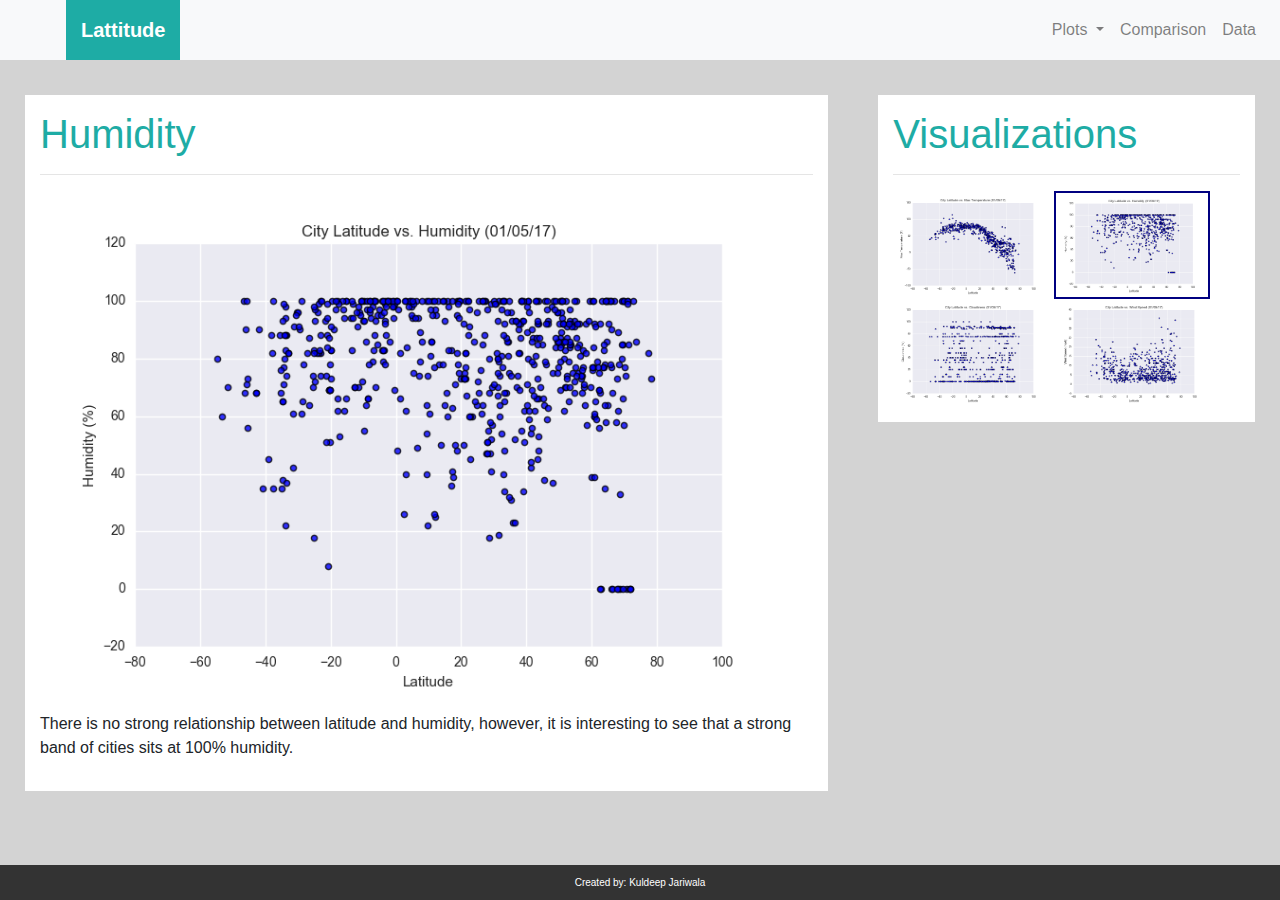
<file: pages/humidity.html>
<!DOCTYPE html>
<html lang="en-us">

    <head>
        <meta charset="UTF-8"/>
        <title>
            Cities - Humidity
        </title>
        
        <link rel="stylesheet" href="https://maxcdn.bootstrapcdn.com/bootstrap/4.0.0/css/bootstrap.min.css" integrity="sha384-Gn5384xqQ1aoWXA+058RXPxPg6fy4IWvTNh0E263XmFcJlSAwiGgFAW/dAiS6JXm" crossorigin="anonymous">
        <link rel="stylesheet" href="../css/style.css">
        
        <script src="https://code.jquery.com/jquery-3.2.1.slim.min.js" integrity="sha384-KJ3o2DKtIkvYIK3UENzmM7KCkRr/rE9/Qpg6aAZGJwFDMVNA/GpGFF93hXpG5KkN" crossorigin="anonymous"></script>
        <script src="https://cdnjs.cloudflare.com/ajax/libs/popper.js/1.11.0/umd/popper.min.js" integrity="sha384-b/U6ypiBEHpOf/4+1nzFpr53nxSS+GLCkfwBdFNTxtclqqenISfwAzpKaMNFNmj4" crossorigin="anonymous"></script>
        <script src="https://maxcdn.bootstrapcdn.com/bootstrap/4.0.0-beta/js/bootstrap.min.js" integrity="sha384-h0AbiXch4ZDo7tp9hKZ4TsHbi047NrKGLO3SEJAg45jXxnGIfYzk4Si90RDIqNm1" crossorigin="anonymous"></script>

    </head>

    <body>
        
        <nav class="navbar navbar-expand-md navbar-light bg-light">
            <a class="navbar-brand" href="../index.html">Lattitude</a>
            <button class="navbar-toggler" type="button" data-toggle="collapse" data-target="#navbarNavDropdown" aria-controls="navbarNavDropdown" aria-expanded="false" aria-label="Toggle navigation">
                <span class="navbar-toggler-icon"></span>
            </button>
            <div class="collapse navbar-collapse" id="navbarNavDropdown">
                <ul class="navbar-nav ml-auto">
                    <li class="nav-item dropdown">
                        <a class="nav-link dropdown-toggle" href="#" id="plots-link" data-toggle="dropdown" aria-haspopup="true" aria-expanded="false">
                            Plots
                        </a>
                        <div class="dropdown-menu dropdown-menu-right" aria-labelledby="plots-link">
                            <a class="dropdown-item" href="../pages/temperature.html">Max Temperature</a>
                            <a class="dropdown-item" href="../pages/humidity.html">Humidity</a>
                            <a class="dropdown-item" href="../pages/cloudiness.html">Cloudiness</a>
                            <a class="dropdown-item" href="../pages/wind-speed.html">Wind Speeds</a>
                        </div>
                    </li>
                    <li class="nav-item">
                        <a class="nav-link" href="../pages/comparison.html">Comparison</a>
                    </li>
                    <li class="nav-item">
                        <a class="nav-link" href="../pages/data.html">Data</a>
                    </li>
                </ul>  
            </div>
        </nav>

        <div class="top-spacer"></div>

        <div class="container-fluid">
            <div class="row">
                <div class="col-sm-12 col-md-8 col-lg-8">
                    <div class="content-data">
                        <h1>Humidity</h1>
                        <hr>
                        <img class="large" src="../Resources/assets/images/Fig2.png" alt="Humidity vs Lattitude">
                        <p>
                            There is no strong relationship between latitude and humidity, however, it is interesting to see that a strong band of cities sits at 100% humidity.
                        </p>
                    </div>
                </div>

                <div class="col-sm-12 col-md-4 col-lg-4">
                    <div class="content-data">
                        <h1>Visualizations</h1>
                        <hr>
                        <a href="../pages/temperature.html">
                            <img src="../Resources/assets/images/Fig1.png" alt="Temperature vs Lattitude">
                        </a>
                        <img class="active" src="../Resources/assets/images/Fig2.png" alt="Humidity vs Lattitude">
                        <a href="../pages/cloudiness.html">
                            <img src="../Resources/assets/images/Fig3.png" alt="Cloudiness vs Lattitude">
                        </a>
                        <a href="../pages/wind-speed.html">
                            <img src="../Resources/assets/images/Fig4.png" alt="Wind-Speed vs Lattitude">
                        </a>
                    </div>
                </div>
            </div>
        </div>

        <div class="bottom-spacer"></div>
        
        <footer>
            Created by: Kuldeep Jariwala
        </footer>

    </body>

</html>
</file>
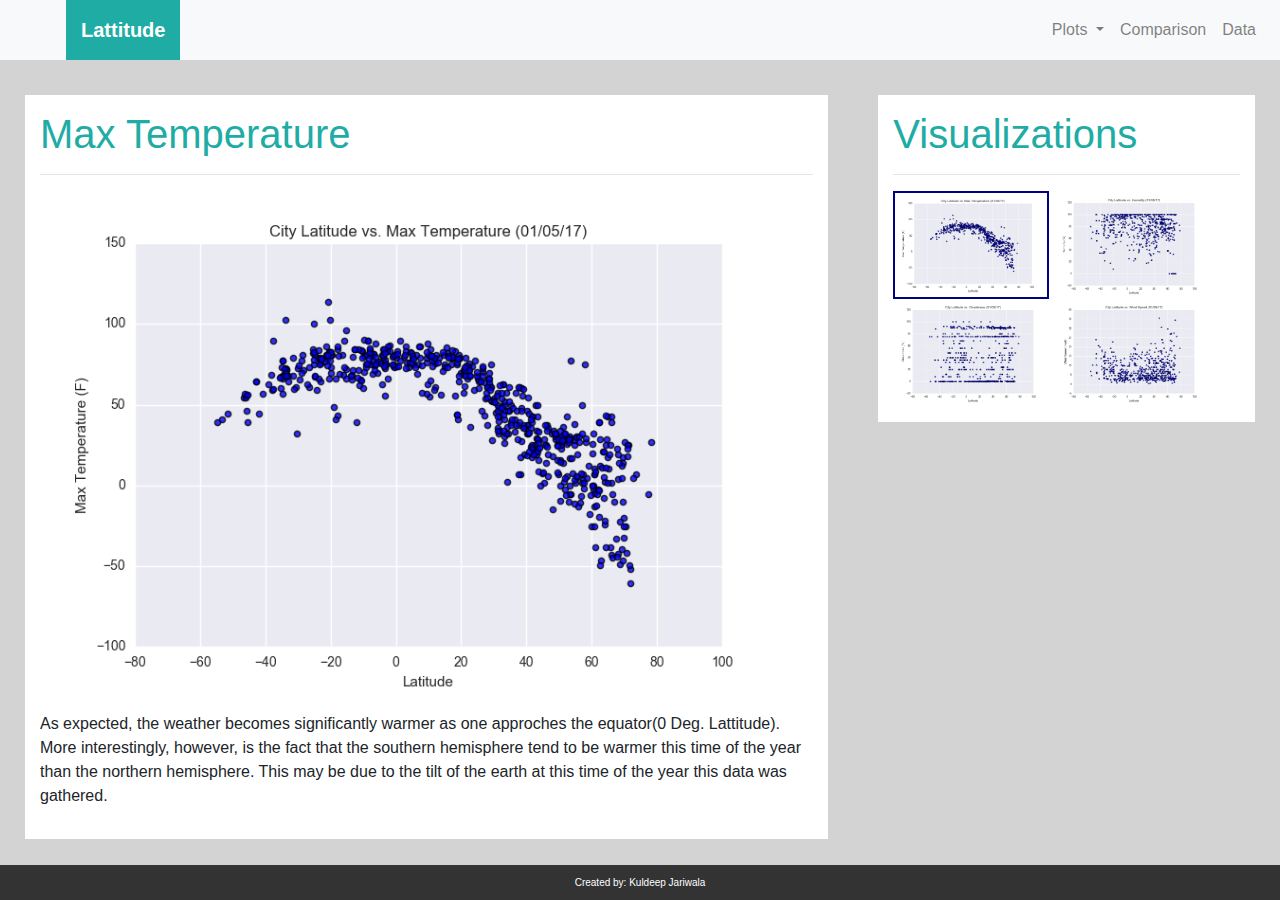
<file: pages/temperature.html>
<!DOCTYPE html>
<html lang="en-us">

    <head>
        <meta charset="UTF-8"/>
        <title>
            Cities - Temperature
        </title>
        
        <link rel="stylesheet" href="https://maxcdn.bootstrapcdn.com/bootstrap/4.0.0/css/bootstrap.min.css" integrity="sha384-Gn5384xqQ1aoWXA+058RXPxPg6fy4IWvTNh0E263XmFcJlSAwiGgFAW/dAiS6JXm" crossorigin="anonymous">
        <link rel="stylesheet" href="../css/style.css">
        
        <script src="https://code.jquery.com/jquery-3.2.1.slim.min.js" integrity="sha384-KJ3o2DKtIkvYIK3UENzmM7KCkRr/rE9/Qpg6aAZGJwFDMVNA/GpGFF93hXpG5KkN" crossorigin="anonymous"></script>
        <script src="https://cdnjs.cloudflare.com/ajax/libs/popper.js/1.11.0/umd/popper.min.js" integrity="sha384-b/U6ypiBEHpOf/4+1nzFpr53nxSS+GLCkfwBdFNTxtclqqenISfwAzpKaMNFNmj4" crossorigin="anonymous"></script>
        <script src="https://maxcdn.bootstrapcdn.com/bootstrap/4.0.0-beta/js/bootstrap.min.js" integrity="sha384-h0AbiXch4ZDo7tp9hKZ4TsHbi047NrKGLO3SEJAg45jXxnGIfYzk4Si90RDIqNm1" crossorigin="anonymous"></script>

    </head>

    <body>
        
        <nav class="navbar navbar-expand-md navbar-light bg-light">
            <a class="navbar-brand" href="../index.html">Lattitude</a>
            <button class="navbar-toggler" type="button" data-toggle="collapse" data-target="#navbarNavDropdown" aria-controls="navbarNavDropdown" aria-expanded="false" aria-label="Toggle navigation">
                <span class="navbar-toggler-icon"></span>
            </button>
            <div class="collapse navbar-collapse" id="navbarNavDropdown">
                <ul class="navbar-nav ml-auto">
                    <li class="nav-item dropdown">
                        <a class="nav-link dropdown-toggle" href="#" id="plots-link" data-toggle="dropdown" aria-haspopup="true" aria-expanded="false">
                            Plots
                        </a>
                        <div class="dropdown-menu dropdown-menu-right" aria-labelledby="plots-link">
                            <a class="dropdown-item" href="../pages/temperature.html">Max Temperature</a>
                            <a class="dropdown-item" href="../pages/humidity.html">Humidity</a>
                            <a class="dropdown-item" href="../pages/cloudiness.html">Cloudiness</a>
                            <a class="dropdown-item" href="../pages/wind-speed.html">Wind Speeds</a>
                        </div>
                    </li>
                    <li class="nav-item">
                        <a class="nav-link" href="../pages/comparison.html">Comparison</a>
                    </li>
                    <li class="nav-item">
                        <a class="nav-link" href="../pages/data.html">Data</a>
                    </li>
                </ul>  
            </div>
        </nav>

        <div class="top-spacer"></div>

        <div class="container-fluid">
            <div class="row">
                <div class="col-sm-12 col-md-8 col-lg-8">
                    <div class="content-data">
                        <h1>Max Temperature</h1>
                        <hr>
                        <img class="large" src="../Resources/assets/images/Fig1.png" alt="Temperature vs Lattitude">
                        <p>
                            As expected, the weather becomes significantly warmer as one approches the equator(0 Deg. Lattitude).
                            More interestingly, however, is the fact that the southern hemisphere tend to be warmer this time of the year than the northern  hemisphere.
                            This may be due to the tilt of the earth at this time of the year this data was gathered.
                        </p>
                    </div>
                </div>

                <div class="col-sm-12 col-md-4 col-lg-4">
                    <div class="content-data">
                        <h1>Visualizations</h1>
                        <hr>
                        <img class="active" src="../Resources/assets/images/Fig1.png" alt="Temperature vs Lattitude">
                        <a href="../pages/humidity.html">
                            <img src="../Resources/assets/images/Fig2.png" alt="Humidity vs Lattitude">
                        </a>
                        <a href="../pages/cloudiness.html">
                            <img src="../Resources/assets/images/Fig3.png" alt="Cloudiness vs Lattitude">
                        </a>
                        <a href="../pages/wind-speed.html">
                            <img src="../Resources/assets/images/Fig4.png" alt="Wind-Speed vs Lattitude">
                        </a>
                    </div>
                </div>
            </div>
        </div>

        <div class="bottom-spacer"></div>
        
        <footer>
            Created by: Kuldeep Jariwala
        </footer>

    </body>

</html>
</file>
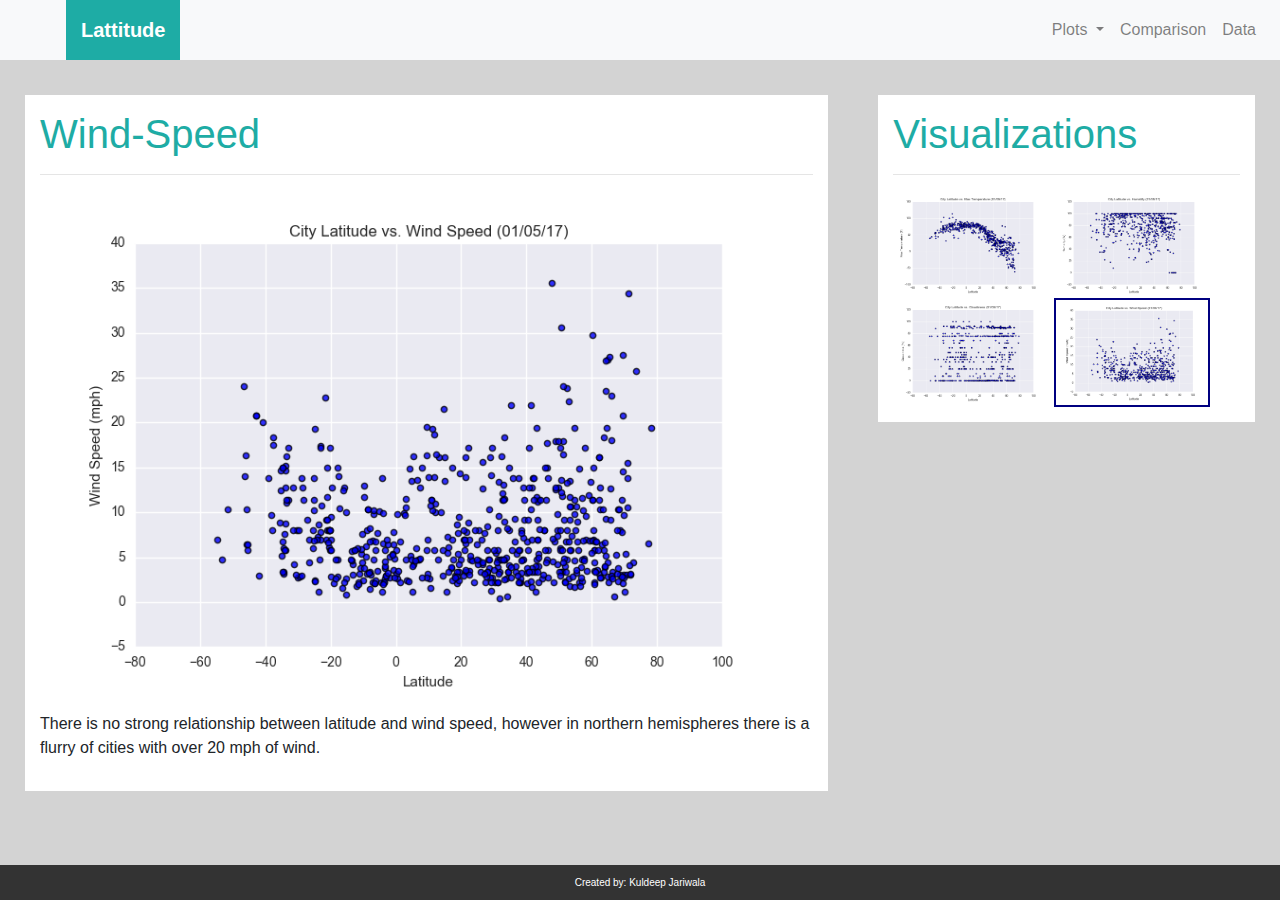
<file: pages/wind-speed.html>
<!DOCTYPE html>
<html lang="en-us">

    <head>
        <meta charset="UTF-8"/>
        <title>
            Cities - Cloudiness
        </title>
        
        <link rel="stylesheet" href="https://maxcdn.bootstrapcdn.com/bootstrap/4.0.0/css/bootstrap.min.css" integrity="sha384-Gn5384xqQ1aoWXA+058RXPxPg6fy4IWvTNh0E263XmFcJlSAwiGgFAW/dAiS6JXm" crossorigin="anonymous">
        <link rel="stylesheet" href="../css/style.css">
        
        <script src="https://code.jquery.com/jquery-3.2.1.slim.min.js" integrity="sha384-KJ3o2DKtIkvYIK3UENzmM7KCkRr/rE9/Qpg6aAZGJwFDMVNA/GpGFF93hXpG5KkN" crossorigin="anonymous"></script>
        <script src="https://cdnjs.cloudflare.com/ajax/libs/popper.js/1.11.0/umd/popper.min.js" integrity="sha384-b/U6ypiBEHpOf/4+1nzFpr53nxSS+GLCkfwBdFNTxtclqqenISfwAzpKaMNFNmj4" crossorigin="anonymous"></script>
        <script src="https://maxcdn.bootstrapcdn.com/bootstrap/4.0.0-beta/js/bootstrap.min.js" integrity="sha384-h0AbiXch4ZDo7tp9hKZ4TsHbi047NrKGLO3SEJAg45jXxnGIfYzk4Si90RDIqNm1" crossorigin="anonymous"></script>

    </head>

    <body>
        
        <nav class="navbar navbar-expand-md navbar-light bg-light">
            <a class="navbar-brand" href="../index.html">Lattitude</a>
            <button class="navbar-toggler" type="button" data-toggle="collapse" data-target="#navbarNavDropdown" aria-controls="navbarNavDropdown" aria-expanded="false" aria-label="Toggle navigation">
                <span class="navbar-toggler-icon"></span>
            </button>
            <div class="collapse navbar-collapse" id="navbarNavDropdown">
                <ul class="navbar-nav ml-auto">
                    <li class="nav-item dropdown">
                        <a class="nav-link dropdown-toggle" href="#" id="plots-link" data-toggle="dropdown" aria-haspopup="true" aria-expanded="false">
                            Plots
                        </a>
                        <div class="dropdown-menu dropdown-menu-right" aria-labelledby="plots-link">
                            <a class="dropdown-item" href="../pages/temperature.html">Max Temperature</a>
                            <a class="dropdown-item" href="../pages/humidity.html">Humidity</a>
                            <a class="dropdown-item" href="../pages/cloudiness.html">Cloudiness</a>
                            <a class="dropdown-item" href="../pages/wind-speed.html">Wind Speeds</a>
                        </div>
                    </li>
                    <li class="nav-item">
                        <a class="nav-link" href="../pages/comparison.html">Comparison</a>
                    </li>
                    <li class="nav-item">
                        <a class="nav-link" href="../pages/data.html">Data</a>
                    </li>
                </ul>  
            </div>
        </nav>

        <div class="top-spacer"></div>

        <div class="container-fluid">
            <div class="row">
                <div class="col-sm-12 col-md-8 col-lg-8">
                    <div class="content-data">
                        <h1>Wind-Speed</h1>
                        <hr>
                        <img class="large" src="../Resources/assets/images/Fig4.png" alt="Wind-Speed vs Lattitude">
                        <p>
                            There is no strong relationship between latitude and wind speed, however in northern hemispheres there is a flurry of cities with over 20 mph of wind.
                        </p>
                    </div>
                </div>

                <div class="col-sm-12 col-md-4 col-lg-4">
                    <div class="content-data">
                        <h1>Visualizations</h1>
                        <hr>
                        <a href="../pages/temperature.html">
                            <img src="../Resources/assets/images/Fig1.png" alt="Temperature vs Lattitude">
                        </a>
                        <a href="../pages/humidity.html">
                            <img src="../Resources/assets/images/Fig2.png" alt="Humidity vs Lattitude">
                        </a>
                        <a href="../pages/cloudiness.html">
                            <img src="../Resources/assets/images/Fig3.png" alt="Cloudiness vs Lattitude">
                        </a>
                        <img class="active" src="../Resources/assets/images/Fig4.png" alt="Wind-Speed vs Lattitude">
                    </div>
                </div>
            </div>
        </div>

        <div class="bottom-spacer"></div>
        
        <footer>
            Created by: Kuldeep Jariwala
        </footer>

    </body>

</html>
</file>
<file: css/style.css>
body {
    background-color: lightgray;
}

.navbar-light .navbar-brand {
    background-color: #1EACA5;
    color: #fff;
    font-weight: bold;
    padding: 15px;
    margin-top: -8px;
    margin-bottom: -8px;
    margin-left: 50px;
}

h1 {
    color: #1EACA5;
}

.top-spacer {
    margin-top: 25px;
}

.content-data {
    background-color: #fff;
    padding: 15px;
    margin: 10px;
}
.content-data img {
    width: 45%;
    height: 45%;
}

.content-data img.large {
    width: 98%;
    height: 98%;
}

.content-data img.active {
    border: 2px solid navy;
}

.bottom-spacer {
    margin-bottom: 50px;
}

footer {
    position: fixed;
    left: 0;
    bottom: 0;
    width: 100%;
    padding: 10px;
    text-align: center;
    font-size: 10px;
    background-color: #333;
    color: #fff;
}

@media (max-width: 767px) {
    .bg-light {
        background-color: #1EACA5 !important;
    }

    .navbar-collapse.collapse.show {
        background-color: #fff;
        margin: auto -16px -10px;
        padding: 10px;
    }

    navbar-light .navbar-nav .active>.nav-link, .navbar-light .navbar-nav .nav-link.active, .navbar-light .navbar-nav .nav-link.show, .navbar-light .navbar-nav .show>.nav-link {
        background-color: darkgray;
        padding: 10px;
    }

    .navbar-light .navbar-toggler {
        border-color: #fff;
    }

    .content-data img {
        width: 140px;
        height: 150px;
    }

    .content-data img.large,
    .content-data img.small {
        width: 98%;
        height: 98%;
        border-bottom: 1px solid lightgray;
    }
}
</file>
